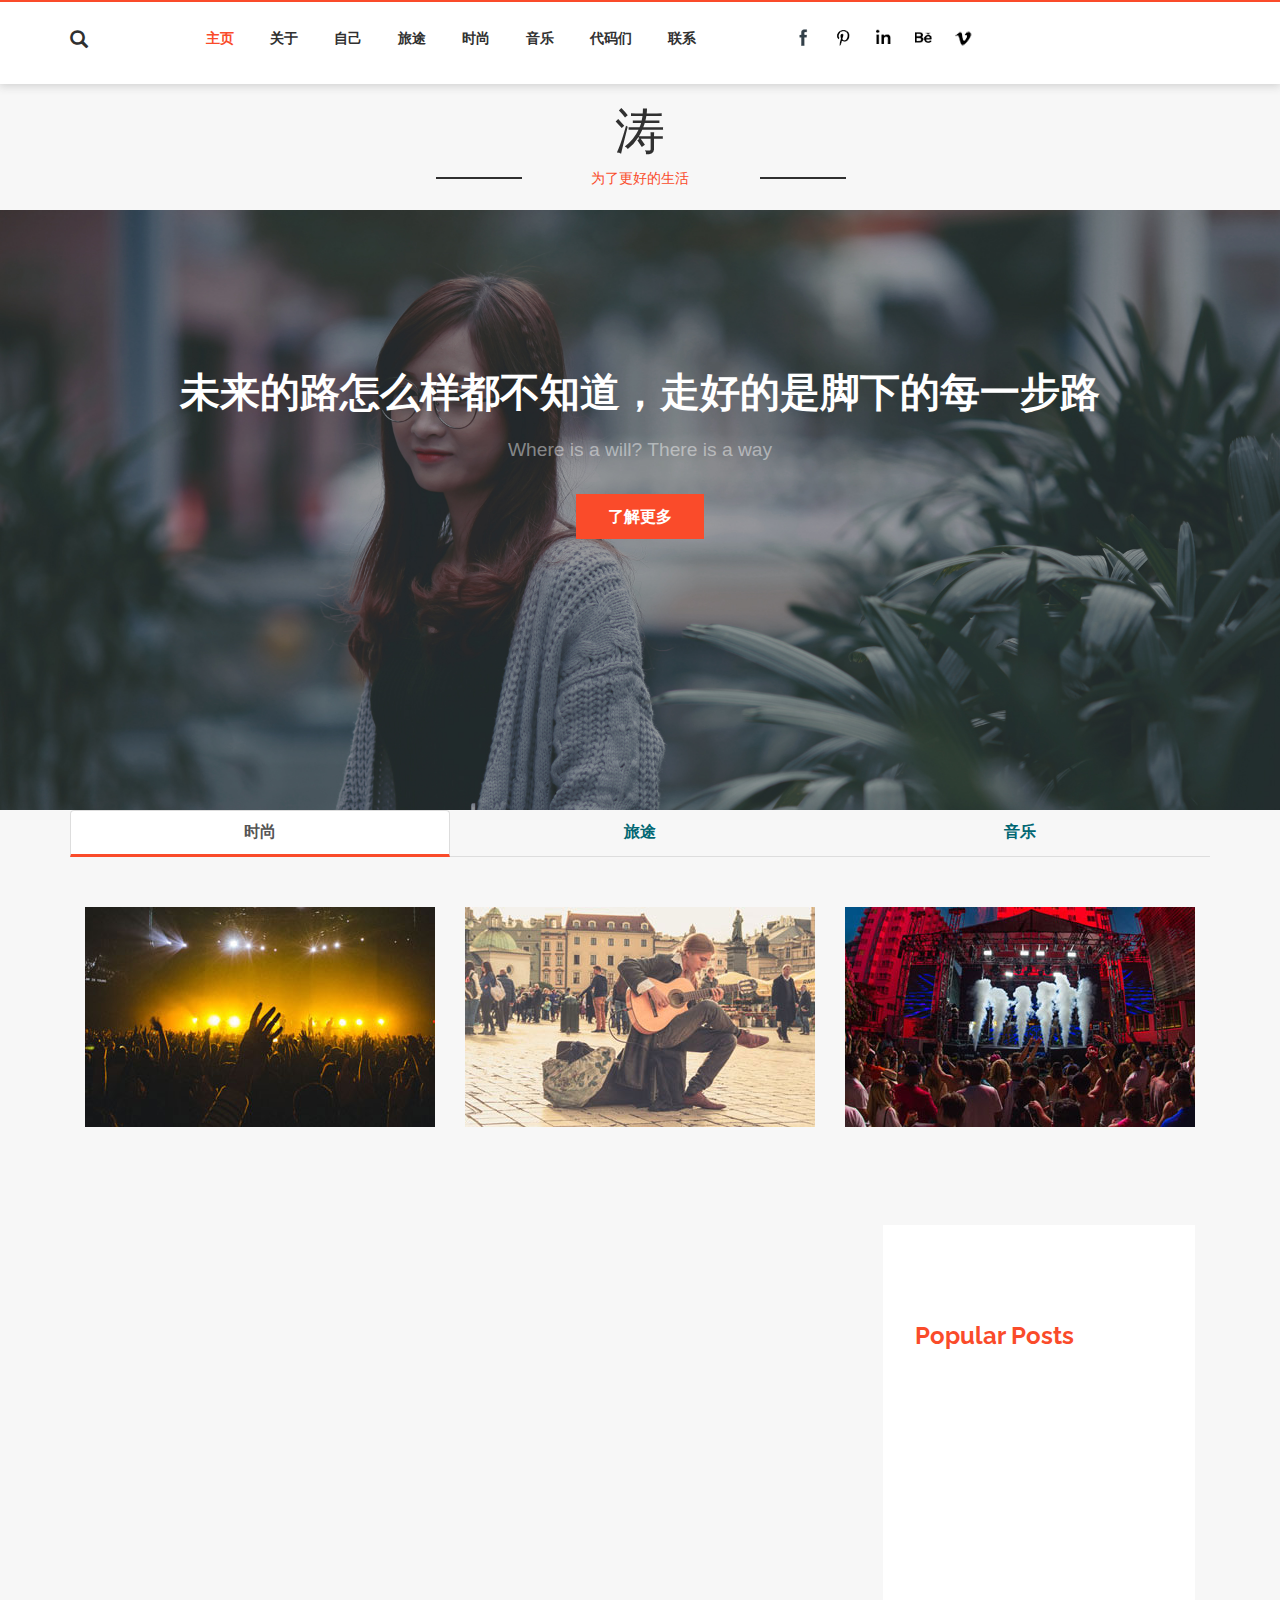
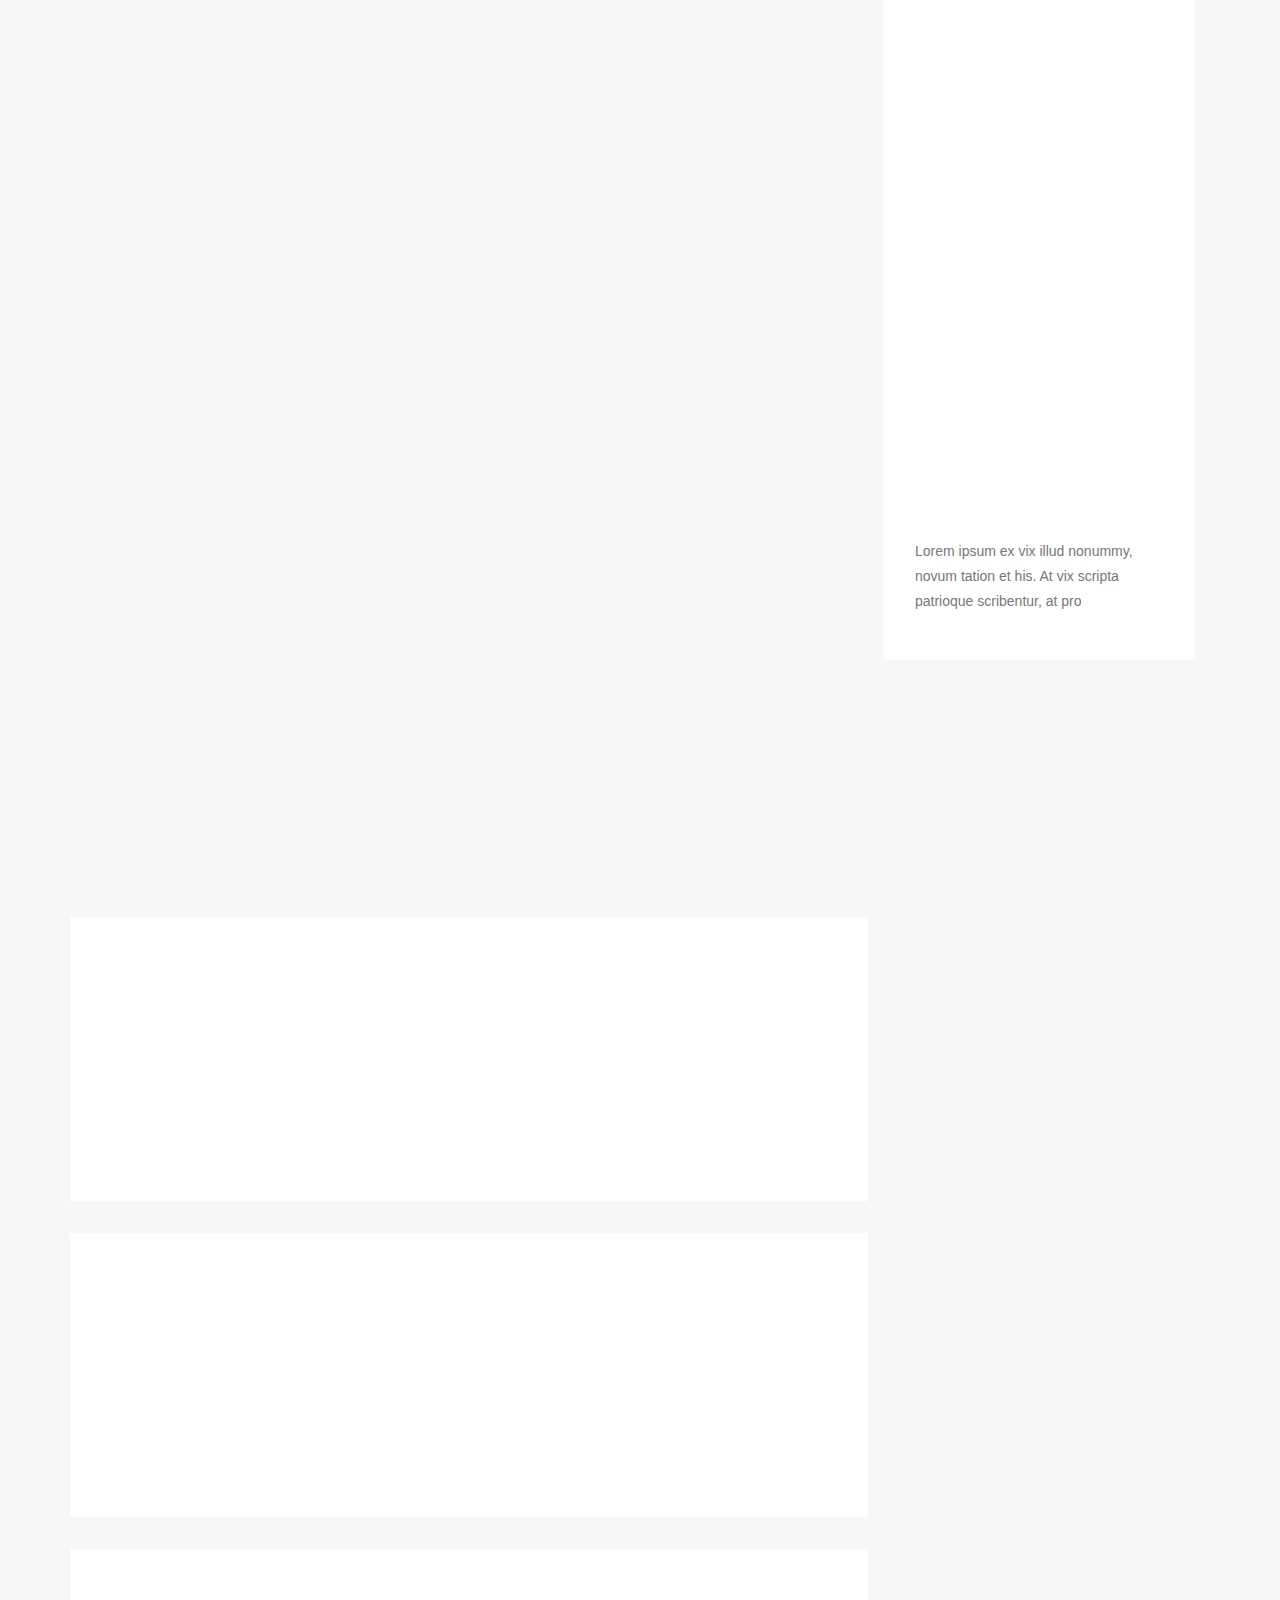
<file: moban1447/index.html>
<!DOCTYPE HTML>
<html>
<head>
<title>主页-Tao的家</title>
<meta name="viewport" content="width=device-width, initial-scale=1">
<meta http-equiv="Content-Type" content="text/html; charset=utf-8" />
<meta name="keywords" content="" />
<script type="applijewelleryion/x-javascript"> addEventListener("load", function() { setTimeout(hideURLbar, 0); }, false); function hideURLbar(){ window.scrollTo(0,1); } </script>
<link href="css/bootstrap.css" rel='stylesheet' type='text/css' />
<!-- Custom Theme files -->
<link href='http://fonts.useso.com/css?family=Raleway:400,600,700' rel='stylesheet' type='text/css'>
<link href="css/style.css" rel='stylesheet' type='text/css' />	
<script src="js/jquery-1.11.1.min.js"></script>
<script src="js/bootstrap.min.js"></script>
<!-- animation-effect -->
<link href="css/animate.min.css" rel="stylesheet"> 
<script src="js/wow.min.js"></script>
<script>
 new WOW().init();
</script>
<!-- //animation-effect -->
<link rel="shortcut icon" href="images/favicon.ico" /> 
</head>
<body>
<div class="header" id="ban">
		<div class="container">
			<div class="head-left wow fadeInLeft animated animated" data-wow-delay=".5s" style="visibility: visible; animation-delay: 0.5s; animation-name: fadeInLeft;">
				<div class="header-search">
						<div class="search">
							<input class="search_box" type="checkbox" id="search_box">
							<label class="icon-search" for="search_box"><span class="glyphicon glyphicon-search" aria-hidden="true"></span></label>
							<div class="search_form">
								<form action="#" method="post">
									<input type="text" name="Search" placeholder="搜索...">
									<input type="submit" value="搜索">
								</form>
							</div>
						</div>
				</div>
			</div>
			<div class="header_right wow fadeInLeft animated animated" data-wow-delay=".5s" style="visibility: visible; animation-delay: 0.5s; animation-name: fadeInLeft;">
			<nav class="navbar navbar-default">
				<!-- Brand and toggle get grouped for better mobile display -->
				<div class="navbar-header">
					<button type="button" class="navbar-toggle collapsed" data-toggle="collapse" data-target="#bs-example-navbar-collapse-1">
						<span class="sr-only">Toggle navigation</span>
						<span class="icon-bar"></span>
						<span class="icon-bar"></span>
						<span class="icon-bar"></span>
					</button>
				</div>

				<!-- Collect the nav links, forms, and other content for toggling -->
				<div class="collapse navbar-collapse nav-wil" id="bs-example-navbar-collapse-1">
					<nav class="link-effect-7" id="link-effect-7">
						<ul class="nav navbar-nav">
							<li class="active act"><a href="index.html">主页</a></li>
							<li><a href="about.html">关于</a></li>
							<li><a href="features.html">自己</a></li>
							<li><a href="travel.html">旅途</a></li>
							<li><a href="fashion.html">时尚</a></li>
							<li><a href="music.html">音乐</a></li>
							<li><a href="codes.html">代码们</a></li>
							<li><a href="contact.html">联系</a></li>
						</ul>
					</nav>
				</div>
				<!-- /.navbar-collapse -->
			</nav>
			</div>
			<div class="nav navbar-nav navbar-right social-icons wow fadeInRight animated animated" data-wow-delay=".5s" style="visibility: visible; animation-delay: 0.5s; animation-name: fadeInRight;">
					<ul>
						<li><a href="#"> </a></li>
						<li><a href="#" class="pin"> </a></li>
						<li><a href="#" class="in"> </a></li>
						<li><a href="#" class="be"> </a></li>
						
						<li><a href="#" class="vimeo"> </a></li>
					</ul>
				</div>
			<div class="clearfix"> </div>	
		</div>
	</div>
	<!--start-main-->
	<div class="header-bottom">
		<div class="container">
			<div class="logo wow fadeInDown"  data-wow-duration=".8s" data-wow-delay=".2s">
				<h1><a href="index.html">涛</a></h1>
				<p><label class="of"></label>为了更好的生活	<label class="on"></label></p>
			</div>
		</div>
	</div>
<!-- banner -->

<div class="banner">
<div class="container">	
		<h2>未来的路怎么样都不知道，走好的是脚下的每一步路</h2>
		<p>Where is a will? There is a way</p>
		<a href="singlepage.html">了解更多</a>
	</div>
</div>
<div class="services w3l wow fadeInDown"  data-wow-duration=".8s" data-wow-delay=".2s">
		<div class="container">
			<div class="grid_3 grid_5">
				<div class="bs-example bs-example-tabs" role="tabpanel" data-example-id="togglable-tabs">
					<ul id="myTab" class="nav nav-tabs" role="tablist">
						<li role="presentation" class="active"><a href="#expeditions" id="expeditions-tab" role="tab" data-toggle="tab" aria-controls="expeditions" aria-expanded="true">时尚</a></li>
						<li role="presentation" class=""><a href="#safari" role="tab" id="safari-tab" data-toggle="tab" aria-controls="safari">旅途</a></li>
						<li role="presentation" class=""><a href="#trekking" role="tab" id="trekking-tab" data-toggle="tab" aria-controls="trekking">音乐</a></li>
					</ul>
					<div id="myTabContent" class="tab-content">
						<div role="tabpanel" class="tab-pane fade" id="expeditions" aria-labelledby="expeditions-tab">
							
							<div class="col-md-4 col-sm-5 tab-image">
								<img src="images/f2.jpg" class="img-responsive" alt="Wanderer">
							</div>
							<div class="col-md-4 col-sm-5 tab-image">
								<img src="images/f4.jpg" class="img-responsive" alt="Wanderer">
							</div>
							<div class="col-md-4 col-sm-5 tab-image">
								<img src="images/f3.jpg" class="img-responsive" alt="Wanderer">
							</div>
							<div class="clearfix"></div>
						</div>
						
						
						<div role="tabpanel" class="tab-pane fade" id="safari" aria-labelledby="safari-tab">
							<div class="col-md-4 col-sm-5 tab-image">
								<img src="images/t1.jpg" class="img-responsive" alt="Wanderer">
							</div>
							<div class="col-md-4 col-sm-5 tab-image">
								<img src="images/t2.jpg" class="img-responsive" alt="Wanderer">
							</div>
							<div class="col-md-4 col-sm-5 tab-image">
								<img src="images/t3.jpg" class="img-responsive" alt="Wanderer">
							</div>
							<div class="clearfix"></div>
						</div>
						<div role="tabpanel" class="tab-pane fade active in" id="trekking" aria-labelledby="trekking-tab">

							<div class="col-md-4 col-sm-5 tab-image">
								<img src="images/m2.jpg" class="img-responsive" alt="Wanderer">
							</div>
							<div class="col-md-4 col-sm-5 tab-image">
								<img src="images/m1.jpg" class="img-responsive" alt="Wanderer">
							</div>
							<div class="col-md-4 col-sm-5 tab-image">
								<img src="images/m3.jpg" class="img-responsive" alt="Wanderer">
							</div>
							<div class="clearfix"></div>
						</div>
					</div>
				</div>
			</div>
		</div>
	</div>
	<!-- technology-left -->
	<div class="technology">
	<div class="container">
		<div class="col-md-9 technology-left">
		<div class="tech-no">
			<!-- technology-top -->
			
			 <div class="tc-ch wow fadeInDown"  data-wow-duration=".8s" data-wow-delay=".2s">
				
					<div class="tch-img">
						<a href="singlepage.html"><img src="images/t4.jpg" class="img-responsive" alt=""></a>
					</div>
					
					<h3><a href="singlepage.html">Lorem Ipsum is simply</a></h3>
					<h6>BY <a href="singlepage.html">ADAM ROSE </a>JULY 10 2016.</h6>
						<p>Lorem ipsum dolor sit amet, consectetur adipisicing elit, sed do eiusmod tempor incididunt ut labore et dolore magna aliqua. Ut enim ad minim veniam, quis nostrud eiusmod tempor incididunt ut labore et dolore magna aliqua exercitation ullamco laboris nisi ut aliquip ex ea commodo consequat.</p>
						<p>Ut enim ad minim veniam, quis nostrud eiusmod tempor incididunt ut labore et dolore magna aliqua exercitation ullamco laboris nisi ut aliquip ex ea commodo consequat.</p>
						<div class="bht1">
							<a href="singlepage.html">Continue Reading</a>
						</div>
						<div class="soci">
							<ul>
								<li class="hvr-rectangle-out"><a class="fb" href="#"></a></li>
								<li class="hvr-rectangle-out"><a class="twit" href="#"></a></li>
								<li class="hvr-rectangle-out"><a class="goog" href="#"></a></li>
								<li class="hvr-rectangle-out"><a class="pin" href="#"></a></li>
								<li class="hvr-rectangle-out"><a class="drib" href="#"></a></li>
							</ul>
						</div>
						<div class="clearfix"></div>
			</div>
			<div class="clearfix"></div>
			<!-- technology-top -->
			<!-- technology-top -->
			<div class="w3ls">
				<div class="col-md-6 w3ls-left wow fadeInDown"  data-wow-duration=".8s" data-wow-delay=".2s">
					 <div class="tc-ch">
						<div class="tch-img">
							<a href="singlepage.html">
							<img src="images/m4.jpg" class="img-responsive" alt=""></a>
						</div>
					
						<h3><a href="singlepage.html">Lorem Ipsum is simply</a></h3>
						<h6>BY <a href="singlepage.html">ADAM ROSE </a>JULY 10 2016.</h6>
							<p>Ut enim ad minim veniam, quis nostrud eiusmod tempor incididunt ut labore et dolore magna aliqua exercitation ullamco laboris nisi ut aliquip ex ea commodo consequat.</p>
							<div class="bht1">
								<a href="singlepage.html">Read More</a>
							</div>
							<div class="soci">
								<ul>
									<li class="hvr-rectangle-out"><a class="fb" href="#"></a></li>
									<li class="hvr-rectangle-out"><a class="pin" href="#"></a></li>
								</ul>
							</div>
							<div class="clearfix"></div>
					</div>
				</div>
				<div class="col-md-6 w3ls-left wow fadeInDown"  data-wow-duration=".8s" data-wow-delay=".2s">
					 <div class="tc-ch">
						<div class="tch-img">
							<a href="singlepage.html"><img src="images/m5.jpg" class="img-responsive" alt=""></a>
						</div>
					
						<h3><a href="singlepage.html">Lorem Ipsum is simply</a></h3>
						<h6>BY <a href="singlepage.html">ADAM ROSE </a>JULY 10 2016.</h6>
							<p>Ut enim ad minim veniam, quis nostrud eiusmod tempor incididunt ut labore et dolore magna aliqua exercitation ullamco laboris nisi ut aliquip ex ea commodo consequat.</p>
							<div class="bht1">
								<a href="singlepage.html">Read More</a>
							</div>
							<div class="soci">
								<ul>
									<li class="hvr-rectangle-out"><a class="twit" href="#"></a></li>
									<li class="hvr-rectangle-out"><a class="drib" href="#"></a></li>
								</ul>
							</div>
							<div class="clearfix"></div>
					</div>
				</div>
				<div class="clearfix"></div>
			</div>
			<!-- technology-top -->
			<div class="wthree">
				 <div class="col-md-6 wthree-left wow fadeInDown"  data-wow-duration=".8s" data-wow-delay=".2s">
					<div class="tch-img">
							<a href="singlepage.html"><img src="images/f1.jpg" class="img-responsive" alt=""></a>
						</div>
				 </div>
				 <div class="col-md-6 wthree-right wow fadeInDown"  data-wow-duration=".8s" data-wow-delay=".2s">
						<h3><a href="singlepage.html">Lorem Ipsum is simply</a></h3>
						<h6>BY <a href="singlepage.html">ADAM ROSE </a>JULY 10 2016.</h6>
							<p>Ut enim ad minim veniam, quis nostrud eiusmod tempor incididunt ut labore et dolore magna aliqua exercitation ullamco laboris .</p>
							<div class="bht1">
								<a href="singlepage.html">Read More</a>
							</div>
							<div class="soci">
								<ul>
									
									<li class="hvr-rectangle-out"><a class="twit" href="#"></a></li>
									<li class="hvr-rectangle-out"><a class="pin" href="#"></a></li>
								</ul>
							</div>
							<div class="clearfix"></div>
					
				 </div>
					<div class="clearfix"></div>
			</div>
			<div class="wthree">
				 <div class="col-md-6 wthree-left wow fadeInDown"  data-wow-duration=".8s" data-wow-delay=".2s">
					<div class="tch-img">
							<a href="singlepage.html"><img src="images/f2.jpg" class="img-responsive" alt=""></a>
						</div>
				 </div>
				 <div class="col-md-6 wthree-right wow fadeInDown"  data-wow-duration=".8s" data-wow-delay=".2s">
						<h3><a href="singlepage.html">Lorem Ipsum is simply</a></h3>
						<h6>BY <a href="singlepage.html">ADAM ROSE </a>JULY 10 2016.</h6>
							<p>Ut enim ad minim veniam, quis nostrud eiusmod tempor incididunt ut labore et dolore magna aliqua exercitation ullamco laboris .</p>
							<div class="bht1">
								<a href="singlepage.html">Read More</a>
							</div>
							<div class="soci">
								<ul>
									<li class="hvr-rectangle-out"><a class="goog" href="#"></a></li>									
									<li class="hvr-rectangle-out"><a class="fb" href="#"></a></li>
								</ul>
							</div>
							<div class="clearfix"></div>
					
				 </div>
					<div class="clearfix"></div>
			</div>
			<div class="wthree">
				 <div class="col-md-6 wthree-left wow fadeInDown"  data-wow-duration=".8s" data-wow-delay=".2s">
					<div class="tch-img">
							<a href="singlepage.html"><img src="images/f3.jpg" class="img-responsive" alt=""></a>
						</div>
				 </div>
				 <div class="col-md-6 wthree-right wow fadeInDown"  data-wow-duration=".8s" data-wow-delay=".2s">
						<h3><a href="singlepage.html">Lorem Ipsum is simply</a></h3>
						<h6>BY <a href="singlepage.html">ADAM ROSE </a>JULY 10 2016.</h6>
							<p>Ut enim ad minim veniam, quis nostrud eiusmod tempor incididunt ut labore et dolore magna aliqua exercitation ullamco laboris.</p>
							<div class="bht1">
								<a href="singlepage.html">Read More</a>
							</div>
							<div class="soci">
								<ul>
									<li class="hvr-rectangle-out"><a class="drib" href="#"></a></li>
									<li class="hvr-rectangle-out"><a class="goog" href="#"></a></li>
								</ul>
							</div>
							<div class="clearfix"></div>
					
				 </div>
					<div class="clearfix"></div>
			</div>
			</div>
		</div>
		<!-- technology-right -->
		<div class="col-md-3 technology-right">
				
				
				<div class="blo-top1">
							
					<div class="tech-btm">
					<div class="search-1 wow fadeInDown"  data-wow-duration=".8s" data-wow-delay=".2s">
							<form action="#" method="post">
								<input type="search" name="Search" value="Search" onfocus="this.value = '';" onblur="if (this.value == '') {this.value = 'Search';}" required="">
								<input type="submit" value=" ">
							</form>
						</div>
					<h4>Popular Posts </h4>
						<div class="blog-grids wow fadeInDown"  data-wow-duration=".8s" data-wow-delay=".2s">
							<div class="blog-grid-left">
								<a href="singlepage.html"><img src="images/t2.jpg" class="img-responsive" alt=""></a>
							</div>
							<div class="blog-grid-right">
								
								<h5><a href="singlepage.html">Pellentesque dui Maecenas male</a> </h5>
							</div>
							<div class="clearfix"> </div>
						</div>
						<div class="blog-grids wow fadeInDown"  data-wow-duration=".8s" data-wow-delay=".2s">
							<div class="blog-grid-left">
								<a href="singlepage.html"><img src="images/m2.jpg" class="img-responsive" alt=""></a>
							</div>
							<div class="blog-grid-right">
								
								<h5><a href="singlepage.html">Pellentesque dui Maecenas male</a> </h5>
							</div>
							<div class="clearfix"> </div>
						</div>
						<div class="blog-grids wow fadeInDown"  data-wow-duration=".8s" data-wow-delay=".2s">
							<div class="blog-grid-left">
								<a href="singlepage.html"><img src="images/f2.jpg" class="img-responsive" alt=""></a>
							</div>
							<div class="blog-grid-right">
								
								<h5><a href="singlepage.html">Pellentesque dui Maecenas male</a> </h5>
							</div>
							<div class="clearfix"> </div>
						</div>
						<div class="blog-grids wow fadeInDown"  data-wow-duration=".8s" data-wow-delay=".2s">
							<div class="blog-grid-left">
								<a href="singlepage.html"><img src="images/t3.jpg" class="img-responsive" alt=""></a>
							</div>
							<div class="blog-grid-right">
								
								<h5><a href="singlepage.html">Pellentesque dui Maecenas male</a> </h5>
							</div>
							<div class="clearfix"> </div>
						</div>
						<div class="blog-grids wow fadeInDown"  data-wow-duration=".8s" data-wow-delay=".2s">
							<div class="blog-grid-left">
								<a href="singlepage.html"><img src="images/m3.jpg" class="img-responsive" alt=""></a>
							</div>
							<div class="blog-grid-right">
								
								<h5><a href="singlepage.html">Pellentesque dui Maecenas male</a> </h5>
							</div>
							<div class="clearfix"> </div>
						</div>
						<div class="insta wow fadeInDown"  data-wow-duration=".8s" data-wow-delay=".2s">
					<h4>Instagram</h4>
						<ul>
							
							<li><a href="singlepage.html"><img src="images/t1.jpg" class="img-responsive" alt=""></a></li>
							<li><a href="singlepage.html"><img src="images/m1.jpg" class="img-responsive" alt=""></a></li>
							<li><a href="singlepage.html"><img src="images/f1.jpg" class="img-responsive" alt=""></a></li>
							<li><a href="singlepage.html"><img src="images/m2.jpg" class="img-responsive" alt=""></a></li>
							<li><a href="singlepage.html"><img src="images/f2.jpg" class="img-responsive" alt=""></a></li>
							<li><a href="singlepage.html"><img src="images/t2.jpg" class="img-responsive" alt=""></a></li>
							<li><a href="singlepage.html"><img src="images/f3.jpg" class="img-responsive" alt=""></a></li>
							<li><a href="singlepage.html"><img src="images/t3.jpg" class="img-responsive" alt=""></a></li>
							<li><a href="singlepage.html"><img src="images/m3.jpg" class="img-responsive" alt=""></a></li>
						</ul>
					</div>
					
					<p>Lorem ipsum ex vix illud nonummy, novum tation et his. At vix scripta patrioque scribentur, at pro</p>
					</div>
					
					
					
				</div>
				
			
		</div>
		<div class="clearfix"></div>
		<!-- technology-right -->
	</div>
</div>
<div class="footer">
		<div class="container">
			<div class="col-md-4 footer-left wow fadeInDown"  data-wow-duration=".8s" data-wow-delay=".2s">
				<h4>About Me</h4>
				<p>Consectetur adipisicing Lorem ipsum dolor sit amet, consectetur adipisicing elit, sed do eiusmod .</p>
				<img src="images/t4.jpg" class="img-responsive" alt="">
					<div class="bht1">
						<a href="singlepage.html">Read More</a>
					</div>
			</div>
			<div class="col-md-4 footer-middle wow fadeInDown"  data-wow-duration=".8s" data-wow-delay=".2s">
			<h4>Latest Tweet</h4>
			<div class="mid-btm">
				<p>Sed do eiusmod tempor Lorem ipsum dolor sit amet, consectetur adipisicing elit, sed do eiusmod .</p>
				<a href="http://sc.chinaz.com/">http://sc.chinaz.com/</a>
			</div>
			
				<p>Consectetur adipisicing Lorem ipsum dolor sit amet, consectetur adipisicing elit, sed do eiusmod .</p>
				<a href="http://sc.chinaz.com/">http://sc.chinaz.com/</a>
		
			</div>
			<div class="col-md-4 footer-right wow fadeInDown"  data-wow-duration=".8s" data-wow-delay=".2s">
				<h4>Newsletter</h4>
				<p>Lorem ipsum dolor sit amet, consectetur adipisicing elit, sed do eiusmod tempor incididunt</p>
						<div class="name">
							<form action="#" method="post">
								<input type="text" placeholder="Your Name" required="">
								<input type="text" placeholder="Your Email" required="">
								<input type="submit" value="Subscribed Now">
							</form>
						
						</div>	
						
							<div class="clearfix"> </div>
					
			</div>
			<div class="clearfix"></div>
		</div>
	</div>
	<div class="copyright wow fadeInDown"  data-wow-duration=".8s" data-wow-delay=".2s">
				<div class="container">
					<p>Copyright &copy; 2016.Company name All rights reserved.<a target="_blank" href="http://sc.chinaz.com/moban/">&#x7F51;&#x9875;&#x6A21;&#x677F;</a></p>
				</div>
			</div>
</body>
</html>
</file>
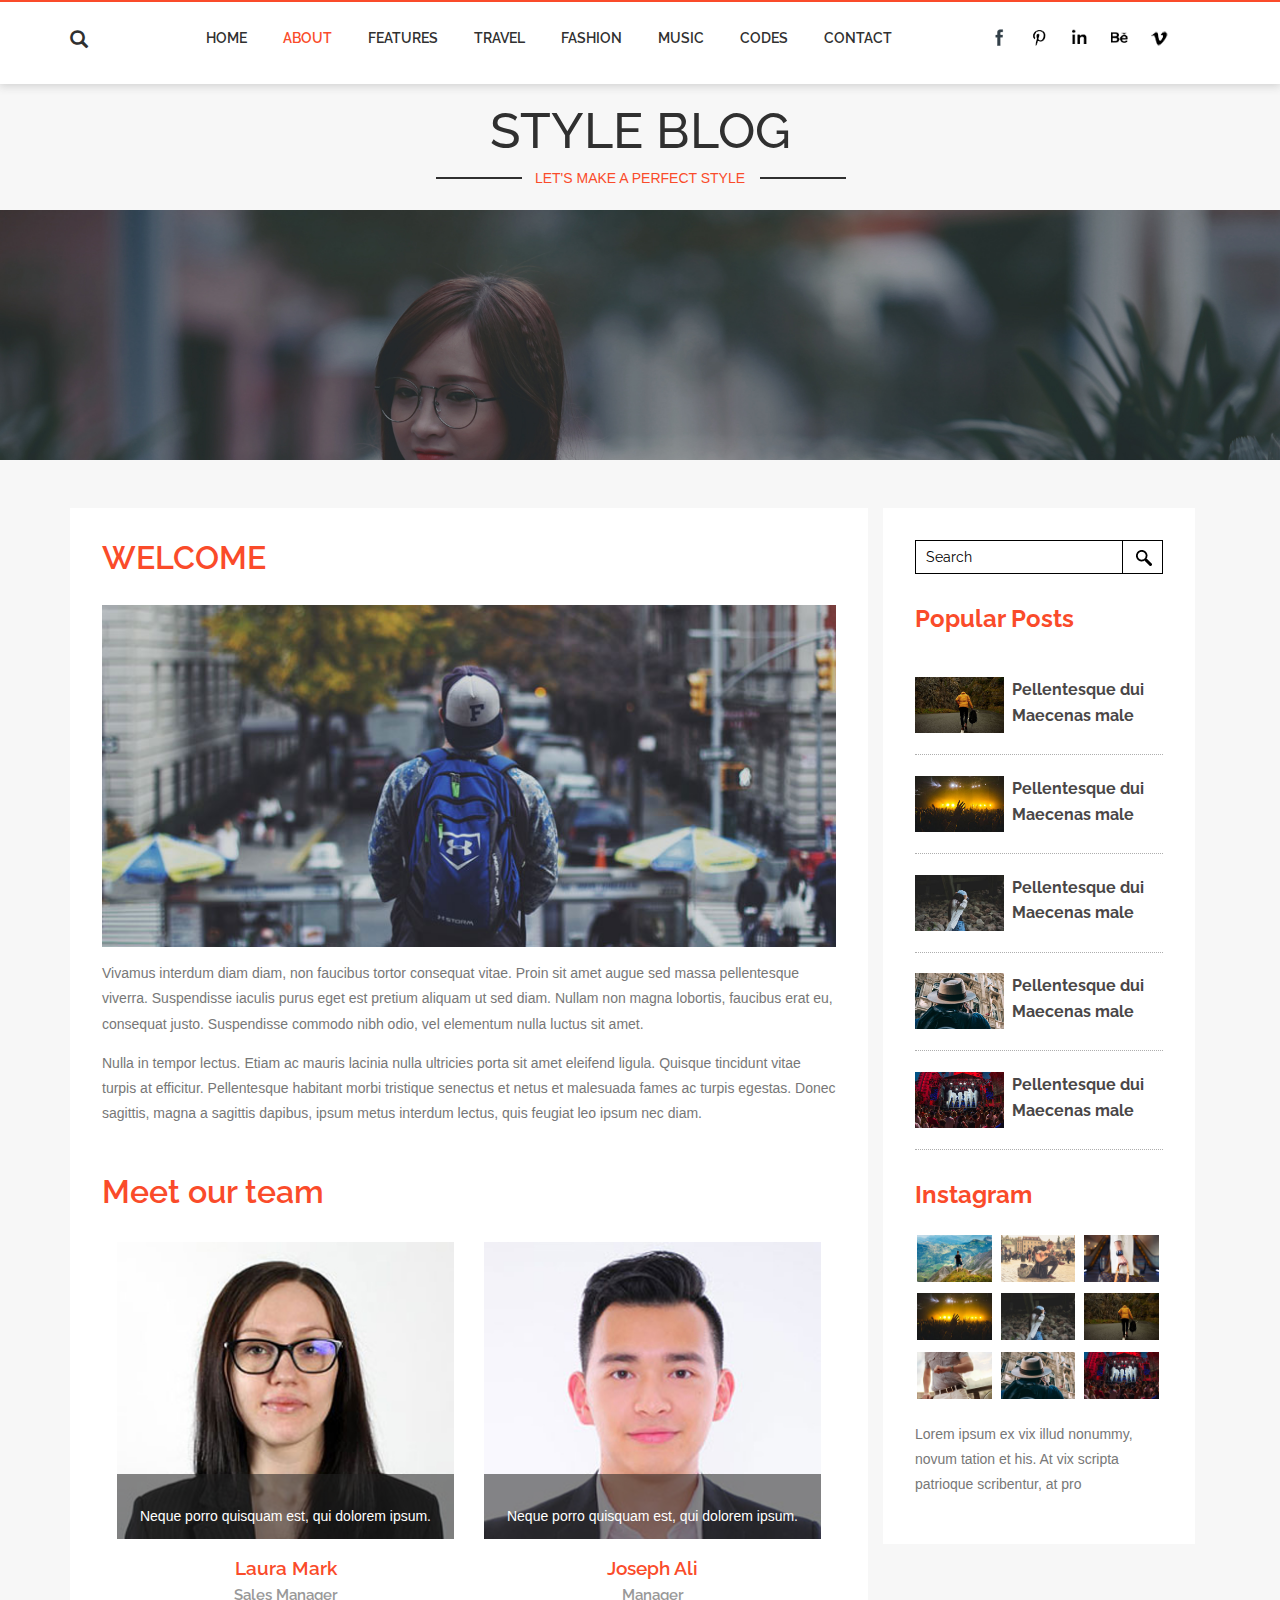
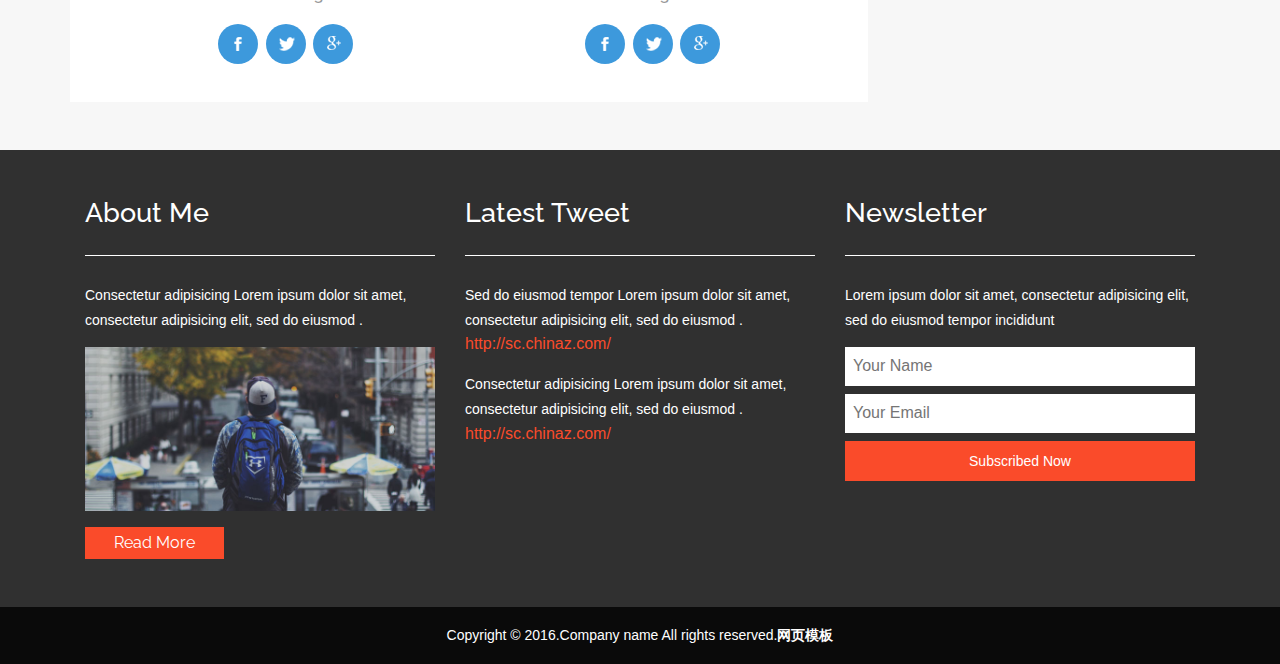
<file: moban1447/about.html>
<!DOCTYPE HTML>
<html>
<head>
<title>About</title>
<meta name="viewport" content="width=device-width, initial-scale=1">
<meta http-equiv="Content-Type" content="text/html; charset=utf-8" />
<meta name="keywords" content="" />
<script type="applijewelleryion/x-javascript"> addEventListener("load", function() { setTimeout(hideURLbar, 0); }, false); function hideURLbar(){ window.scrollTo(0,1); } </script>
<link href="css/bootstrap.css" rel='stylesheet' type='text/css' />
<!-- Custom Theme files -->
<link href='http://fonts.useso.com/css?family=Raleway:400,600,700' rel='stylesheet' type='text/css'>
<link href="css/style.css" rel='stylesheet' type='text/css' />	
<script src="js/jquery-1.11.1.min.js"></script>
<script src="js/bootstrap.min.js"></script>
<link rel="shortcut icon" href="images/favicon.ico" />
</head>
<body>
<div class="header" id="ban">
		<div class="container">
			<div class="head-left">
				<div class="header-search">
						<div class="search">
							<input class="search_box" type="checkbox" id="search_box">
							<label class="icon-search" for="search_box"><span class="glyphicon glyphicon-search" aria-hidden="true"></span></label>
							<div class="search_form">
								<form action="#" method="post">
									<input type="text" name="Search" placeholder="Search...">
									<input type="submit" value="Send">
								</form>
							</div>
						</div>
				</div>
			</div>
			<div class="header_right">
			<nav class="navbar navbar-default">
				<!-- Brand and toggle get grouped for better mobile display -->
				<div class="navbar-header">
					<button type="button" class="navbar-toggle collapsed" data-toggle="collapse" data-target="#bs-example-navbar-collapse-1">
						<span class="sr-only">Toggle navigation</span>
						<span class="icon-bar"></span>
						<span class="icon-bar"></span>
						<span class="icon-bar"></span>
					</button>
				</div>

				<!-- Collect the nav links, forms, and other content for toggling -->
				<div class="collapse navbar-collapse nav-wil" id="bs-example-navbar-collapse-1">
					<nav class="link-effect-7" id="link-effect-7">
						<ul class="nav navbar-nav">
							<li><a href="index.html">Home</a></li>
							<li class="active act"><a href="about.html">About</a></li>
							<li><a href="features.html">Features</a></li>
							<li><a href="travel.html">Travel</a></li>
							<li><a href="fashion.html">Fashion</a></li>
							<li><a href="music.html">Music</a></li>
							<li><a href="codes.html">Codes</a></li>
							<li><a href="contact.html">Contact</a></li>
						</ul>
					</nav>
				</div>
				<!-- /.navbar-collapse -->
			</nav>
			</div>
			<div class="nav navbar-nav navbar-right social-icons wow fadeInRight animated animated" data-wow-delay=".5s" style="visibility: visible; animation-delay: 0.5s; animation-name: fadeInRight;">
					<ul>
						<li><a href="#"> </a></li>
						<li><a href="#" class="pin"> </a></li>
						<li><a href="#" class="in"> </a></li>
						<li><a href="#" class="be"> </a></li>
						
						<li><a href="#" class="vimeo"> </a></li>
					</ul>
				</div>
			<div class="clearfix"> </div>	
		</div>
	</div>
	<!--start-main-->
	<div class="header-bottom">
		<div class="container">
			<div class="logo">
				<h1><a href="index.html">STYLE BLOG</a></h1>
				<p><label class="of"></label>LET'S MAKE A PERFECT STYLE<label class="on"></label></p>
			</div>
		</div>
	</div>
<!-- banner -->

<div class="banner-1">

</div>

	<!-- technology-left -->
	<div class="technology">
	<div class="container">
		<div class="col-md-9 technology-left">
		<div class="w3agile-1">
			<div class="welcome">
				<div class="welcome-top heading">
					<h2 class="w3">WELCOME</h2>
					<div class="welcome-bottom">
						<img src="images/t4.jpg" class="img-responsive" alt="">
						<p>Vivamus interdum diam diam, non faucibus tortor consequat vitae. Proin sit amet augue sed massa pellentesque viverra. Suspendisse iaculis purus eget est pretium aliquam ut sed diam. Nullam non magna lobortis, faucibus erat eu, consequat justo. Suspendisse commodo nibh odio, vel elementum nulla luctus sit amet.</p>
						<p>Nulla in tempor lectus. Etiam ac mauris lacinia nulla ultricies porta sit amet eleifend ligula. Quisque tincidunt vitae turpis at efficitur. Pellentesque habitant morbi tristique senectus et netus et malesuada fames ac turpis egestas. Donec sagittis, magna a sagittis dapibus, ipsum metus interdum lectus, quis feugiat leo ipsum nec diam.</p>
					</div>
				</div>
			</div>
			<div class="team">	
				<h3 class="team-heading">Meet our team</h3>
				<div class="team-grids">
					<div class="col-md-6 team-grid">
						<div class="team-grid1">
							<img src="images/2.jpg" alt=" " class="img-responsive">
							<div class="p-mask">
								<p>Neque porro quisquam est, qui dolorem ipsum.</p>
								
							</div>
						</div>
						<h5>Laura Mark<span>Sales Manager</span></h5>
						<ul class="social">
							<li><a class="social-facebook" href="#">
								<i></i>
								<div class="tooltip"><span>Facebook</span></div>
								</a></li>
							<li><a class="social-twitter" href="#">
								<i></i>
								<div class="tooltip"><span>Twitter</span></div>
								</a></li>
							<li><a class="social-google" href="#">
								<i></i>
								<div class="tooltip"><span>Google+</span></div>
								</a></li>
						</ul>
					</div>
					<div class="col-md-6 team-grid">
						<div class="team-grid1">
							<img src="images/3.jpg" alt=" " class="img-responsive">
							<div class="p-mask">
								<p>Neque porro quisquam est, qui dolorem ipsum.</p>
								
							</div>
						</div>
						<h5>Joseph Ali<span>Manager</span></h5>
						<ul class="social">
							<li><a class="social-facebook" href="#">
								<i></i>
								<div class="tooltip"><span>Facebook</span></div>
								</a></li>
							<li><a class="social-twitter" href="#">
								<i></i>
								<div class="tooltip"><span>Twitter</span></div>
								</a></li>
							<li><a class="social-google" href="#">
								<i></i>
								<div class="tooltip"><span>Google+</span></div>
								</a></li>
						</ul>
					</div>
					
				
					<div class="clearfix"> </div>
				</div>				
			</div>
			</div>
		</div>
		<!-- technology-right -->
		<div class="col-md-3 technology-right">
				
				
				<div class="blo-top1">
							
					<div class="tech-btm">
					<div class="search-1">
							<form action="#" method="post">
								<input type="search" name="Search" value="Search" onfocus="this.value = '';" onblur="if (this.value == '') {this.value = 'Search';}" required="">
								<input type="submit" value=" ">
							</form>
						</div>
					<h4>Popular Posts </h4>
						<div class="blog-grids">
							<div class="blog-grid-left">
								<a href="singlepage.html"><img src="images/t2.jpg" class="img-responsive" alt=""></a>
							</div>
							<div class="blog-grid-right">
								
								<h5><a href="singlepage.html">Pellentesque dui Maecenas male</a> </h5>
							</div>
							<div class="clearfix"> </div>
						</div>
						<div class="blog-grids">
							<div class="blog-grid-left">
								<a href="singlepage.html"><img src="images/m2.jpg" class="img-responsive" alt=""></a>
							</div>
							<div class="blog-grid-right">
								
								<h5><a href="singlepage.html">Pellentesque dui Maecenas male</a> </h5>
							</div>
							<div class="clearfix"> </div>
						</div>
						<div class="blog-grids">
							<div class="blog-grid-left">
								<a href="singlepage.html"><img src="images/f2.jpg" class="img-responsive" alt=""></a>
							</div>
							<div class="blog-grid-right">
								
								<h5><a href="singlepage.html">Pellentesque dui Maecenas male</a> </h5>
							</div>
							<div class="clearfix"> </div>
						</div>
						<div class="blog-grids">
							<div class="blog-grid-left">
								<a href="singlepage.html"><img src="images/t3.jpg" class="img-responsive" alt=""></a>
							</div>
							<div class="blog-grid-right">
								
								<h5><a href="singlepage.html">Pellentesque dui Maecenas male</a> </h5>
							</div>
							<div class="clearfix"> </div>
						</div>
						<div class="blog-grids">
							<div class="blog-grid-left">
								<a href="singlepage.html"><img src="images/m3.jpg" class="img-responsive" alt=""></a>
							</div>
							<div class="blog-grid-right">
								
								<h5><a href="singlepage.html">Pellentesque dui Maecenas male</a> </h5>
							</div>
							<div class="clearfix"> </div>
						</div>
						<div class="insta">
					<h4>Instagram</h4>
						<ul>
							
							<li><a href="singlepage.html"><img src="images/t1.jpg" class="img-responsive" alt=""></a></li>
							<li><a href="singlepage.html"><img src="images/m1.jpg" class="img-responsive" alt=""></a></li>
							<li><a href="singlepage.html"><img src="images/f1.jpg" class="img-responsive" alt=""></a></li>
							<li><a href="singlepage.html"><img src="images/m2.jpg" class="img-responsive" alt=""></a></li>
							<li><a href="singlepage.html"><img src="images/f2.jpg" class="img-responsive" alt=""></a></li>
							<li><a href="singlepage.html"><img src="images/t2.jpg" class="img-responsive" alt=""></a></li>
							<li><a href="singlepage.html"><img src="images/f3.jpg" class="img-responsive" alt=""></a></li>
							<li><a href="singlepage.html"><img src="images/t3.jpg" class="img-responsive" alt=""></a></li>
							<li><a href="singlepage.html"><img src="images/m3.jpg" class="img-responsive" alt=""></a></li>
						</ul>
					</div>
					
					<p>Lorem ipsum ex vix illud nonummy, novum tation et his. At vix scripta patrioque scribentur, at pro</p>
					</div>
					
					
					
				</div>
				
			
		</div>
		<div class="clearfix"></div>
		<!-- technology-right -->
	</div>
</div>
<div class="footer">
		<div class="container">
			<div class="col-md-4 footer-left">
				<h4>About Me</h4>
				<p>Consectetur adipisicing Lorem ipsum dolor sit amet, consectetur adipisicing elit, sed do eiusmod .</p>
				<img src="images/t4.jpg" class="img-responsive" alt="">
					<div class="bht1">
						<a href="singlepage.html">Read More</a>
					</div>
			</div>
			<div class="col-md-4 footer-middle">
			<h4>Latest Tweet</h4>
			<div class="mid-btm">
				<p>Sed do eiusmod tempor Lorem ipsum dolor sit amet, consectetur adipisicing elit, sed do eiusmod .</p>
				<a href="http://sc.chinaz.com/">http://sc.chinaz.com/</a>
			</div>
			
				<p>Consectetur adipisicing Lorem ipsum dolor sit amet, consectetur adipisicing elit, sed do eiusmod .</p>
				<a href="http://sc.chinaz.com/">http://sc.chinaz.com/</a>
		
			</div>
			<div class="col-md-4 footer-right">
				<h4>Newsletter</h4>
				<p>Lorem ipsum dolor sit amet, consectetur adipisicing elit, sed do eiusmod tempor incididunt</p>
						<div class="name">
							<form action="#" method="post">
								<input type="text" placeholder="Your Name" required="">
								<input type="text" placeholder="Your Email" required="">
								<input type="submit" value="Subscribed Now">
							</form>
						
						</div>	
						
							<div class="clearfix"> </div>
					
			</div>
			<div class="clearfix"></div>
		</div>
	</div>
	<div class="copyright">
				<div class="container">
					<p>Copyright &copy; 2016.Company name All rights reserved.<a target="_blank" href="http://sc.chinaz.com/moban/">&#x7F51;&#x9875;&#x6A21;&#x677F;</a></p>
				</div>
			</div>
</body>
</html>
</file>
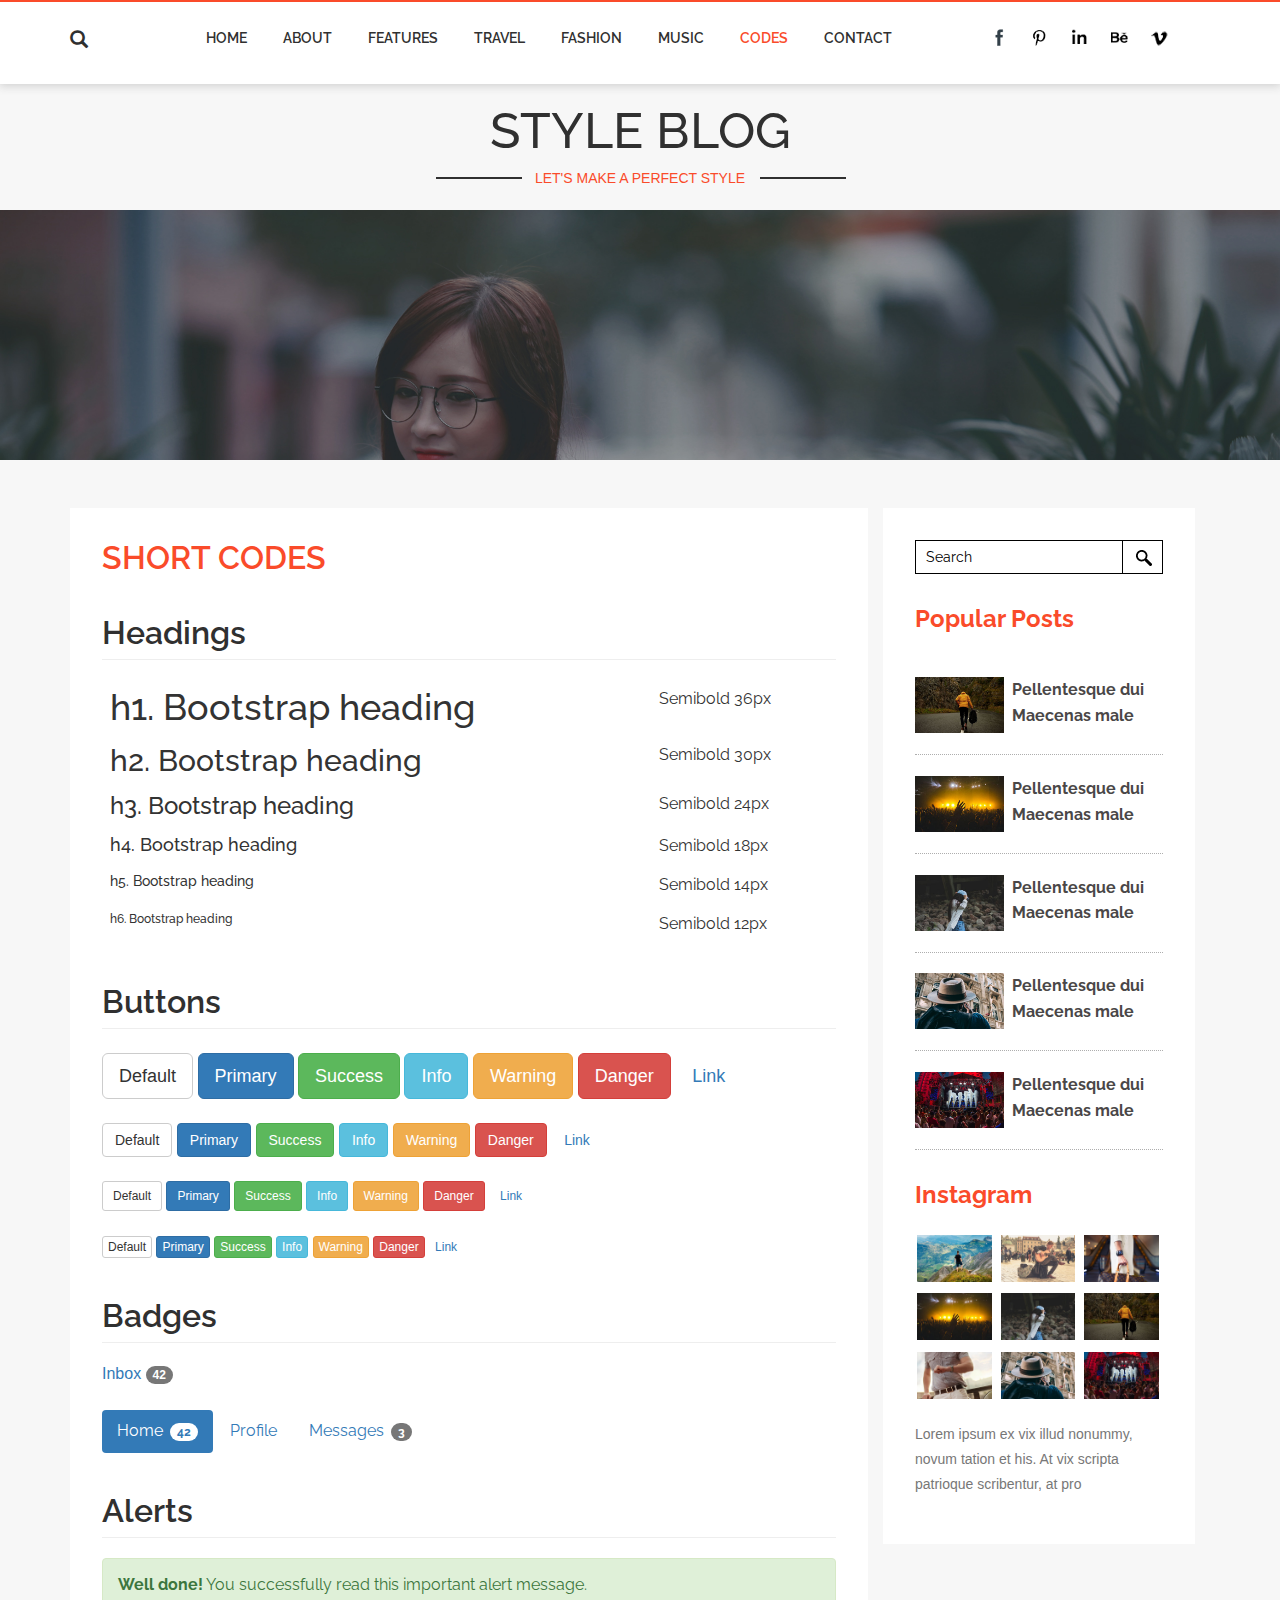
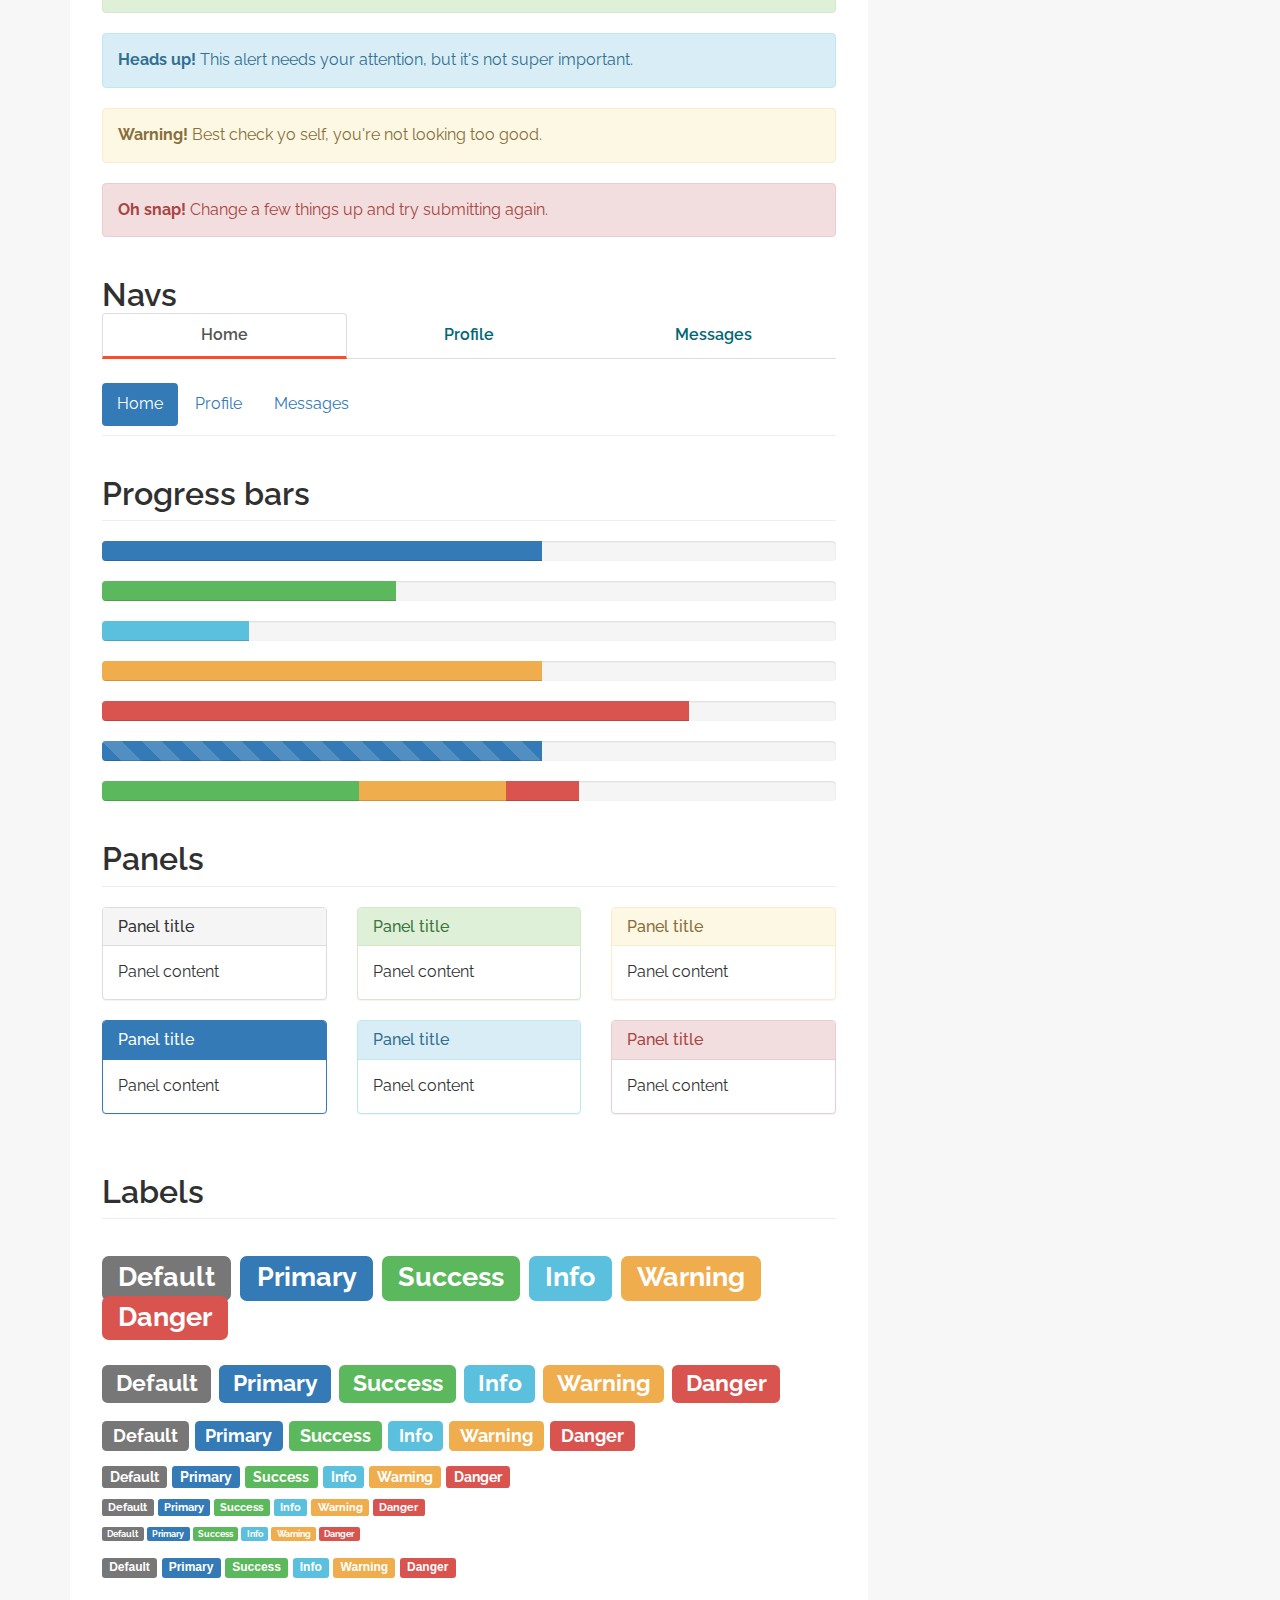
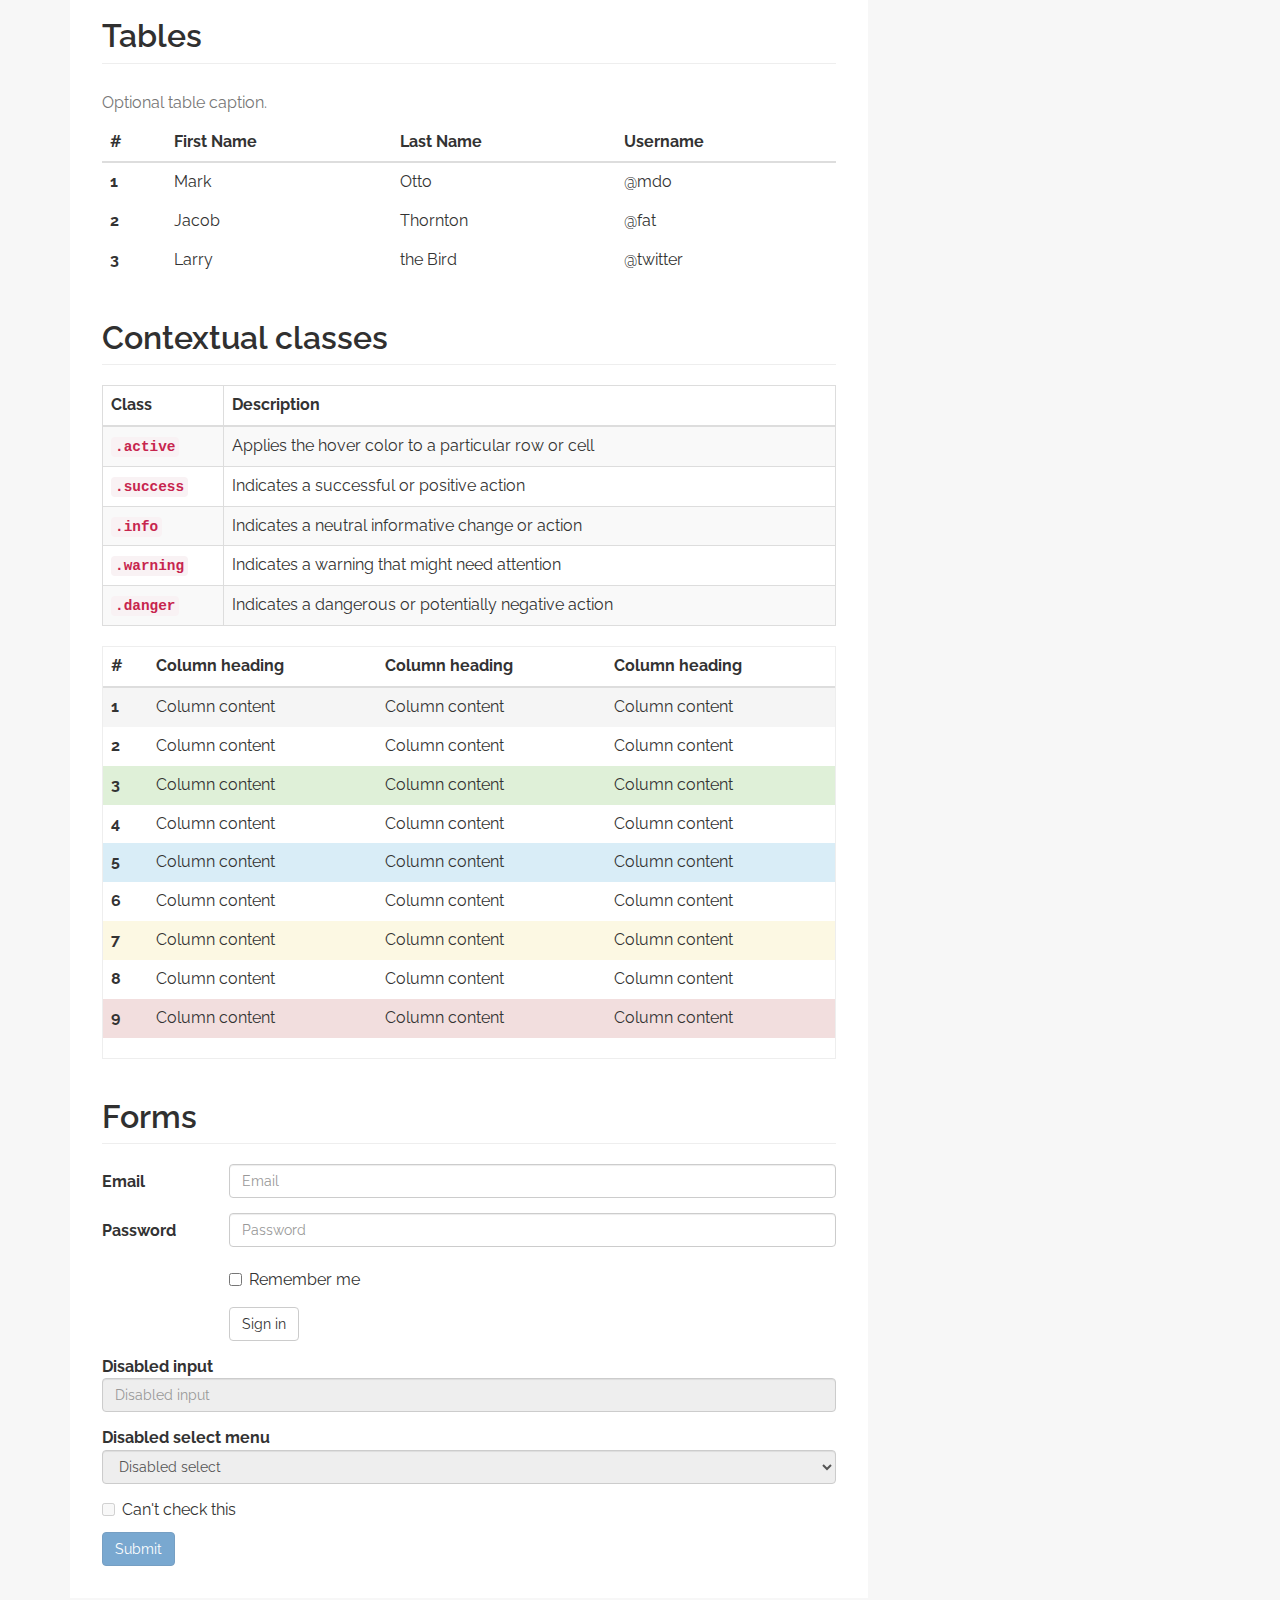
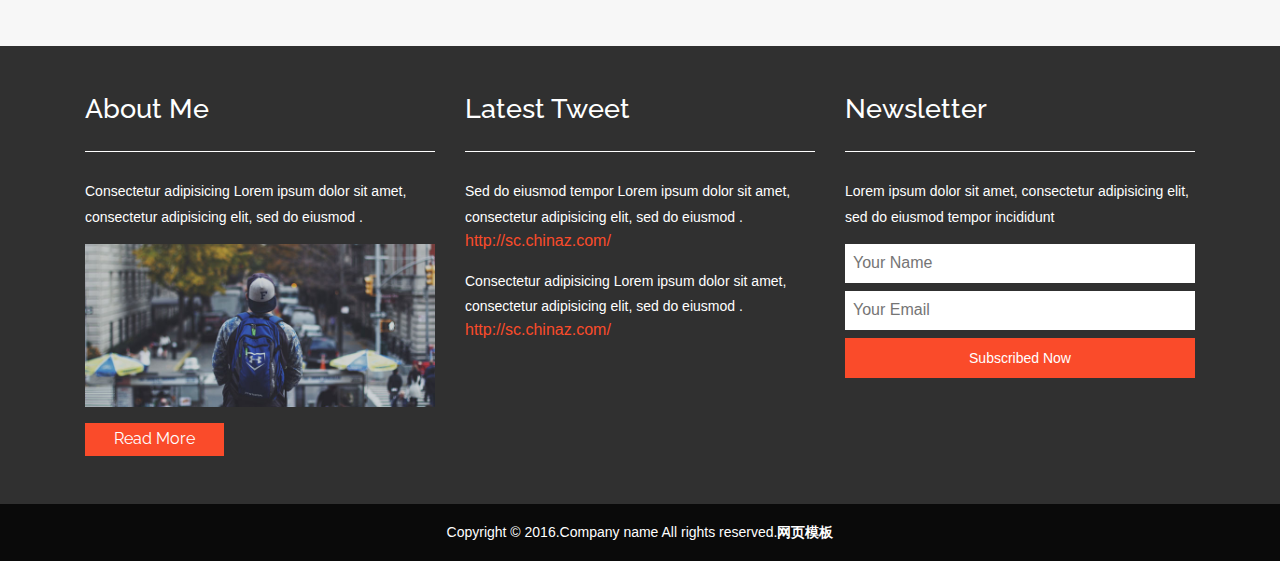
<file: moban1447/codes.html>
<!DOCTYPE HTML>
<html>
<head>
<title>Codes</title>
<meta name="viewport" content="width=device-width, initial-scale=1">
<meta http-equiv="Content-Type" content="text/html; charset=utf-8" />
<meta name="keywords" content="" />
<script type="applijewelleryion/x-javascript"> addEventListener("load", function() { setTimeout(hideURLbar, 0); }, false); function hideURLbar(){ window.scrollTo(0,1); } </script>
<link href="css/bootstrap.css" rel='stylesheet' type='text/css' />
<!-- Custom Theme files -->
<link href='http://fonts.useso.com/css?family=Raleway:400,600,700' rel='stylesheet' type='text/css'>
<link href="css/style.css" rel='stylesheet' type='text/css' />	
<script src="js/jquery-1.11.1.min.js"></script>
<script src="js/bootstrap.min.js"></script>
<link rel="shortcut icon" href="images/favicon.ico" />
</head>
<body>
<div class="header" id="ban">
		<div class="container">
			<div class="head-left">
				<div class="header-search">
						<div class="search">
							<input class="search_box" type="checkbox" id="search_box">
							<label class="icon-search" for="search_box"><span class="glyphicon glyphicon-search" aria-hidden="true"></span></label>
							<div class="search_form">
								<form action="#" method="post">
									<input type="text" name="Search" placeholder="Search...">
									<input type="submit" value="Send">
								</form>
							</div>
						</div>
				</div>
			</div>
			<div class="header_right">
			<nav class="navbar navbar-default">
				<!-- Brand and toggle get grouped for better mobile display -->
				<div class="navbar-header">
					<button type="button" class="navbar-toggle collapsed" data-toggle="collapse" data-target="#bs-example-navbar-collapse-1">
						<span class="sr-only">Toggle navigation</span>
						<span class="icon-bar"></span>
						<span class="icon-bar"></span>
						<span class="icon-bar"></span>
					</button>
				</div>

				<!-- Collect the nav links, forms, and other content for toggling -->
				<div class="collapse navbar-collapse nav-wil" id="bs-example-navbar-collapse-1">
					<nav class="link-effect-7" id="link-effect-7">
						<ul class="nav navbar-nav">
							<li><a href="index.html">Home</a></li>
							<li><a href="about.html">About</a></li>
							<li><a href="features.html">Features</a></li>
							<li><a href="travel.html">Travel</a></li>
							<li><a href="fashion.html">Fashion</a></li>
							<li><a href="music.html">Music</a></li>
							<li class="active act"><a href="codes.html">Codes</a></li>
							<li><a href="contact.html">Contact</a></li>
						</ul>
					</nav>
				</div>
				<!-- /.navbar-collapse -->
			</nav>
			</div>
			<div class="nav navbar-nav navbar-right social-icons wow fadeInRight animated animated" data-wow-delay=".5s" style="visibility: visible; animation-delay: 0.5s; animation-name: fadeInRight;">
					<ul>
						<li><a href="#"> </a></li>
						<li><a href="#" class="pin"> </a></li>
						<li><a href="#" class="in"> </a></li>
						<li><a href="#" class="be"> </a></li>
						
						<li><a href="#" class="vimeo"> </a></li>
					</ul>
				</div>
			<div class="clearfix"> </div>	
		</div>
	</div>
	<!--start-main-->
	<div class="header-bottom">
		<div class="container">
			<div class="logo">
				<h1><a href="index.html">STYLE BLOG</a></h1>
				<p><label class="of"></label>LET'S MAKE A PERFECT STYLE<label class="on"></label></p>
			</div>
		</div>
	</div>
<!-- banner -->

<div class="banner-1">

</div>

	<!-- technology-left -->
	<div class="technology">
	<div class="container">
		<div class="col-md-9 technology-left">
			<div class="page">
			
				<div class="short-heading">
				<h2 class="w3">SHORT CODES</h2>
				</div>
				<!--button-->
				<div class="grid_3 grid_4">
					<div class="page-header">
				<h3>Headings</h3>
			  </div>
		  
				  <div class="bs-example animated wow fadeInDown" data-wow-duration="1000ms">
					<table class="table">
					  <tbody>
						<tr>
						  <td><h1 id="h1-bootstrap-heading">h1. Bootstrap heading<a class="anchorjs-link" href="#h1.-bootstrap-heading"><span class="anchorjs-icon"></span></a></h1></td>
						  <td class="type-info">Semibold 36px</td>
						</tr>
						<tr>
						  <td><h2 id="h2-bootstrap-heading">h2. Bootstrap heading<a class="anchorjs-link" href="#h2.-bootstrap-heading"><span class="anchorjs-icon"></span></a></h2></td>
						  <td class="type-info">Semibold 30px</td>
						</tr>
						<tr>
						  <td><h3 id="h3-bootstrap-heading">h3. Bootstrap heading<a class="anchorjs-link" href="#h3.-bootstrap-heading"><span class="anchorjs-icon"></span></a></h3></td>
						  <td class="type-info">Semibold 24px</td>
						</tr>
						<tr>
						  <td><h4 id="h4.-bootstrap-heading">h4. Bootstrap heading<a class="anchorjs-link" href="#h4.-bootstrap-heading"><span class="anchorjs-icon"></span></a></h4></td>
						  <td class="type-info">Semibold 18px</td>
						</tr>
						<tr>
						  <td><h5 id="h5-bootstrap-heading">h5. Bootstrap heading<a class="anchorjs-link" href="#h5.-bootstrap-heading"><span class="anchorjs-icon"></span></a></h5></td>
						  <td class="type-info">Semibold 14px</td>
						</tr>
						<tr>
						  <td><h6 id="h6-bootstrap-heading">h6. Bootstrap heading</h6></td>
						  <td class="type-info">Semibold 12px</td>
						</tr>
					  </tbody>
					</table>
					</div>
				  </div>
				 
		  <!--buttons-->
				<div class="page-header animated wow fadeInUp" data-wow-duration="1000ms">
					<h3>Buttons</h3>
				  </div>
				  <p class="grid1">
					<button type="button" class="btn btn-lg btn-default">Default</button>
					<button type="button" class="btn btn-lg btn-primary">Primary</button>
					<button type="button" class="btn btn-lg btn-success">Success</button>
					<button type="button" class="btn btn-lg btn-info">Info</button>
					<button type="button" class="btn btn-lg btn-warning">Warning</button>
					<button type="button" class="btn btn-lg btn-danger">Danger</button>
					<button type="button" class="btn btn-lg btn-link">Link</button>
				  </p>
				  <p class="grid1 ">
					<button type="button" class="btn btn-1 btn-default">Default</button>
					<button type="button" class="btn btn-1 btn-primary">Primary</button>
					<button type="button" class="btn btn-1 btn-success">Success</button>
					<button type="button" class="btn btn-1 btn-info">Info</button>
					<button type="button" class="btn btn-1 btn-warning">Warning</button>
					<button type="button" class="btn btn-1 btn-danger">Danger</button>
					<button type="button" class="btn btn-1 btn-link">Link</button>
				  </p>
				  <p class="grid1">
					<button type="button" class="btn btn-sm btn-default">Default</button>
					<button type="button" class="btn btn-sm btn-primary">Primary</button>
					<button type="button" class="btn btn-sm btn-success">Success</button>
					<button type="button" class="btn btn-sm btn-info">Info</button>
					<button type="button" class="btn btn-sm btn-warning">Warning</button>
					<button type="button" class="btn btn-sm btn-danger">Danger</button>
					<button type="button" class="btn btn-sm btn-link">Link</button>
				  </p>
				  <p class="grid1">
					<button type="button" class="btn btn-xs btn-default">Default</button>
					<button type="button" class="btn btn-xs btn-primary">Primary</button>
					<button type="button" class="btn btn-xs btn-success">Success</button>
					<button type="button" class="btn btn-xs btn-info">Info</button>
					<button type="button" class="btn btn-xs btn-warning">Warning</button>
					<button type="button" class="btn btn-xs btn-danger">Danger</button>
					<button type="button" class="btn btn-xs btn-link">Link</button>
				  </p>
				  <!--//button-->
			  <!--bages-->
			  
			  <div class="page-header ">
				<h3>Badges</h3>
			  </div>
			  <p>
				<a href="#">Inbox <span class="badge">42</span></a>
			  </p>
			  <ul class="nav nav-pills animated wow fadeInLeft" data-wow-duration="1000ms" role="tablist">
				<li role="presentation" class="active"><a href="#">Home <span class="badge">42</span></a></li>
				<li role="presentation"><a href="#">Profile</a></li>
				<li role="presentation"><a href="#">Messages <span class="badge">3</span></a></li>
			  </ul>
			   <!--//bages-->
			   <!--alerts-->
			   <div class="page-header animated wow fadeInLeft" data-wow-duration="1000ms">
				<h3>Alerts</h3>
			  </div>
			  <div class="alert alert-success" role="alert">
				<strong>Well done!</strong> You successfully read this important alert message.
			  </div>
			  <div class="alert alert-info" role="alert">
				<strong>Heads up!</strong> This alert needs your attention, but it's not super important.
			  </div>
			  <div class="alert alert-warning" role="alert">
				<strong>Warning!</strong> Best check yo self, you're not looking too good.
			  </div>
			  <div class="alert alert-danger" role="alert">
				<strong>Oh snap!</strong> Change a few things up and try submitting again.
			  </div>
			  <!--//alerts-->
				<!--nav-->
			   <div class="page-header animated wow fadeInDown" data-wow-duration="1000ms">
				<h3>Navs</h3>
				<ul class="nav nav-tabs" role="tablist">
				<li role="presentation" class="active"><a href="#">Home</a></li>
				<li role="presentation"><a href="#">Profile</a></li>
				<li role="presentation"><a href="#">Messages</a></li>
			  </ul>
			  <ul class="nav nav-pills" role="tablist">
				<li role="presentation" class="active"><a href="#">Home</a></li>
				<li role="presentation"><a href="#">Profile</a></li>
				<li role="presentation"><a href="#">Messages</a></li>
			  </ul>
			  </div>
				<!--//nav-->
			   <!--Progress bars-->
				<div class="page-header animated wow fadeInLeft" data-wow-duration="1000ms">
					<h3>Progress bars</h3>
				</div>
				<div class="progress">
					<div class="progress-bar" role="progressbar" aria-valuenow="60" aria-valuemin="0" aria-valuemax="100" style="width: 60%;"><span class="sr-only">60% Complete</span></div>
				</div>
				<div class="progress">
					<div class="progress-bar progress-bar-success" role="progressbar" aria-valuenow="40" aria-valuemin="0" aria-valuemax="100" style="width: 40%"><span class="sr-only">40% Complete (success)</span></div>
				</div>
				<div class="progress">
					<div class="progress-bar progress-bar-info" role="progressbar" aria-valuenow="20" aria-valuemin="0" aria-valuemax="100" style="width: 20%"><span class="sr-only">20% Complete</span></div>
				</div>
				<div class="progress">
					<div class="progress-bar progress-bar-warning" role="progressbar" aria-valuenow="60" aria-valuemin="0" aria-valuemax="100" style="width: 60%"><span class="sr-only">60% Complete (warning)</span></div>
				</div>
				<div class="progress">
					<div class="progress-bar progress-bar-danger" role="progressbar" aria-valuenow="80" aria-valuemin="0" aria-valuemax="100" style="width: 80%"><span class="sr-only">80% Complete (danger)</span></div>
				</div>
				<div class="progress">
					<div class="progress-bar progress-bar-striped" role="progressbar" aria-valuenow="60" aria-valuemin="0" aria-valuemax="100" style="width: 60%"><span class="sr-only">60% Complete</span></div>
				</div>
				<div class="progress">
					<div class="progress-bar progress-bar-success" style="width: 35%"><span class="sr-only">35% Complete (success)</span></div>
					<div class="progress-bar progress-bar-warning" style="width: 20%"><span class="sr-only">20% Complete (warning)</span></div>
					<div class="progress-bar progress-bar-danger" style="width: 10%"><span class="sr-only">10% Complete (danger)</span></div>
				</div>
			  <!--//Progress bars-->
				<!--Panels-->
				<div class="page-header">
					<h3>Panels</h3>
				</div>
				<div class="row animated wow fadeInRight" data-wow-duration="1000ms">
					<div class="col-sm-4">
					  <div class="panel panel-default">
						<div class="panel-heading">
						  <h3 class="panel-title">Panel title</h3>
						</div>
						<div class="panel-body">
						  Panel content
						</div>
					  </div>
					  <div class="panel panel-primary">
						<div class="panel-heading">
						  <h3 class="panel-title">Panel title</h3>
						</div>
						<div class="panel-body">
						  Panel content
						</div>
					  </div>
					</div><!-- /.col-sm-4 -->
					<div class="col-sm-4">
					  <div class="panel panel-success">
						<div class="panel-heading">
						  <h3 class="panel-title">Panel title</h3>
						</div>
						<div class="panel-body">
						  Panel content
						</div>
					  </div>
					  <div class="panel panel-info">
						<div class="panel-heading">
						  <h3 class="panel-title">Panel title</h3>
						</div>
						<div class="panel-body">
						  Panel content
						</div>
					  </div>
					</div><!-- /.col-sm-4 -->
					<div class="col-sm-4">
					  <div class="panel panel-warning">
						<div class="panel-heading">
						  <h3 class="panel-title">Panel title</h3>
						</div>
						<div class="panel-body">
						  Panel content
						</div>
					  </div>
					  <div class="panel panel-danger">
						<div class="panel-heading">
						  <h3 class="panel-title">Panel title</h3>
						</div>
						<div class="panel-body">
						  Panel content
						</div>
					  </div>
					</div><!-- /.col-sm-4 -->
				</div>
			   <!--//Panels-->
				<!--labels-->
			   <div class="page-header animated wow fadeInDown" data-wow-duration="1000ms">
				<h3>Labels</h3>
			  </div>
			  <h1 class="grid2">
				<span class="label label-default">Default</span>
				<span class="label label-primary">Primary</span>
				<span class="label label-success">Success</span>
				<span class="label label-info">Info</span>
				<span class="label label-warning">Warning</span>
				<span class="label label-danger">Danger</span>
			  </h1>
			  <h2 class="grid2">
				<span class="label label-default">Default</span>
				<span class="label label-primary">Primary</span>
				<span class="label label-success">Success</span>
				<span class="label label-info">Info</span>
				<span class="label label-warning">Warning</span>
				<span class="label label-danger">Danger</span>
			  </h2>
			  <h3 class="grid2">
				<span class="label label-default">Default</span>
				<span class="label label-primary">Primary</span>
				<span class="label label-success">Success</span>
				<span class="label label-info">Info</span>
				<span class="label label-warning">Warning</span>
				<span class="label label-danger">Danger</span>
			  </h3>
			  <h4 class="grid2">
				<span class="label label-default">Default</span>
				<span class="label label-primary">Primary</span>
				<span class="label label-success">Success</span>
				<span class="label label-info">Info</span>
				<span class="label label-warning">Warning</span>
				<span class="label label-danger">Danger</span>
			  </h4>
			  <h5 class="grid2">
				<span class="label label-default">Default</span>
				<span class="label label-primary">Primary</span>
				<span class="label label-success">Success</span>
				<span class="label label-info">Info</span>
				<span class="label label-warning">Warning</span>
				<span class="label label-danger">Danger</span>
			  </h5>
			  <h6 class="grid2">
				<span class="label label-default">Default</span>
				<span class="label label-primary">Primary</span>
				<span class="label label-success">Success</span>
				<span class="label label-info">Info</span>
				<span class="label label-warning">Warning</span>
				<span class="label label-danger">Danger</span>
			  </h6>
			  <p class="grid2">
				<span class="label label-default">Default</span>
				<span class="label label-primary">Primary</span>
				<span class="label label-success">Success</span>
				<span class="label label-info">Info</span>
				<span class="label label-warning">Warning</span>
				<span class="label label-danger">Danger</span>
			  </p>
			   <!--//labels-->
			
			<!--table-->
			<div class="page-header">
				<h3>Tables</h3>
			 </div>
			<div class="bs-example animated wow fadeInLeft" data-wow-duration="1000ms" data-example-id="simple-table">
				<table class="table">
				  <caption>Optional table caption.</caption>
				  <thead>
					<tr>
					  <th>#</th>
					  <th>First Name</th>
					  <th>Last Name</th>
					  <th>Username</th>
					</tr>
				  </thead>
				  <tbody>
					<tr>
					  <th scope="row">1</th>
					  <td>Mark</td>
					  <td>Otto</td>
					  <td>@mdo</td>
					</tr>
					<tr>
					  <th scope="row">2</th>
					  <td>Jacob</td>
					  <td>Thornton</td>
					  <td>@fat</td>
					</tr>
					<tr>
					  <th scope="row">3</th>
					  <td>Larry</td>
					  <td>the Bird</td>
					  <td>@twitter</td>
					</tr>
				  </tbody>
				</table>
			</div><!-- /example -->
			<!--//table-->
			<!--Contextual classes-->
			<div class="page-header">
				<h3>Contextual classes</h3>
			</div>
			<div class="table-responsive">
				<table class="table table-bordered table-striped animated wow fadeInUp" data-wow-duration="1000ms">
				  <colgroup>
					<col class="col-xs-1">
					<col class="col-xs-7">
				  </colgroup>
				  <thead>
					<tr>
					  <th>Class</th>
					  <th>Description</th>
					</tr>
				  </thead>
				  <tbody>
					<tr>
					  <th scope="row">
						<code>.active</code>
					  </th>
					  <td>Applies the hover color to a particular row or cell</td>
					</tr>
					<tr>
					  <th scope="row">
						<code>.success</code>
					  </th>
					  <td>Indicates a successful or positive action</td>
					</tr>
					<tr>
					  <th scope="row">
						<code>.info</code>
					  </th>
					  <td>Indicates a neutral informative change or action</td>
					</tr>
					<tr>
					  <th scope="row">
						<code>.warning</code>
					  </th>
					  <td>Indicates a warning that might need attention</td>
					</tr>
					<tr>
					  <th scope="row">
						<code>.danger</code>
					  </th>
					  <td>Indicates a dangerous or potentially negative action</td>
					</tr>
				  </tbody>
				</table>
			</div>
			<div class="bs-example animated wow fadeInLeft" data-wow-duration="1000ms" data-example-id="contextual-table" style="border: 1px solid #eee">
				<table class="table">
				  <thead>
					<tr>
					  <th>#</th>
					  <th>Column heading</th>
					  <th>Column heading</th>
					  <th>Column heading</th>
					</tr>
				  </thead>
				  <tbody>
					<tr class="active">
					  <th scope="row">1</th>
					  <td>Column content</td>
					  <td>Column content</td>
					  <td>Column content</td>
					</tr>
					<tr>
					  <th scope="row">2</th>
					  <td>Column content</td>
					  <td>Column content</td>
					  <td>Column content</td>
					</tr>
					<tr class="success">
					  <th scope="row">3</th>
					  <td>Column content</td>
					  <td>Column content</td>
					  <td>Column content</td>
					</tr>
					<tr>
					  <th scope="row">4</th>
					  <td>Column content</td>
					  <td>Column content</td>
					  <td>Column content</td>
					</tr>
					<tr class="info">
					  <th scope="row">5</th>
					  <td>Column content</td>
					  <td>Column content</td>
					  <td>Column content</td>
					</tr>
					<tr>
					  <th scope="row">6</th>
					  <td>Column content</td>
					  <td>Column content</td>
					  <td>Column content</td>
					</tr>
					<tr class="warning">
					  <th scope="row">7</th>
					  <td>Column content</td>
					  <td>Column content</td>
					  <td>Column content</td>
					</tr>
					<tr>
					  <th scope="row">8</th>
					  <td>Column content</td>
					  <td>Column content</td>
					  <td>Column content</td>
					</tr>
					<tr class="danger">
					  <th scope="row">9</th>
					  <td>Column content</td>
					  <td>Column content</td>
					  <td>Column content</td>
					</tr>
				  </tbody>
				</table>
			</div>
			<!--//Contextual classes-->
			<!--Forms-->
			<div class="page-header">
				<h3>Forms</h3>
			</div>
				<div class="bs-example animated wow fadeInRight" data-wow-duration="1000ms" data-example-id="simple-horizontal-form">
					<form class="form-horizontal">
					  <div class="form-group">
						<label for="inputEmail3" class="col-sm-2 control-label">Email</label>
						<div class="col-sm-10">
						  <input type="email" class="form-control" id="inputEmail3" placeholder="Email">
						</div>
					  </div>
					  <div class="form-group">
						<label for="inputPassword3" class="col-sm-2 control-label">Password</label>
						<div class="col-sm-10">
						  <input type="password" class="form-control" id="inputPassword3" placeholder="Password">
						</div>
					  </div>
					  <div class="form-group">
						<div class="col-sm-offset-2 col-sm-10">
						  <div class="checkbox">
							<label>
							  <input type="checkbox"> Remember me
							</label>
						  </div>
						</div>
					  </div>
					  <div class="form-group">
						<div class="col-sm-offset-2 col-sm-10">
						  <button type="submit" class="btn btn-default">Sign in</button>
						</div>
					  </div>
					</form>
				</div>
			<div class="bs-example animated wow fadeInLeft" data-wow-duration="1000ms" data-example-id="disabled-fieldset">
				<form>
				  <fieldset disabled="">
					<div class="form-group">
					  <label for="disabledTextInput">Disabled input</label>
					  <input type="text" id="disabledTextInput" class="form-control" placeholder="Disabled input">
					</div>
					<div class="form-group">
					  <label for="disabledSelect">Disabled select menu</label>
					  <select id="disabledSelect" class="form-control">
						<option>Disabled select</option>
					  </select>
					</div>
					<div class="checkbox">
					  <label>
						<input type="checkbox"> Can't check this
					  </label>
					</div>
					<button type="submit" class="btn btn-primary">Submit</button>
				  </fieldset>
				</form>
			</div>
			<!--//forms-->
			
		</div>
		</div>
		<!-- technology-right -->
		<div class="col-md-3 technology-right">
				
				
				<div class="blo-top1">
							
					<div class="tech-btm">
					<div class="search-1">
							<form action="#" method="post">
								<input type="search" name="Search" value="Search" onfocus="this.value = '';" onblur="if (this.value == '') {this.value = 'Search';}" required="">
								<input type="submit" value=" ">
							</form>
						</div>
					<h4>Popular Posts </h4>
						<div class="blog-grids">
							<div class="blog-grid-left">
								<a href="singlepage.html"><img src="images/t2.jpg" class="img-responsive" alt=""></a>
							</div>
							<div class="blog-grid-right">
								
								<h5><a href="singlepage.html">Pellentesque dui Maecenas male</a> </h5>
							</div>
							<div class="clearfix"> </div>
						</div>
						<div class="blog-grids">
							<div class="blog-grid-left">
								<a href="singlepage.html"><img src="images/m2.jpg" class="img-responsive" alt=""></a>
							</div>
							<div class="blog-grid-right">
								
								<h5><a href="singlepage.html">Pellentesque dui Maecenas male</a> </h5>
							</div>
							<div class="clearfix"> </div>
						</div>
						<div class="blog-grids">
							<div class="blog-grid-left">
								<a href="singlepage.html"><img src="images/f2.jpg" class="img-responsive" alt=""></a>
							</div>
							<div class="blog-grid-right">
								
								<h5><a href="singlepage.html">Pellentesque dui Maecenas male</a> </h5>
							</div>
							<div class="clearfix"> </div>
						</div>
						<div class="blog-grids">
							<div class="blog-grid-left">
								<a href="singlepage.html"><img src="images/t3.jpg" class="img-responsive" alt=""></a>
							</div>
							<div class="blog-grid-right">
								
								<h5><a href="singlepage.html">Pellentesque dui Maecenas male</a> </h5>
							</div>
							<div class="clearfix"> </div>
						</div>
						<div class="blog-grids">
							<div class="blog-grid-left">
								<a href="singlepage.html"><img src="images/m3.jpg" class="img-responsive" alt=""></a>
							</div>
							<div class="blog-grid-right">
								
								<h5><a href="singlepage.html">Pellentesque dui Maecenas male</a> </h5>
							</div>
							<div class="clearfix"> </div>
						</div>
						<div class="insta">
					<h4>Instagram</h4>
						<ul>
							
							<li><a href="singlepage.html"><img src="images/t1.jpg" class="img-responsive" alt=""></a></li>
							<li><a href="singlepage.html"><img src="images/m1.jpg" class="img-responsive" alt=""></a></li>
							<li><a href="singlepage.html"><img src="images/f1.jpg" class="img-responsive" alt=""></a></li>
							<li><a href="singlepage.html"><img src="images/m2.jpg" class="img-responsive" alt=""></a></li>
							<li><a href="singlepage.html"><img src="images/f2.jpg" class="img-responsive" alt=""></a></li>
							<li><a href="singlepage.html"><img src="images/t2.jpg" class="img-responsive" alt=""></a></li>
							<li><a href="singlepage.html"><img src="images/f3.jpg" class="img-responsive" alt=""></a></li>
							<li><a href="singlepage.html"><img src="images/t3.jpg" class="img-responsive" alt=""></a></li>
							<li><a href="singlepage.html"><img src="images/m3.jpg" class="img-responsive" alt=""></a></li>
						</ul>
					</div>
					
					<p>Lorem ipsum ex vix illud nonummy, novum tation et his. At vix scripta patrioque scribentur, at pro</p>
					</div>
					
					
					
				</div>
				
			
		</div>
		<div class="clearfix"></div>
		<!-- technology-right -->
	</div>
</div>
<div class="footer">
		<div class="container">
			<div class="col-md-4 footer-left">
				<h4>About Me</h4>
				<p>Consectetur adipisicing Lorem ipsum dolor sit amet, consectetur adipisicing elit, sed do eiusmod .</p>
				<img src="images/t4.jpg" class="img-responsive" alt="">
					<div class="bht1">
						<a href="singlepage.html">Read More</a>
					</div>
			</div>
			<div class="col-md-4 footer-middle">
			<h4>Latest Tweet</h4>
			<div class="mid-btm">
				<p>Sed do eiusmod tempor Lorem ipsum dolor sit amet, consectetur adipisicing elit, sed do eiusmod .</p>
				<a href="http://sc.chinaz.com/">http://sc.chinaz.com/</a>
			</div>
			
				<p>Consectetur adipisicing Lorem ipsum dolor sit amet, consectetur adipisicing elit, sed do eiusmod .</p>
				<a href="http://sc.chinaz.com/">http://sc.chinaz.com/</a>
		
			</div>
			<div class="col-md-4 footer-right">
				<h4>Newsletter</h4>
				<p>Lorem ipsum dolor sit amet, consectetur adipisicing elit, sed do eiusmod tempor incididunt</p>
						<div class="name">
							<form action="#" method="post">
								<input type="text" placeholder="Your Name" required="">
								<input type="text" placeholder="Your Email" required="">
								<input type="submit" value="Subscribed Now">
							</form>
						
						</div>	
						
							<div class="clearfix"> </div>
					
			</div>
			<div class="clearfix"></div>
		</div>
	</div>
	<div class="copyright">
				<div class="container">
					<p>Copyright &copy; 2016.Company name All rights reserved.<a target="_blank" href="http://sc.chinaz.com/moban/">&#x7F51;&#x9875;&#x6A21;&#x677F;</a></p>
				</div>
			</div>
</body>
</html>
</file>
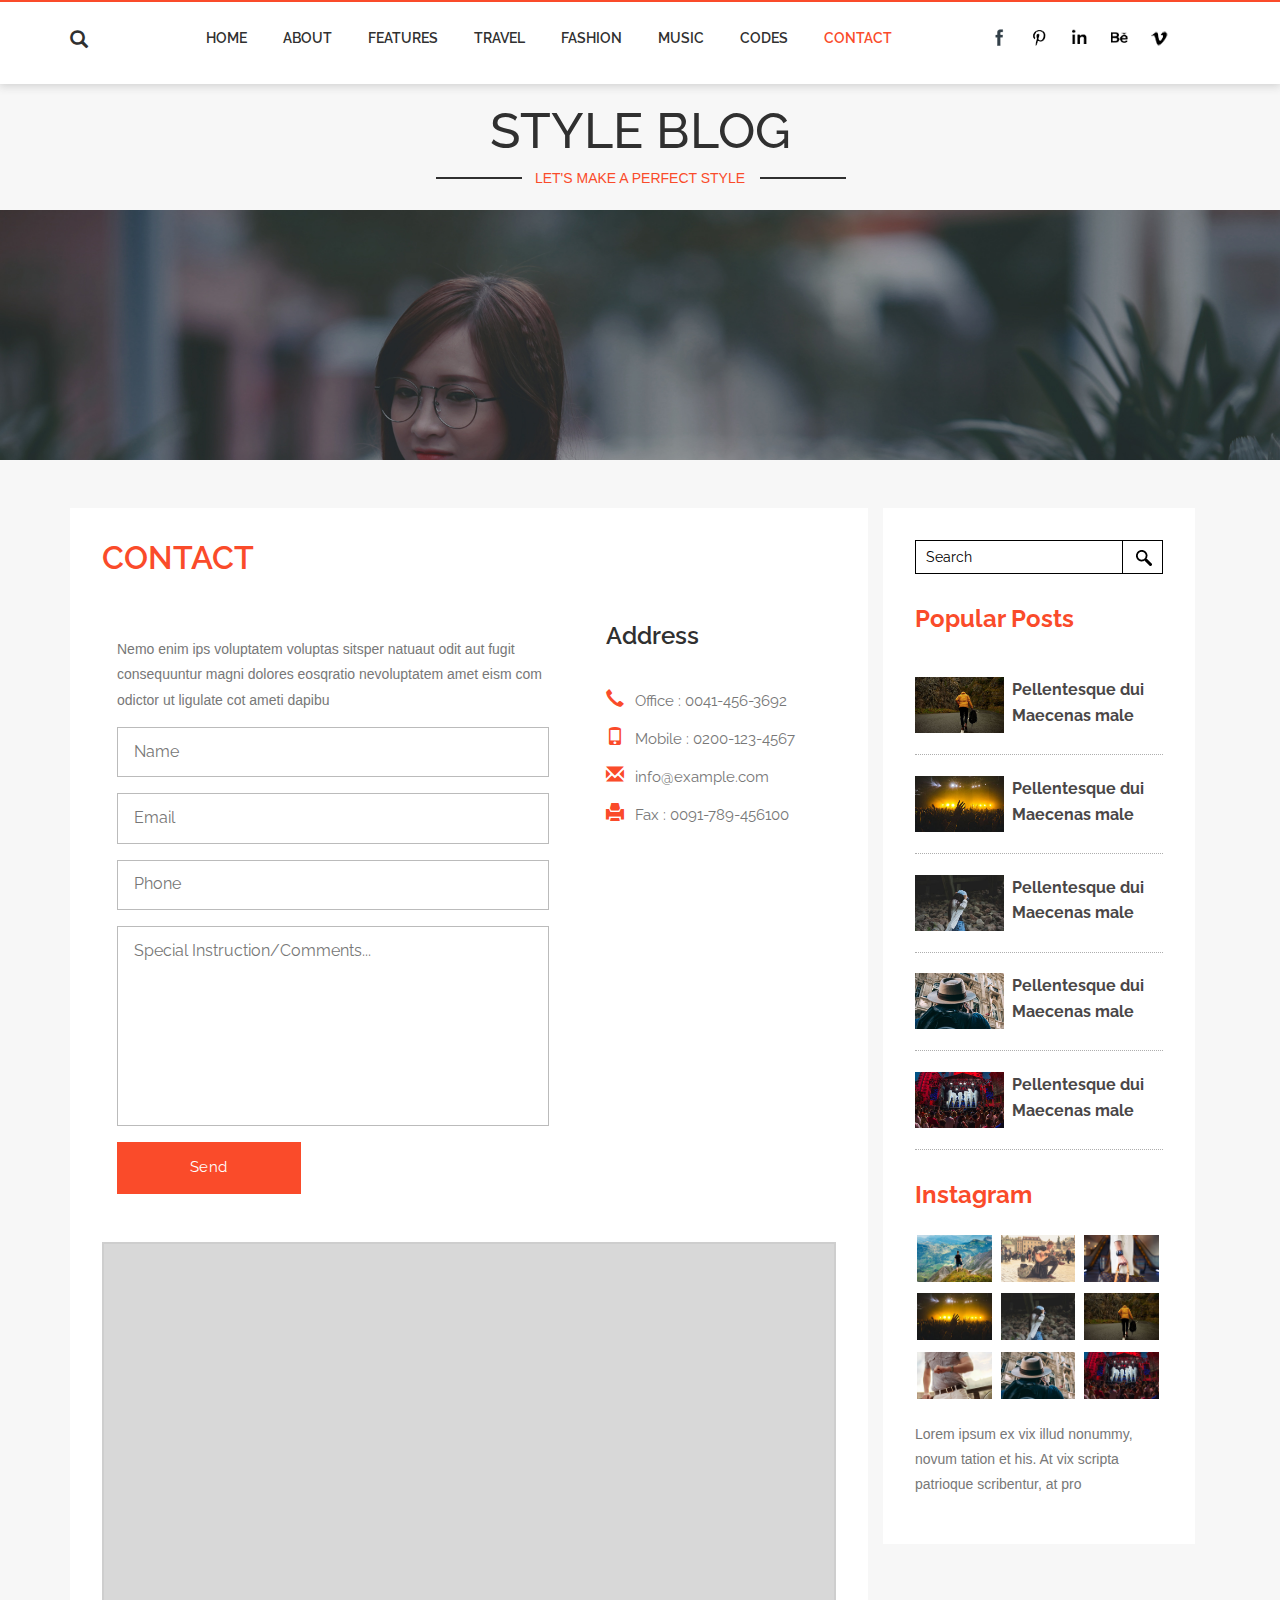
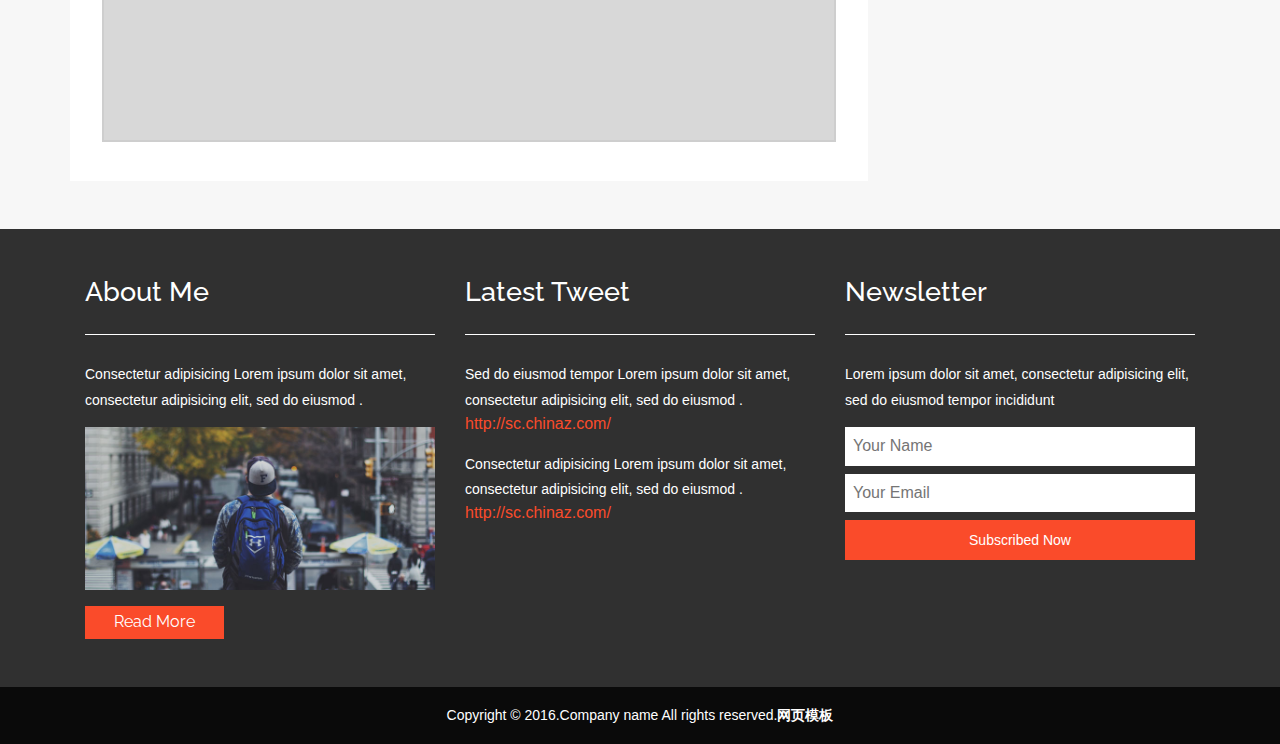
<file: moban1447/contact.html>
<!DOCTYPE HTML>
<html>
<head>
<title>Contact</title>
<meta name="viewport" content="width=device-width, initial-scale=1">
<meta http-equiv="Content-Type" content="text/html; charset=utf-8" />
<meta name="keywords" content="" />
<script type="applijewelleryion/x-javascript"> addEventListener("load", function() { setTimeout(hideURLbar, 0); }, false); function hideURLbar(){ window.scrollTo(0,1); } </script>
<link href="css/bootstrap.css" rel='stylesheet' type='text/css' />
<!-- Custom Theme files -->
<link href='http://fonts.useso.com/css?family=Raleway:400,600,700' rel='stylesheet' type='text/css'>
<link href="css/style.css" rel='stylesheet' type='text/css' />	
<script src="js/jquery-1.11.1.min.js"></script>
<script src="js/bootstrap.min.js"></script>
<link rel="shortcut icon" href="images/favicon.ico" />
</head>
<body>
<div class="header" id="ban">
		<div class="container">
			<div class="head-left">
				<div class="header-search">
						<div class="search">
							<input class="search_box" type="checkbox" id="search_box">
							<label class="icon-search" for="search_box"><span class="glyphicon glyphicon-search" aria-hidden="true"></span></label>
							<div class="search_form">
								<form action="#" method="post">
									<input type="text" name="Search" placeholder="Search...">
									<input type="submit" value="Send">
								</form>
							</div>
						</div>
				</div>
			</div>
			<div class="header_right">
			<nav class="navbar navbar-default">
				<!-- Brand and toggle get grouped for better mobile display -->
				<div class="navbar-header">
					<button type="button" class="navbar-toggle collapsed" data-toggle="collapse" data-target="#bs-example-navbar-collapse-1">
						<span class="sr-only">Toggle navigation</span>
						<span class="icon-bar"></span>
						<span class="icon-bar"></span>
						<span class="icon-bar"></span>
					</button>
				</div>

				<!-- Collect the nav links, forms, and other content for toggling -->
				<div class="collapse navbar-collapse nav-wil" id="bs-example-navbar-collapse-1">
					<nav class="link-effect-7" id="link-effect-7">
						<ul class="nav navbar-nav">
							<li><a href="index.html">Home</a></li>
							<li><a href="about.html">About</a></li>
							<li><a href="features.html">Features</a></li>
							<li><a href="travel.html">Travel</a></li>
							<li><a href="fashion.html">Fashion</a></li>
							<li><a href="music.html">Music</a></li>
							<li><a href="codes.html">Codes</a></li>
							<li class="active act"><a href="contact.html">Contact</a></li>
						</ul>
					</nav>
				</div>
				<!-- /.navbar-collapse -->
			</nav>
			</div>
			<div class="nav navbar-nav navbar-right social-icons wow fadeInRight animated animated" data-wow-delay=".5s" style="visibility: visible; animation-delay: 0.5s; animation-name: fadeInRight;">
					<ul>
						<li><a href="#"> </a></li>
						<li><a href="#" class="pin"> </a></li>
						<li><a href="#" class="in"> </a></li>
						<li><a href="#" class="be"> </a></li>
						
						<li><a href="#" class="vimeo"> </a></li>
					</ul>
				</div>
			<div class="clearfix"> </div>	
		</div>
	</div>
	<!--start-main-->
	<div class="header-bottom">
		<div class="container">
			<div class="logo">
				<h1><a href="index.html">STYLE BLOG</a></h1>
				<p><label class="of"></label>LET'S MAKE A PERFECT STYLE<label class="on"></label></p>
			</div>
		</div>
	</div>
<!-- banner -->

<div class="banner-1">

</div>

	<!-- technology-left -->
	<div class="technology">
	<div class="container">
		<div class="col-md-9 technology-left">
			<div class="contact-section">
				<h2 class="w3">CONTACT</h2>
					
				
					<div class="contact-grids">
						<div class="col-md-8 contact-grid">
							
							<p>Nemo enim ips voluptatem voluptas sitsper natuaut odit aut fugit consequuntur magni dolores eosqratio nevoluptatem  amet eism com odictor ut ligulate cot ameti dapibu</p>
							<form action="#" method="post">
								<input type="text" name="Name" value="Name " onfocus="this.value = '';" onblur="if (this.value == '') {this.value = 'Name';}" required="">
								<input type="email" name="Email" value="Email" onfocus="this.value = '';" onblur="if (this.value == '') {this.value = 'Email';}" required="">
								<input type="text" name="Phone" value="Phone" onfocus="this.value = '';" onblur="if (this.value == '') {this.value = 'Phone';}" required="">
								<textarea type="text" name="textarea" onfocus="this.value = '';" onblur="if (this.value == '') {this.value = 'Special Instruction/Comments...';}" required="">Special Instruction/Comments...</textarea>
								<input type="submit" value="Send">
							</form>
						</div>
						<div class="col-md-4 contact-grid1">
							<h4>Address</h4>
							<div class="contact-top">
								
								
								<div class="clearfix"></div>
							</div>
							<ul>
									<li><i class="glyphicon glyphicon-earphone" aria-hidden="true"></i> Office : 0041-456-3692</li>
									<li><i class="glyphicon glyphicon-phone" aria-hidden="true"></i> Mobile : 0200-123-4567</li>
									<li><i class="glyphicon glyphicon-envelope" aria-hidden="true"></i> <a href="#"></a><a href="mailto:info@example.com">info@example.com</a></li>
									<li><i class="glyphicon glyphicon-print" aria-hidden="true"></i> Fax : 0091-789-456100</li>
								</ul>

						</div>
						<div class="clearfix"></div>
					</div>
					<div class="google-map">
						<iframe src="https://www.google.com/maps/embed?pb=!1m18!1m12!1m3!1d424145.8679554096!2d150.65178930803913!3d-33.847403996396665!2m3!1f0!2f0!3f0!3m2!1i1024!2i768!4f13.1!3m3!1m2!1s0x6b129838f39a743f%3A0x3017d681632a850!2sSydney+NSW%2C+Australia!5e0!3m2!1sen!2sin!4v1470643502584" allowfullscreen></iframe>
					</div>
				
			</div>
		</div>
		<!-- technology-right -->
		<div class="col-md-3 technology-right">
				
				
				<div class="blo-top1">
							
					<div class="tech-btm">
					<div class="search-1">
							<form action="#" method="post">
								<input type="search" name="Search" value="Search" onfocus="this.value = '';" onblur="if (this.value == '') {this.value = 'Search';}" required="">
								<input type="submit" value=" ">
							</form>
						</div>
					<h4>Popular Posts </h4>
						<div class="blog-grids">
							<div class="blog-grid-left">
								<a href="singlepage.html"><img src="images/t2.jpg" class="img-responsive" alt=""></a>
							</div>
							<div class="blog-grid-right">
								
								<h5><a href="singlepage.html">Pellentesque dui Maecenas male</a> </h5>
							</div>
							<div class="clearfix"> </div>
						</div>
						<div class="blog-grids">
							<div class="blog-grid-left">
								<a href="singlepage.html"><img src="images/m2.jpg" class="img-responsive" alt=""></a>
							</div>
							<div class="blog-grid-right">
								
								<h5><a href="singlepage.html">Pellentesque dui Maecenas male</a> </h5>
							</div>
							<div class="clearfix"> </div>
						</div>
						<div class="blog-grids">
							<div class="blog-grid-left">
								<a href="singlepage.html"><img src="images/f2.jpg" class="img-responsive" alt=""></a>
							</div>
							<div class="blog-grid-right">
								
								<h5><a href="singlepage.html">Pellentesque dui Maecenas male</a> </h5>
							</div>
							<div class="clearfix"> </div>
						</div>
						<div class="blog-grids">
							<div class="blog-grid-left">
								<a href="singlepage.html"><img src="images/t3.jpg" class="img-responsive" alt=""></a>
							</div>
							<div class="blog-grid-right">
								
								<h5><a href="singlepage.html">Pellentesque dui Maecenas male</a> </h5>
							</div>
							<div class="clearfix"> </div>
						</div>
						<div class="blog-grids">
							<div class="blog-grid-left">
								<a href="singlepage.html"><img src="images/m3.jpg" class="img-responsive" alt=""></a>
							</div>
							<div class="blog-grid-right">
								
								<h5><a href="singlepage.html">Pellentesque dui Maecenas male</a> </h5>
							</div>
							<div class="clearfix"> </div>
						</div>
						<div class="insta">
					<h4>Instagram</h4>
						<ul>
							
							<li><a href="singlepage.html"><img src="images/t1.jpg" class="img-responsive" alt=""></a></li>
							<li><a href="singlepage.html"><img src="images/m1.jpg" class="img-responsive" alt=""></a></li>
							<li><a href="singlepage.html"><img src="images/f1.jpg" class="img-responsive" alt=""></a></li>
							<li><a href="singlepage.html"><img src="images/m2.jpg" class="img-responsive" alt=""></a></li>
							<li><a href="singlepage.html"><img src="images/f2.jpg" class="img-responsive" alt=""></a></li>
							<li><a href="singlepage.html"><img src="images/t2.jpg" class="img-responsive" alt=""></a></li>
							<li><a href="singlepage.html"><img src="images/f3.jpg" class="img-responsive" alt=""></a></li>
							<li><a href="singlepage.html"><img src="images/t3.jpg" class="img-responsive" alt=""></a></li>
							<li><a href="singlepage.html"><img src="images/m3.jpg" class="img-responsive" alt=""></a></li>
						</ul>
					</div>
					
					<p>Lorem ipsum ex vix illud nonummy, novum tation et his. At vix scripta patrioque scribentur, at pro</p>
					</div>
					
					
					
				</div>
				
			
		</div>
		<div class="clearfix"></div>
		<!-- technology-right -->
	</div>
</div>
<div class="footer">
		<div class="container">
			<div class="col-md-4 footer-left">
				<h4>About Me</h4>
				<p>Consectetur adipisicing Lorem ipsum dolor sit amet, consectetur adipisicing elit, sed do eiusmod .</p>
				<img src="images/t4.jpg" class="img-responsive" alt="">
					<div class="bht1">
						<a href="singlepage.html">Read More</a>
					</div>
			</div>
			<div class="col-md-4 footer-middle">
			<h4>Latest Tweet</h4>
			<div class="mid-btm">
				<p>Sed do eiusmod tempor Lorem ipsum dolor sit amet, consectetur adipisicing elit, sed do eiusmod .</p>
				<a href="http://sc.chinaz.com/">http://sc.chinaz.com/</a>
			</div>
			
				<p>Consectetur adipisicing Lorem ipsum dolor sit amet, consectetur adipisicing elit, sed do eiusmod .</p>
				<a href="http://sc.chinaz.com/">http://sc.chinaz.com/</a>
		
			</div>
			<div class="col-md-4 footer-right">
				<h4>Newsletter</h4>
				<p>Lorem ipsum dolor sit amet, consectetur adipisicing elit, sed do eiusmod tempor incididunt</p>
						<div class="name">
							<form action="#" method="post">
								<input type="text" placeholder="Your Name" required="">
								<input type="text" placeholder="Your Email" required="">
								<input type="submit" value="Subscribed Now">
							</form>
						
						</div>	
						
							<div class="clearfix"> </div>
					
			</div>
			<div class="clearfix"></div>
		</div>
	</div>
	<div class="copyright">
				<div class="container">
					<p>Copyright &copy; 2016.Company name All rights reserved.<a target="_blank" href="http://sc.chinaz.com/moban/">&#x7F51;&#x9875;&#x6A21;&#x677F;</a></p>
				</div>
			</div>
</body>
</html>
</file>
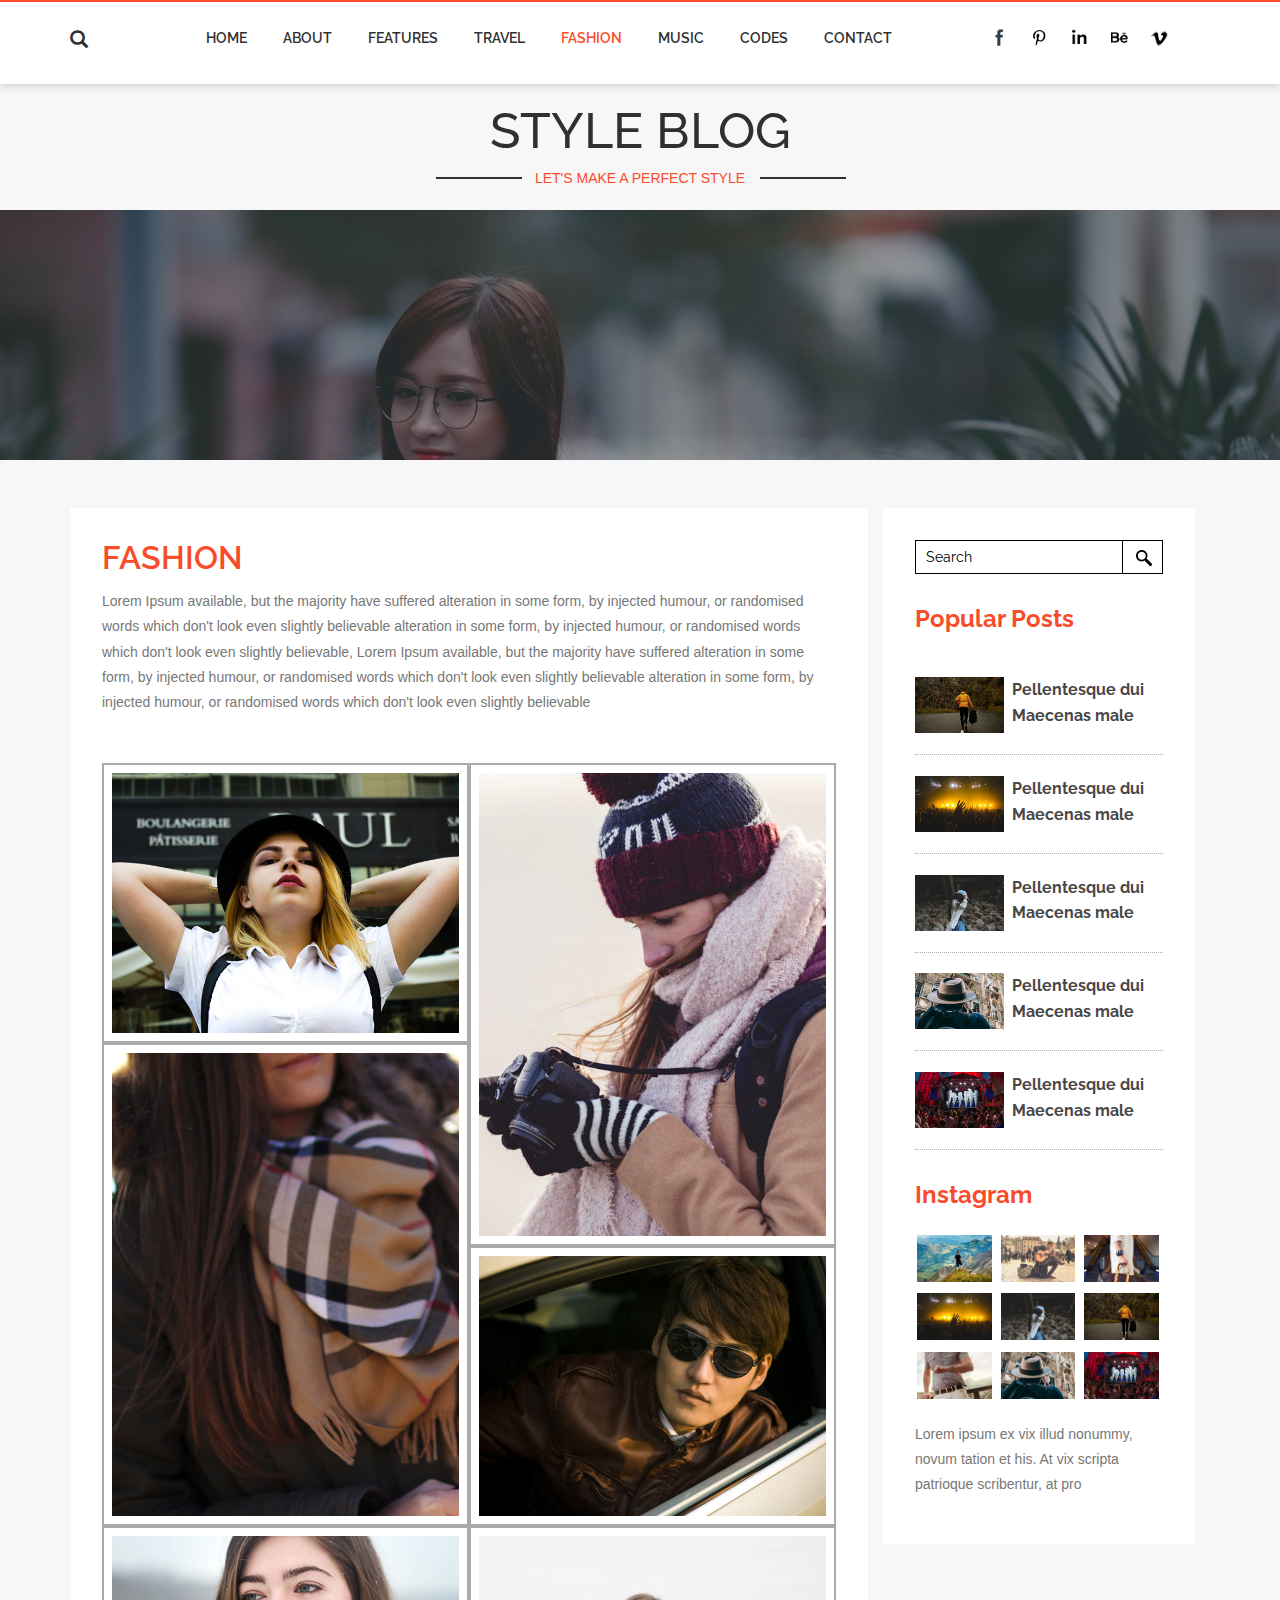
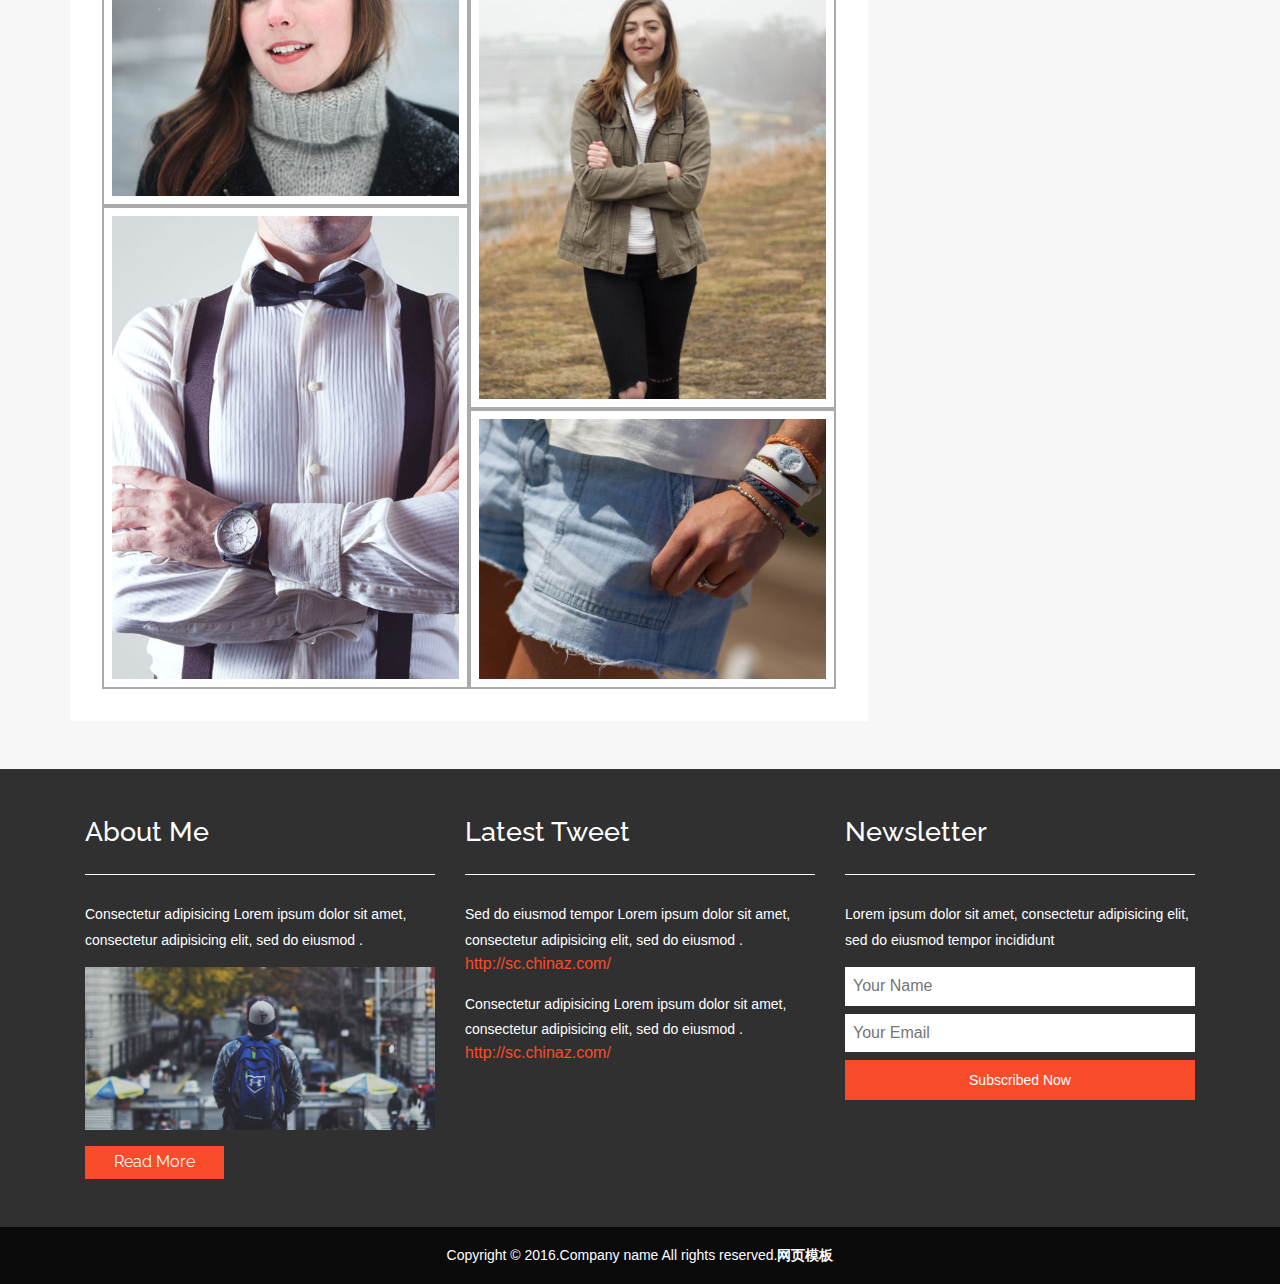
<file: moban1447/fashion.html>
<!DOCTYPE HTML>
<html>
<head>
<title>Fashion</title>
<meta name="viewport" content="width=device-width, initial-scale=1">
<meta http-equiv="Content-Type" content="text/html; charset=utf-8" />
<meta name="keywords" content="" />
<script type="applijewelleryion/x-javascript"> addEventListener("load", function() { setTimeout(hideURLbar, 0); }, false); function hideURLbar(){ window.scrollTo(0,1); } </script>
<link href="css/bootstrap.css" rel='stylesheet' type='text/css' />
<!-- Custom Theme files -->
<link href='http://fonts.useso.com/css?family=Raleway:400,600,700' rel='stylesheet' type='text/css'>
<link href="css/style.css" rel='stylesheet' type='text/css' />	
<script src="js/jquery-1.11.1.min.js"></script>
<!--light-box-files-->
<link rel="stylesheet" href="css/chocolat.css" type="text/css" media="screen">
<script src="js/jquery.chocolat.js"></script>
<script type="text/javascript">
	$(function() {
		$('.gallery-grid a').Chocolat();
	});
</script>
<!--//light-box-files-->
<script src="js/bootstrap.min.js"></script>
<link rel="shortcut icon" href="images/favicon.ico" />
</head>
<body>
<div class="header" id="ban">
		<div class="container">
			<div class="head-left">
				<div class="header-search">
						<div class="search">
							<input class="search_box" type="checkbox" id="search_box">
							<label class="icon-search" for="search_box"><span class="glyphicon glyphicon-search" aria-hidden="true"></span></label>
							<div class="search_form">
								<form action="#" method="post">
									<input type="text" name="Search" placeholder="Search...">
									<input type="submit" value="Send">
								</form>
							</div>
						</div>
				</div>
			</div>
			<div class="header_right">
			<nav class="navbar navbar-default">
				<!-- Brand and toggle get grouped for better mobile display -->
				<div class="navbar-header">
					<button type="button" class="navbar-toggle collapsed" data-toggle="collapse" data-target="#bs-example-navbar-collapse-1">
						<span class="sr-only">Toggle navigation</span>
						<span class="icon-bar"></span>
						<span class="icon-bar"></span>
						<span class="icon-bar"></span>
					</button>
				</div>
				<!-- Collect the nav links, forms, and other content for toggling -->
				<div class="collapse navbar-collapse nav-wil" id="bs-example-navbar-collapse-1">
					<nav class="link-effect-7" id="link-effect-7">
						<ul class="nav navbar-nav">
							<li><a href="index.html">Home</a></li>
							<li><a href="about.html">About</a></li>
							<li><a href="features.html">Features</a></li>
							<li><a href="travel.html">Travel</a></li>
							<li class="active act"><a href="fashion.html">Fashion</a></li>
							<li><a href="music.html">Music</a></li>
							<li><a href="codes.html">Codes</a></li>
							<li><a href="contact.html">Contact</a></li>
						</ul>
					</nav>
				</div>
				<!-- /.navbar-collapse -->
			</nav>
			</div>
			<div class="nav navbar-nav navbar-right social-icons wow fadeInRight animated animated" data-wow-delay=".5s" style="visibility: visible; animation-delay: 0.5s; animation-name: fadeInRight;">
					<ul>
						<li><a href="#"> </a></li>
						<li><a href="#" class="pin"> </a></li>
						<li><a href="#" class="in"> </a></li>
						<li><a href="#" class="be"> </a></li>
						
						<li><a href="#" class="vimeo"> </a></li>
					</ul>
				</div>
			<div class="clearfix"> </div>	
		</div>
	</div>
	<!--start-main-->
	<div class="header-bottom">
		<div class="container">
			<div class="logo">
				<h1><a href="index.html">STYLE BLOG</a></h1>
				<p><label class="of"></label>LET'S MAKE A PERFECT STYLE<label class="on"></label></p>
			</div>
		</div>
	</div>
<!-- banner -->

<div class="banner-1">

</div>

	<!-- technology-left -->
	<div class="technology">
	<div class="container">
		<div class="col-md-9 technology-left">
			<div class="gallery" id="gallery">
		
			<h2 class="w3">FASHION</h2>
			<p>Lorem Ipsum available, but the majority have suffered alteration in some form, by injected humour, or randomised words which don't look even slightly believable alteration in some form, by injected humour, or randomised words which don't look even slightly believable, Lorem Ipsum available, but the majority have suffered alteration in some form, by injected humour, or randomised words which don't look even slightly believable alteration in some form, by injected humour, or randomised words which don't look even slightly believable </p>			
			<div class="gallery-grids">
				<div class="gallery-grid">
					<a href="images/g1.jpg" class="wow fadeInUp animated animated" data-wow-delay=".5s" style="visibility: visible; animation-delay: 0.5s; animation-name: fadeInUp;">
						<img src="images/g1.jpg" alt=" " class="img-responsive zoom-img">
					</a>
					<a href="images/g5.jpg" class="wow fadeInUp animated animated" data-wow-delay=".5s" style="visibility: visible; animation-delay: 0.5s; animation-name: fadeInUp;">
						<img src="images/g5.jpg" alt=" " class="img-responsive zoom-img">
					</a>
				</div>
				<div class="gallery-grid">
					<a href="images/g6.jpg" class="wow fadeInUp animated animated" data-wow-delay=".5s" style="visibility: visible; animation-delay: 0.5s; animation-name: fadeInUp;">
						<img src="images/g6.jpg" alt=" " class="img-responsive zoom-img">
					</a>
					<a href="images/g2.jpg" class="wow fadeInUp animated animated" data-wow-delay=".5s" style="visibility: visible; animation-delay: 0.5s; animation-name: fadeInUp;">
						<img src="images/g2.jpg" alt=" " class="img-responsive zoom-img">
					</a>
				</div>
				<div class="gallery-grid">
					<a href="images/g3.jpg" class="wow fadeInUp animated animated" data-wow-delay=".5s" style="visibility: visible; animation-delay: 0.5s; animation-name: fadeInUp;">
						<img src="images/g3.jpg" alt=" " class="img-responsive zoom-img">
					</a>
					<a href="images/g7.jpg" class="wow fadeInUp animated animated" data-wow-delay=".5s" style="visibility: visible; animation-delay: 0.5s; animation-name: fadeInUp;">
						<img src="images/g7.jpg" alt=" " class="img-responsive zoom-img">
					</a>
				</div>
				<div class="gallery-grid" data-wow-delay=".5s">
					<a href="images/g8.jpg">
						<img src="images/g8.jpg" alt=" " class="img-responsive zoom-img">
					</a>
					<a href="images/g4.jpg" class="wow fadeInUp animated animated" data-wow-delay=".5s" style="visibility: visible; animation-delay: 0.5s; animation-name: fadeInUp;">
						<img src="images/g4.jpg" alt=" " class="img-responsive zoom-img">
					</a>
				</div>
				<div class="clearfix"> </div>
			</div>
	
	</div>
		</div>
		<!-- technology-right -->
		<div class="col-md-3 technology-right">
				
				
				<div class="blo-top1">
							
					<div class="tech-btm">
					<div class="search-1">
							<form action="#" method="post">
								<input type="search" name="Search" value="Search" onfocus="this.value = '';" onblur="if (this.value == '') {this.value = 'Search';}" required="">
								<input type="submit" value=" ">
							</form>
						</div>
					<h4>Popular Posts </h4>
						<div class="blog-grids">
							<div class="blog-grid-left">
								<a href="singlepage.html"><img src="images/t2.jpg" class="img-responsive" alt=""></a>
							</div>
							<div class="blog-grid-right">
								
								<h5><a href="singlepage.html">Pellentesque dui Maecenas male</a> </h5>
							</div>
							<div class="clearfix"> </div>
						</div>
						<div class="blog-grids">
							<div class="blog-grid-left">
								<a href="singlepage.html"><img src="images/m2.jpg" class="img-responsive" alt=""></a>
							</div>
							<div class="blog-grid-right">
								
								<h5><a href="singlepage.html">Pellentesque dui Maecenas male</a> </h5>
							</div>
							<div class="clearfix"> </div>
						</div>
						<div class="blog-grids">
							<div class="blog-grid-left">
								<a href="singlepage.html"><img src="images/f2.jpg" class="img-responsive" alt=""></a>
							</div>
							<div class="blog-grid-right">
								
								<h5><a href="singlepage.html">Pellentesque dui Maecenas male</a> </h5>
							</div>
							<div class="clearfix"> </div>
						</div>
						<div class="blog-grids">
							<div class="blog-grid-left">
								<a href="singlepage.html"><img src="images/t3.jpg" class="img-responsive" alt=""></a>
							</div>
							<div class="blog-grid-right">
								
								<h5><a href="singlepage.html">Pellentesque dui Maecenas male</a> </h5>
							</div>
							<div class="clearfix"> </div>
						</div>
						<div class="blog-grids">
							<div class="blog-grid-left">
								<a href="singlepage.html"><img src="images/m3.jpg" class="img-responsive" alt=""></a>
							</div>
							<div class="blog-grid-right">
								
								<h5><a href="singlepage.html">Pellentesque dui Maecenas male</a> </h5>
							</div>
							<div class="clearfix"> </div>
						</div>
						<div class="insta">
					<h4>Instagram</h4>
						<ul>
							
							<li><a href="singlepage.html"><img src="images/t1.jpg" class="img-responsive" alt=""></a></li>
							<li><a href="singlepage.html"><img src="images/m1.jpg" class="img-responsive" alt=""></a></li>
							<li><a href="singlepage.html"><img src="images/f1.jpg" class="img-responsive" alt=""></a></li>
							<li><a href="singlepage.html"><img src="images/m2.jpg" class="img-responsive" alt=""></a></li>
							<li><a href="singlepage.html"><img src="images/f2.jpg" class="img-responsive" alt=""></a></li>
							<li><a href="singlepage.html"><img src="images/t2.jpg" class="img-responsive" alt=""></a></li>
							<li><a href="singlepage.html"><img src="images/f3.jpg" class="img-responsive" alt=""></a></li>
							<li><a href="singlepage.html"><img src="images/t3.jpg" class="img-responsive" alt=""></a></li>
							<li><a href="singlepage.html"><img src="images/m3.jpg" class="img-responsive" alt=""></a></li>
						</ul>
					</div>
					
					<p>Lorem ipsum ex vix illud nonummy, novum tation et his. At vix scripta patrioque scribentur, at pro</p>
					</div>
					
					
					
				</div>
				
			
		</div>
		<div class="clearfix"></div>
		<!-- technology-right -->
	</div>
</div>
<div class="footer">
		<div class="container">
			<div class="col-md-4 footer-left">
				<h4>About Me</h4>
				<p>Consectetur adipisicing Lorem ipsum dolor sit amet, consectetur adipisicing elit, sed do eiusmod .</p>
				<img src="images/t4.jpg" class="img-responsive" alt="">
					<div class="bht1">
						<a href="singlepage.html">Read More</a>
					</div>
			</div>
			<div class="col-md-4 footer-middle">
			<h4>Latest Tweet</h4>
			<div class="mid-btm">
				<p>Sed do eiusmod tempor Lorem ipsum dolor sit amet, consectetur adipisicing elit, sed do eiusmod .</p>
				<a href="http://sc.chinaz.com/">http://sc.chinaz.com/</a>
			</div>
			
				<p>Consectetur adipisicing Lorem ipsum dolor sit amet, consectetur adipisicing elit, sed do eiusmod .</p>
				<a href="http://sc.chinaz.com/">http://sc.chinaz.com/</a>
		
			</div>
			<div class="col-md-4 footer-right">
				<h4>Newsletter</h4>
				<p>Lorem ipsum dolor sit amet, consectetur adipisicing elit, sed do eiusmod tempor incididunt</p>
						<div class="name">
							<form action="#" method="post">
								<input type="text" placeholder="Your Name" required="">
								<input type="text" placeholder="Your Email" required="">
								<input type="submit" value="Subscribed Now">
							</form>
						
						</div>	
						
							<div class="clearfix"> </div>
					
			</div>
			<div class="clearfix"></div>
		</div>
	</div>
	<div class="copyright">
				<div class="container">
					<p>Copyright &copy; 2016.Company name All rights reserved.<a target="_blank" href="http://sc.chinaz.com/moban/">&#x7F51;&#x9875;&#x6A21;&#x677F;</a></p>
				</div>
			</div>
</body>
</html>
</file>
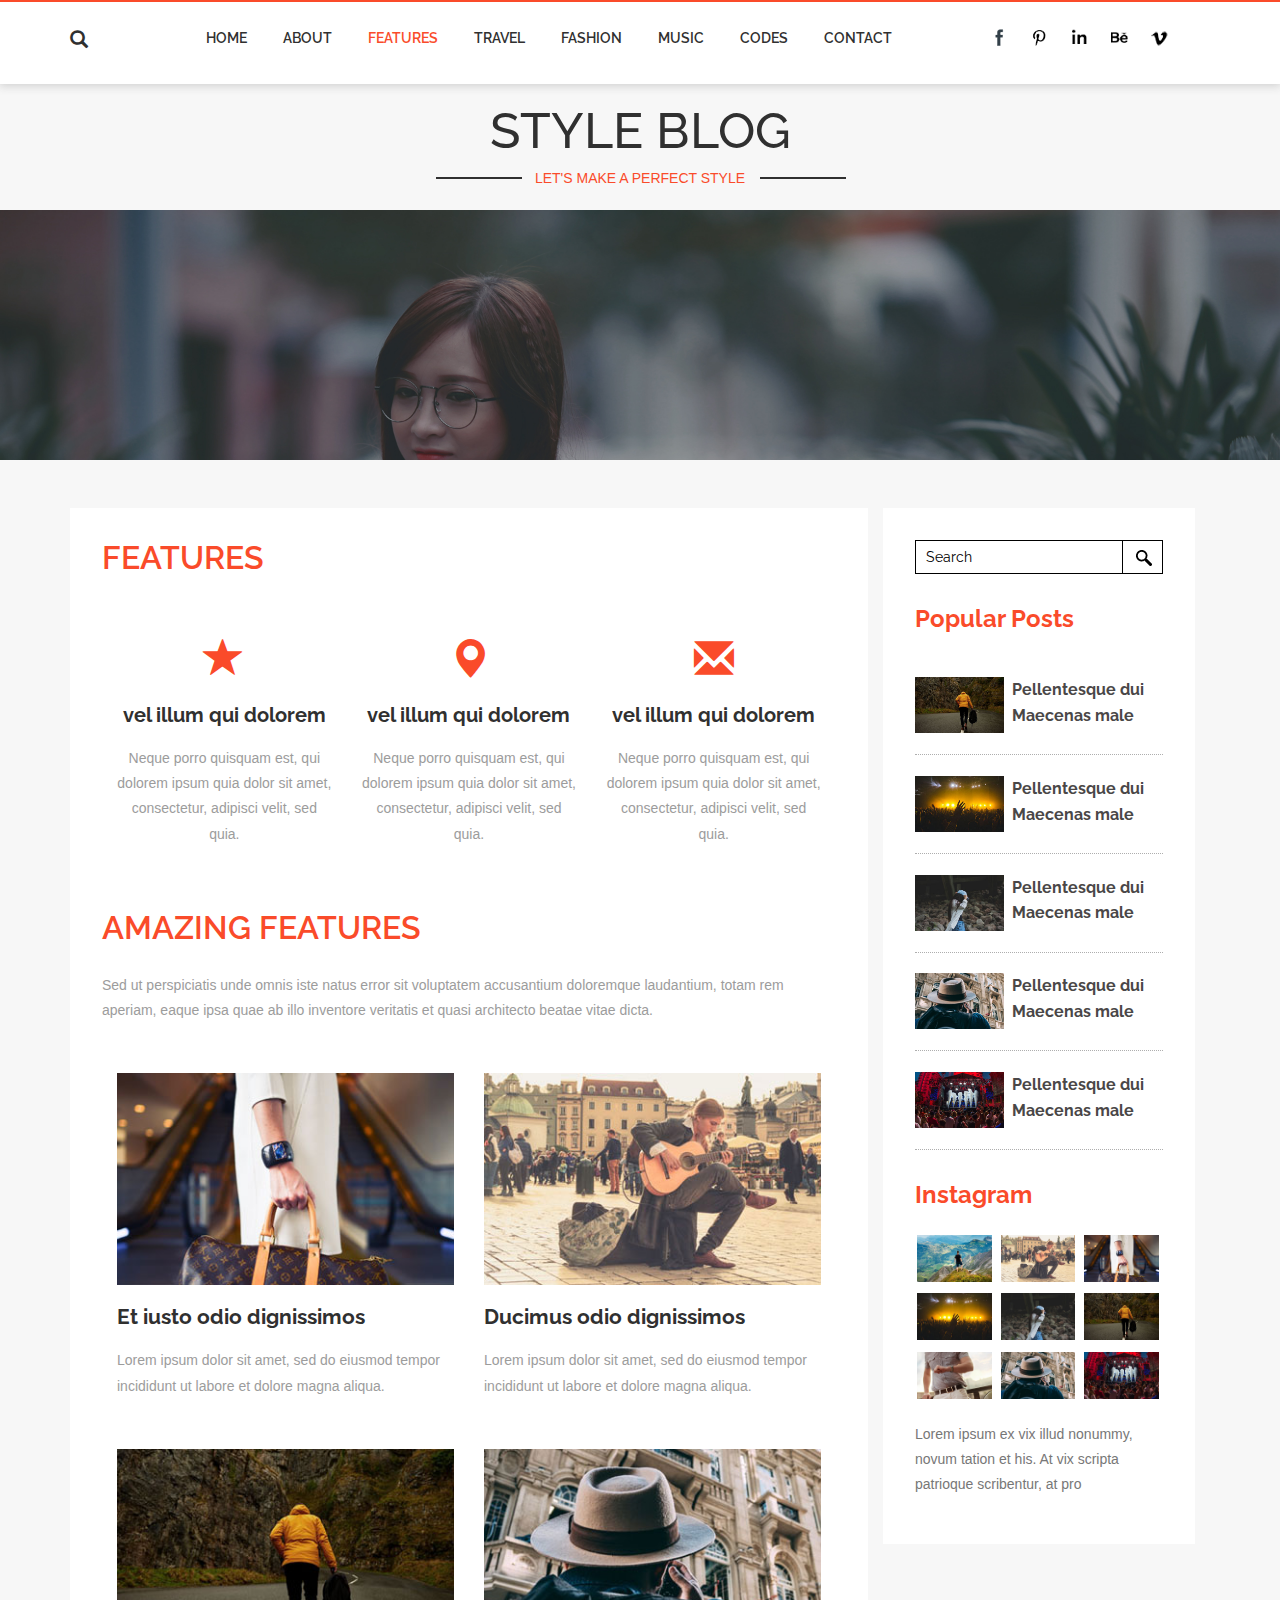
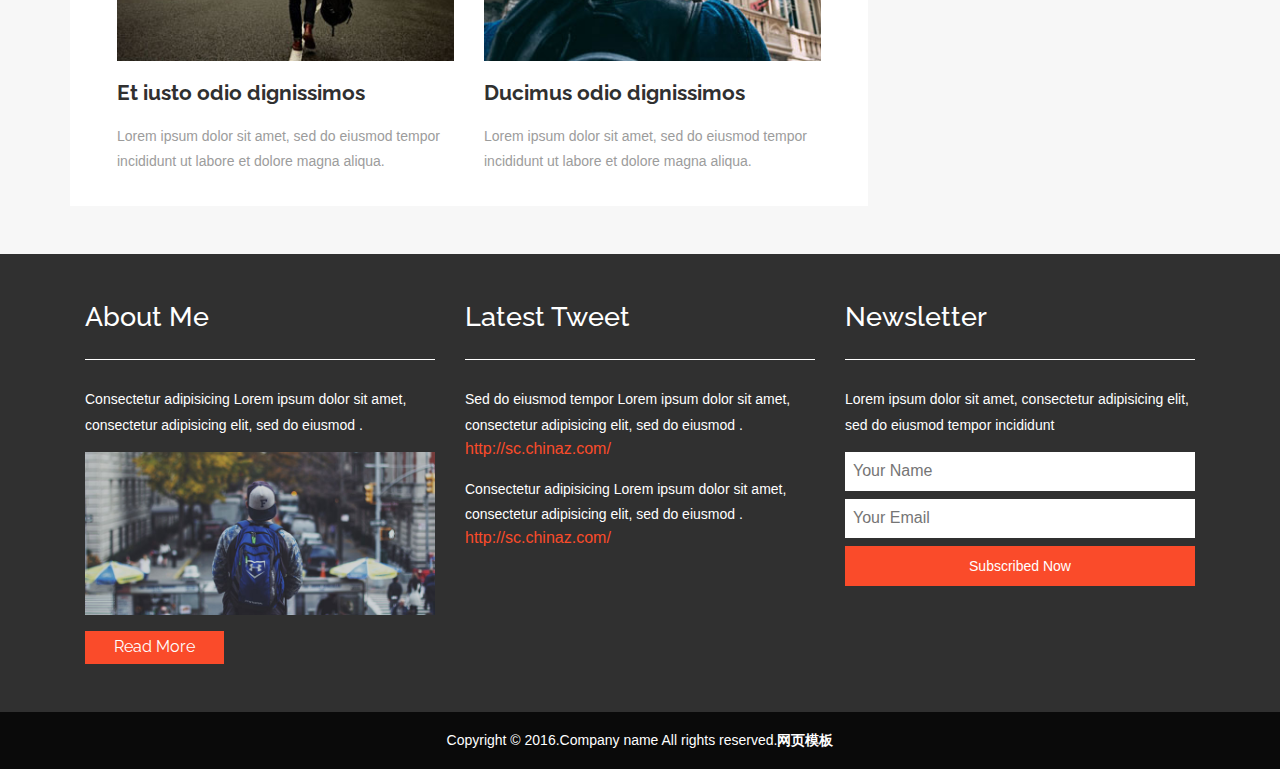
<file: moban1447/features.html>
<!DOCTYPE HTML>
<html>
<head>
<title>Features</title>
<meta name="viewport" content="width=device-width, initial-scale=1">
<meta http-equiv="Content-Type" content="text/html; charset=utf-8" />
<meta name="keywords" content="" />
<script type="applijewelleryion/x-javascript"> addEventListener("load", function() { setTimeout(hideURLbar, 0); }, false); function hideURLbar(){ window.scrollTo(0,1); } </script>
<link href="css/bootstrap.css" rel='stylesheet' type='text/css' />
<!-- Custom Theme files -->
<link href='http://fonts.useso.com/css?family=Raleway:400,600,700' rel='stylesheet' type='text/css'>
<link href="css/style.css" rel='stylesheet' type='text/css' />	
<script src="js/jquery-1.11.1.min.js"></script>
<script src="js/bootstrap.min.js"></script>
<link rel="shortcut icon" href="images/favicon.ico" />
</head>
<body>
<div class="header" id="ban">
		<div class="container">
			<div class="head-left">
				<div class="header-search">
						<div class="search">
							<input class="search_box" type="checkbox" id="search_box">
							<label class="icon-search" for="search_box"><span class="glyphicon glyphicon-search" aria-hidden="true"></span></label>
							<div class="search_form">
								<form action="#" method="post">
									<input type="text" name="Search" placeholder="Search...">
									<input type="submit" value="Send">
								</form>
							</div>
						</div>
				</div>
			</div>
			<div class="header_right">
			<nav class="navbar navbar-default">
				<!-- Brand and toggle get grouped for better mobile display -->
				<div class="navbar-header">
					<button type="button" class="navbar-toggle collapsed" data-toggle="collapse" data-target="#bs-example-navbar-collapse-1">
						<span class="sr-only">Toggle navigation</span>
						<span class="icon-bar"></span>
						<span class="icon-bar"></span>
						<span class="icon-bar"></span>
					</button>
				</div>

				<!-- Collect the nav links, forms, and other content for toggling -->
				<div class="collapse navbar-collapse nav-wil" id="bs-example-navbar-collapse-1">
					<nav class="link-effect-7" id="link-effect-7">
						<ul class="nav navbar-nav">
							<li><a href="index.html">Home</a></li>
							<li><a href="about.html">About</a></li>
							<li class="active act"><a href="features.html">Features</a></li>
							<li><a href="travel.html">Travel</a></li>
							<li><a href="fashion.html">Fashion</a></li>
							<li><a href="music.html">Music</a></li>
							<li><a href="codes.html">Codes</a></li>
							<li><a href="contact.html">Contact</a></li>
						</ul>
					</nav>
				</div>
				<!-- /.navbar-collapse -->
			</nav>
			</div>
			<div class="nav navbar-nav navbar-right social-icons wow fadeInRight animated animated" data-wow-delay=".5s" style="visibility: visible; animation-delay: 0.5s; animation-name: fadeInRight;">
					<ul>
						<li><a href="#"> </a></li>
						<li><a href="#" class="pin"> </a></li>
						<li><a href="#" class="in"> </a></li>
						<li><a href="#" class="be"> </a></li>
						
						<li><a href="#" class="vimeo"> </a></li>
					</ul>
				</div>
			<div class="clearfix"> </div>	
		</div>
	</div>
	<!--start-main-->
	<div class="header-bottom">
		<div class="container">
			<div class="logo">
				<h1><a href="index.html">STYLE BLOG</a></h1>
				<p><label class="of"></label>LET'S MAKE A PERFECT STYLE<label class="on"></label></p>
			</div>
		</div>
	</div>
<!-- banner -->

<div class="banner-1">

</div>

	<!-- technology-left -->
	<div class="technology">
	<div class="container">
		<div class="col-md-9 technology-left">
		<div class="agile-1">
			<div class="featured-services">
					<h2 class="w3">FEATURES</h2>
					<div class="featured-services-grids">
						<div class="col-md-4 featured-services-grid">
							<div class="featured-services-grd">
								<span class="glyphicon glyphicon-star" aria-hidden="true"></span>
								<h4>vel illum qui dolorem</h4>
								<p>Neque porro quisquam est, qui dolorem ipsum quia dolor 
									sit amet, consectetur, adipisci velit, sed quia.</p>
								
							</div>
						</div>
						<div class="col-md-4 featured-services-grid">
							<div class="featured-services-grd">
								<span class="glyphicon glyphicon-map-marker" aria-hidden="true"></span>
								<h4>vel illum qui dolorem</h4>
								<p>Neque porro quisquam est, qui dolorem ipsum quia dolor 
									sit amet, consectetur, adipisci velit, sed quia.</p>
								
							</div>
						</div>
						<div class="col-md-4 featured-services-grid">
							<div class="featured-services-grd">
								<span class="glyphicon glyphicon-envelope" aria-hidden="true"></span>
								<h4>vel illum qui dolorem</h4>
								<p>Neque porro quisquam est, qui dolorem ipsum quia dolor 
									sit amet, consectetur, adipisci velit, sed quia.</p>
							
							</div>
						</div>
						
						<div class="clearfix"> </div>
					</div>
			</div>
			<div class="features-main">
				<div class="fea-top">
				  <h3 class="w3">AMAZING FEATURES</h3>
				  <p>Sed ut perspiciatis unde omnis iste natus error sit voluptatem accusantium doloremque laudantium, totam rem aperiam, eaque ipsa quae ab illo inventore veritatis et quasi architecto beatae vitae dicta.</p>
				</div>
				<div class="feature-botttom">
							<div class="col-md-6 fea-grid">
								<div class="fea-img">
									<img src="images/f1.jpg" alt="">
								</div>
								<div class="fea-text">
									<h4>Et iusto odio dignissimos</h4>
									<p>Lorem ipsum dolor sit amet, sed do eiusmod tempor incididunt ut labore et dolore magna aliqua.</p>
								 </div>
							  <div class="clearfix"> </div>
							</div>
							<div class="col-md-6 fea-grid">
								<div class="fea-img">
									<img src="images/m1.jpg" alt="">
								</div>
								<div class="fea-text">
									<h4>Ducimus odio dignissimos</h4>
									<p>Lorem ipsum dolor sit amet, sed do eiusmod tempor incididunt ut labore et dolore magna aliqua.</p>
								</div>
							</div>
							<div class="col-md-6 fea-grid">
								<div class="fea-img">
									<img src="images/t2.jpg" alt="">
								</div>
								<div class="fea-text">
									<h4>Et iusto odio dignissimos</h4>
									<p>Lorem ipsum dolor sit amet, sed do eiusmod tempor incididunt ut labore et dolore magna aliqua.</p>
								</div>
							  <div class="clearfix"> </div>
							</div>
							<div class="col-md-6 fea-grid">
								<div class="fea-img">
									<img src="images/t3.jpg" alt="">
								</div>
								<div class="fea-text">
									<h4>Ducimus odio dignissimos</h4>
									<p>Lorem ipsum dolor sit amet, sed do eiusmod tempor incididunt ut labore et dolore magna aliqua. </p>
								</div>
							</div>
						   <div class="clearfix"> </div>
				</div>
			</div>
			</div>
		</div>
		<!-- technology-right -->
		<div class="col-md-3 technology-right">
				
				
				<div class="blo-top1">
							
					<div class="tech-btm">
					<div class="search-1">
							<form action="#" method="post">
								<input type="search" name="Search" value="Search" onfocus="this.value = '';" onblur="if (this.value == '') {this.value = 'Search';}" required="">
								<input type="submit" value=" ">
							</form>
						</div>
					<h4>Popular Posts </h4>
						<div class="blog-grids">
							<div class="blog-grid-left">
								<a href="singlepage.html"><img src="images/t2.jpg" class="img-responsive" alt=""></a>
							</div>
							<div class="blog-grid-right">
								
								<h5><a href="singlepage.html">Pellentesque dui Maecenas male</a> </h5>
							</div>
							<div class="clearfix"> </div>
						</div>
						<div class="blog-grids">
							<div class="blog-grid-left">
								<a href="singlepage.html"><img src="images/m2.jpg" class="img-responsive" alt=""></a>
							</div>
							<div class="blog-grid-right">
								
								<h5><a href="singlepage.html">Pellentesque dui Maecenas male</a> </h5>
							</div>
							<div class="clearfix"> </div>
						</div>
						<div class="blog-grids">
							<div class="blog-grid-left">
								<a href="singlepage.html"><img src="images/f2.jpg" class="img-responsive" alt=""></a>
							</div>
							<div class="blog-grid-right">
								
								<h5><a href="singlepage.html">Pellentesque dui Maecenas male</a> </h5>
							</div>
							<div class="clearfix"> </div>
						</div>
						<div class="blog-grids">
							<div class="blog-grid-left">
								<a href="singlepage.html"><img src="images/t3.jpg" class="img-responsive" alt=""></a>
							</div>
							<div class="blog-grid-right">
								
								<h5><a href="singlepage.html">Pellentesque dui Maecenas male</a> </h5>
							</div>
							<div class="clearfix"> </div>
						</div>
						<div class="blog-grids">
							<div class="blog-grid-left">
								<a href="singlepage.html"><img src="images/m3.jpg" class="img-responsive" alt=""></a>
							</div>
							<div class="blog-grid-right">
								
								<h5><a href="singlepage.html">Pellentesque dui Maecenas male</a> </h5>
							</div>
							<div class="clearfix"> </div>
						</div>
						<div class="insta">
					<h4>Instagram</h4>
						<ul>
							
							<li><a href="singlepage.html"><img src="images/t1.jpg" class="img-responsive" alt=""></a></li>
							<li><a href="singlepage.html"><img src="images/m1.jpg" class="img-responsive" alt=""></a></li>
							<li><a href="singlepage.html"><img src="images/f1.jpg" class="img-responsive" alt=""></a></li>
							<li><a href="singlepage.html"><img src="images/m2.jpg" class="img-responsive" alt=""></a></li>
							<li><a href="singlepage.html"><img src="images/f2.jpg" class="img-responsive" alt=""></a></li>
							<li><a href="singlepage.html"><img src="images/t2.jpg" class="img-responsive" alt=""></a></li>
							<li><a href="singlepage.html"><img src="images/f3.jpg" class="img-responsive" alt=""></a></li>
							<li><a href="singlepage.html"><img src="images/t3.jpg" class="img-responsive" alt=""></a></li>
							<li><a href="singlepage.html"><img src="images/m3.jpg" class="img-responsive" alt=""></a></li>
						</ul>
					</div>
					
					<p>Lorem ipsum ex vix illud nonummy, novum tation et his. At vix scripta patrioque scribentur, at pro</p>
					</div>
					
					
					
				</div>
				
			
		</div>
		<div class="clearfix"></div>
		<!-- technology-right -->
	</div>
</div>
<div class="footer">
		<div class="container">
			<div class="col-md-4 footer-left">
				<h4>About Me</h4>
				<p>Consectetur adipisicing Lorem ipsum dolor sit amet, consectetur adipisicing elit, sed do eiusmod .</p>
				<img src="images/t4.jpg" class="img-responsive" alt="">
					<div class="bht1">
						<a href="singlepage.html">Read More</a>
					</div>
			</div>
			<div class="col-md-4 footer-middle">
			<h4>Latest Tweet</h4>
			<div class="mid-btm">
				<p>Sed do eiusmod tempor Lorem ipsum dolor sit amet, consectetur adipisicing elit, sed do eiusmod .</p>
				<a href="http://sc.chinaz.com/">http://sc.chinaz.com/</a>
			</div>
			
				<p>Consectetur adipisicing Lorem ipsum dolor sit amet, consectetur adipisicing elit, sed do eiusmod .</p>
				<a href="http://sc.chinaz.com/">http://sc.chinaz.com/</a>
		
			</div>
			<div class="col-md-4 footer-right">
				<h4>Newsletter</h4>
				<p>Lorem ipsum dolor sit amet, consectetur adipisicing elit, sed do eiusmod tempor incididunt</p>
						<div class="name">
							<form action="#" method="post">
								<input type="text" placeholder="Your Name" required="">
								<input type="text" placeholder="Your Email" required="">
								<input type="submit" value="Subscribed Now">
							</form>
						
						</div>	
						
							<div class="clearfix"> </div>
					
			</div>
			<div class="clearfix"></div>
		</div>
	</div>
	<div class="copyright">
				<div class="container">
					<p>Copyright &copy; 2016.Company name All rights reserved.<a target="_blank" href="http://sc.chinaz.com/moban/">&#x7F51;&#x9875;&#x6A21;&#x677F;</a></p>
				</div>
			</div>
</body>
</html>
</file>
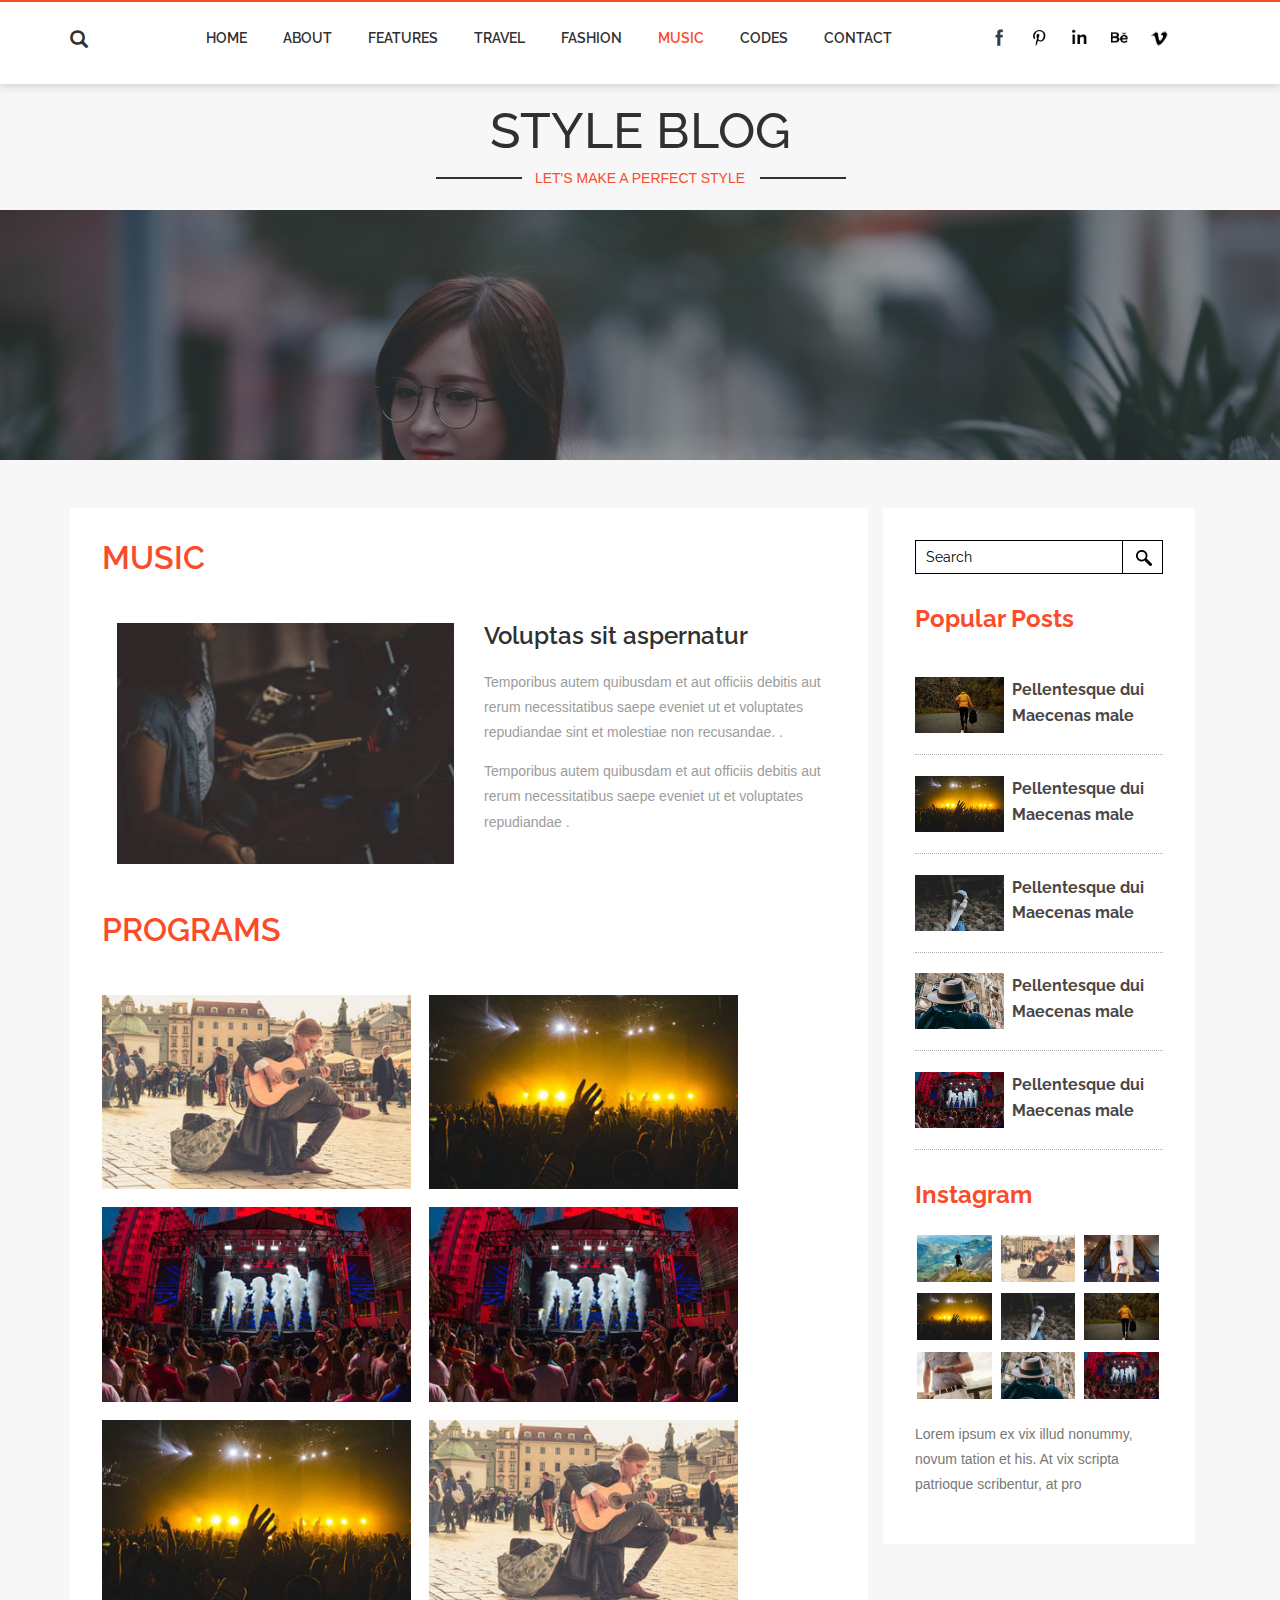
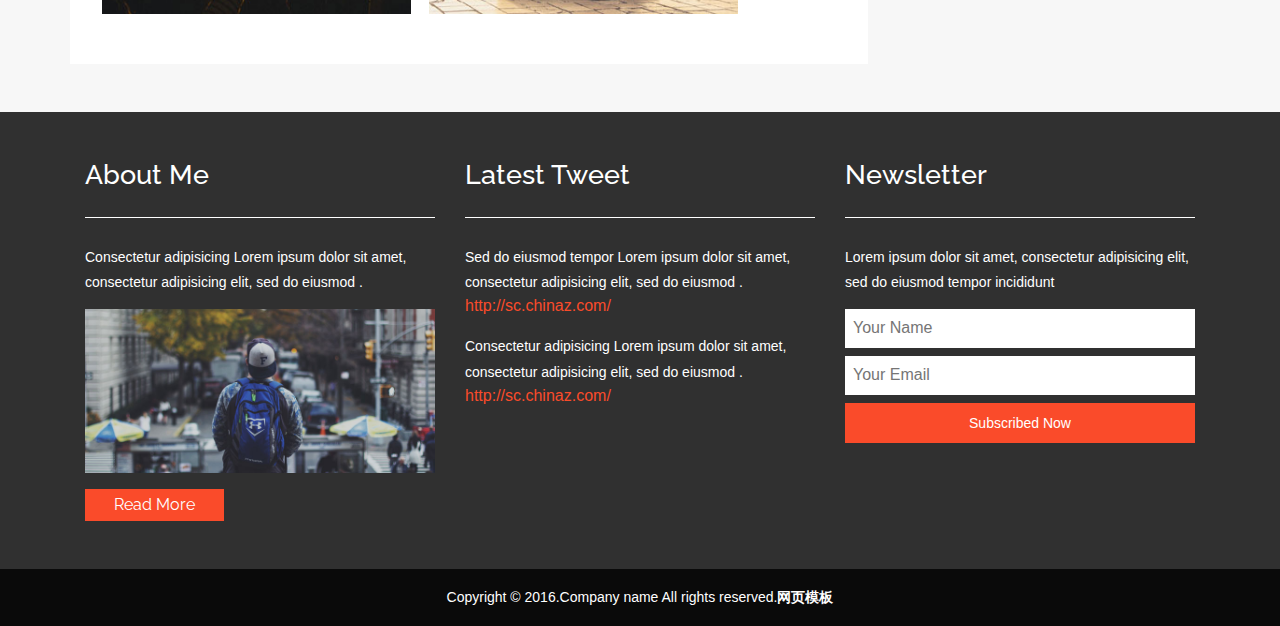
<file: moban1447/music.html>
<!DOCTYPE HTML>
<html>
<head>
<title>Music</title>
<meta name="viewport" content="width=device-width, initial-scale=1">
<meta http-equiv="Content-Type" content="text/html; charset=utf-8" />
<meta name="keywords" content="" />
<script type="applijewelleryion/x-javascript"> addEventListener("load", function() { setTimeout(hideURLbar, 0); }, false); function hideURLbar(){ window.scrollTo(0,1); } </script>
<link href="css/bootstrap.css" rel='stylesheet' type='text/css' />
<!-- Custom Theme files -->
<link href='http://fonts.useso.com/css?family=Raleway:400,600,700' rel='stylesheet' type='text/css'>
<link href="css/style.css" rel='stylesheet' type='text/css' />	
<link rel="stylesheet" type="text/css" href="css/component.css" />
<script src="js/jquery-1.11.1.min.js"></script>
<script src="js/bootstrap.min.js"></script>
<script src="js/modernizr.custom.js"></script>
<link rel="shortcut icon" href="images/favicon.ico" />
</head>
<body>
<div class="header" id="ban">
		<div class="container">
			<div class="head-left">
				<div class="header-search">
						<div class="search">
							<input class="search_box" type="checkbox" id="search_box">
							<label class="icon-search" for="search_box"><span class="glyphicon glyphicon-search" aria-hidden="true"></span></label>
							<div class="search_form">
								<form action="#" method="post">
									<input type="text" name="Search" placeholder="Search...">
									<input type="submit" value="Send">
								</form>
							</div>
						</div>
				</div>
			</div>
			<div class="header_right">
			<nav class="navbar navbar-default">
				<!-- Brand and toggle get grouped for better mobile display -->
				<div class="navbar-header">
					<button type="button" class="navbar-toggle collapsed" data-toggle="collapse" data-target="#bs-example-navbar-collapse-1">
						<span class="sr-only">Toggle navigation</span>
						<span class="icon-bar"></span>
						<span class="icon-bar"></span>
						<span class="icon-bar"></span>
					</button>
				</div>

				<!-- Collect the nav links, forms, and other content for toggling -->
				<div class="collapse navbar-collapse nav-wil" id="bs-example-navbar-collapse-1">
					<nav class="link-effect-7" id="link-effect-7">
						<ul class="nav navbar-nav">
							<li><a href="index.html">Home</a></li>
							<li><a href="about.html">About</a></li>
							<li><a href="features.html">Features</a></li>
							<li><a href="travel.html">Travel</a></li>
							<li><a href="fashion.html">Fashion</a></li>
							<li class="active act"><a href="music.html">Music</a></li>
							<li><a href="codes.html">Codes</a></li>
							<li><a href="contact.html">Contact</a></li>
						</ul>
					</nav>
				</div>
				<!-- /.navbar-collapse -->
			</nav>
			</div>
			<div class="nav navbar-nav navbar-right social-icons wow fadeInRight animated animated" data-wow-delay=".5s" style="visibility: visible; animation-delay: 0.5s; animation-name: fadeInRight;">
					<ul>
						<li><a href="#"> </a></li>
						<li><a href="#" class="pin"> </a></li>
						<li><a href="#" class="in"> </a></li>
						<li><a href="#" class="be"> </a></li>
						
						<li><a href="#" class="vimeo"> </a></li>
					</ul>
				</div>
			<div class="clearfix"> </div>	
		</div>
	</div>
	<!--start-main-->
	<div class="header-bottom">
		<div class="container">
			<div class="logo">
				<h1><a href="index.html">STYLE BLOG</a></h1>
				<p><label class="of"></label>LET'S MAKE A PERFECT STYLE<label class="on"></label></p>
			</div>
		</div>
	</div>
<!-- banner -->

<div class="banner-1">

</div>

	<!-- technology-left -->
	<div class="technology">
	<div class="container">
		<div class="col-md-9 technology-left">
			<div class="music">
				<div class="latest">
						<h2 class="w3">MUSIC</h2>
						<div class="tip-grids">
							<div class="col-md-6 tip-grid">
								<figure class="effect-julia">
									<img src="images/m5.jpg" alt="">
												
								</figure>
							</div>
							<div class="col-md-6 tip-grid-right">
								<div class="tip-gd-left">
										<h4>Voluptas sit aspernatur</h4>
										<p> Temporibus autem quibusdam et aut officiis 
									debitis aut rerum necessitatibus saepe eveniet ut 
									et voluptates repudiandae sint et molestiae non recusandae. .</p>
									<p> Temporibus autem quibusdam et aut officiis 
									debitis aut rerum necessitatibus saepe eveniet ut 
									et voluptates repudiandae .</p>
								</div>
							</div>
							<div class="clearfix"></div>
						</div>
				</div>
				<div class="effect-grid">
						<h3 class="w3">PROGRAMS</h3>
						<ul class="grid cs-style-3">
						<li>
							<figure>
								<img src="images/m1.jpg" alt="img02">
								<figcaption>
									<h4>PROGRAMS</h4>
								</figcaption>
							</figure>
						</li>
						<li>
							<figure>
								<img src="images/m2.jpg" alt="img03">
								<figcaption>
									<h4>PROGRAMS</h4>
								</figcaption>
							</figure>
						</li>
						<li>
							<figure>
								<img src="images/m3.jpg" alt="img06">
								<figcaption>
									<h4>PROGRAMS</h4>
								</figcaption>
							</figure>
						</li>
						<li>
							<figure>
								<img src="images/m3.jpg" alt="img04">
								<figcaption>
									<h4>PROGRAMS</h4>
								</figcaption>
							</figure>
						</li>
						<li>
							<figure>
								<img src="images/m2.jpg" alt="img05">
								<figcaption>
									<h4>PROGRAMS</h4>
								</figcaption>
							</figure>
						</li>
						<li>
							<figure>
								<img src="images/m1.jpg" alt="img01">
								<figcaption>
									<h4>PROGRAMS</h4>
								</figcaption>
							</figure>
						</li>
						<div class="clearfix"></div>
					</ul>
				</div>
			</div>
		</div>
		<!-- technology-right -->
		<div class="col-md-3 technology-right">
				
				
				<div class="blo-top1">
							
					<div class="tech-btm">
					<div class="search-1">
							<form action="#" method="post">
								<input type="search" name="Search" value="Search" onfocus="this.value = '';" onblur="if (this.value == '') {this.value = 'Search';}" required="">
								<input type="submit" value=" ">
							</form>
						</div>
					<h4>Popular Posts </h4>
						<div class="blog-grids">
							<div class="blog-grid-left">
								<a href="singlepage.html"><img src="images/t2.jpg" class="img-responsive" alt=""></a>
							</div>
							<div class="blog-grid-right">
								
								<h5><a href="singlepage.html">Pellentesque dui Maecenas male</a> </h5>
							</div>
							<div class="clearfix"> </div>
						</div>
						<div class="blog-grids">
							<div class="blog-grid-left">
								<a href="singlepage.html"><img src="images/m2.jpg" class="img-responsive" alt=""></a>
							</div>
							<div class="blog-grid-right">
								
								<h5><a href="singlepage.html">Pellentesque dui Maecenas male</a> </h5>
							</div>
							<div class="clearfix"> </div>
						</div>
						<div class="blog-grids">
							<div class="blog-grid-left">
								<a href="singlepage.html"><img src="images/f2.jpg" class="img-responsive" alt=""></a>
							</div>
							<div class="blog-grid-right">
								
								<h5><a href="singlepage.html">Pellentesque dui Maecenas male</a> </h5>
							</div>
							<div class="clearfix"> </div>
						</div>
						<div class="blog-grids">
							<div class="blog-grid-left">
								<a href="singlepage.html"><img src="images/t3.jpg" class="img-responsive" alt=""></a>
							</div>
							<div class="blog-grid-right">
								
								<h5><a href="singlepage.html">Pellentesque dui Maecenas male</a> </h5>
							</div>
							<div class="clearfix"> </div>
						</div>
						<div class="blog-grids">
							<div class="blog-grid-left">
								<a href="singlepage.html"><img src="images/m3.jpg" class="img-responsive" alt=""></a>
							</div>
							<div class="blog-grid-right">
								
								<h5><a href="singlepage.html">Pellentesque dui Maecenas male</a> </h5>
							</div>
							<div class="clearfix"> </div>
						</div>
						<div class="insta">
					<h4>Instagram</h4>
						<ul>
							
							<li><a href="singlepage.html"><img src="images/t1.jpg" class="img-responsive" alt=""></a></li>
							<li><a href="singlepage.html"><img src="images/m1.jpg" class="img-responsive" alt=""></a></li>
							<li><a href="singlepage.html"><img src="images/f1.jpg" class="img-responsive" alt=""></a></li>
							<li><a href="singlepage.html"><img src="images/m2.jpg" class="img-responsive" alt=""></a></li>
							<li><a href="singlepage.html"><img src="images/f2.jpg" class="img-responsive" alt=""></a></li>
							<li><a href="singlepage.html"><img src="images/t2.jpg" class="img-responsive" alt=""></a></li>
							<li><a href="singlepage.html"><img src="images/f3.jpg" class="img-responsive" alt=""></a></li>
							<li><a href="singlepage.html"><img src="images/t3.jpg" class="img-responsive" alt=""></a></li>
							<li><a href="singlepage.html"><img src="images/m3.jpg" class="img-responsive" alt=""></a></li>
						</ul>
					</div>
					
					<p>Lorem ipsum ex vix illud nonummy, novum tation et his. At vix scripta patrioque scribentur, at pro</p>
					</div>
					
					
					
				</div>
				
			
		</div>
		<div class="clearfix"></div>
		<!-- technology-right -->
	</div>
</div>
<div class="footer">
		<div class="container">
			<div class="col-md-4 footer-left">
				<h4>About Me</h4>
				<p>Consectetur adipisicing Lorem ipsum dolor sit amet, consectetur adipisicing elit, sed do eiusmod .</p>
				<img src="images/t4.jpg" class="img-responsive" alt="">
					<div class="bht1">
						<a href="singlepage.html">Read More</a>
					</div>
			</div>
			<div class="col-md-4 footer-middle">
			<h4>Latest Tweet</h4>
			<div class="mid-btm">
				<p>Sed do eiusmod tempor Lorem ipsum dolor sit amet, consectetur adipisicing elit, sed do eiusmod .</p>
				<a href="http://sc.chinaz.com/">http://sc.chinaz.com/</a>
			</div>
			
				<p>Consectetur adipisicing Lorem ipsum dolor sit amet, consectetur adipisicing elit, sed do eiusmod .</p>
				<a href="http://sc.chinaz.com/">http://sc.chinaz.com/</a>
		
			</div>
			<div class="col-md-4 footer-right">
				<h4>Newsletter</h4>
				<p>Lorem ipsum dolor sit amet, consectetur adipisicing elit, sed do eiusmod tempor incididunt</p>
						<div class="name">
							<form action="#" method="post">
								<input type="text" placeholder="Your Name" required="">
								<input type="text" placeholder="Your Email" required="">
								<input type="submit" value="Subscribed Now">
							</form>
						
						</div>	
						
							<div class="clearfix"> </div>
					
			</div>
			<div class="clearfix"></div>
		</div>
	</div>
	<div class="copyright">
				<div class="container">
					<p>Copyright &copy; 2016.Company name All rights reserved.<a target="_blank" href="http://sc.chinaz.com/moban/">&#x7F51;&#x9875;&#x6A21;&#x677F;</a></p>
				</div>
			</div>
</body>
</html>
</file>
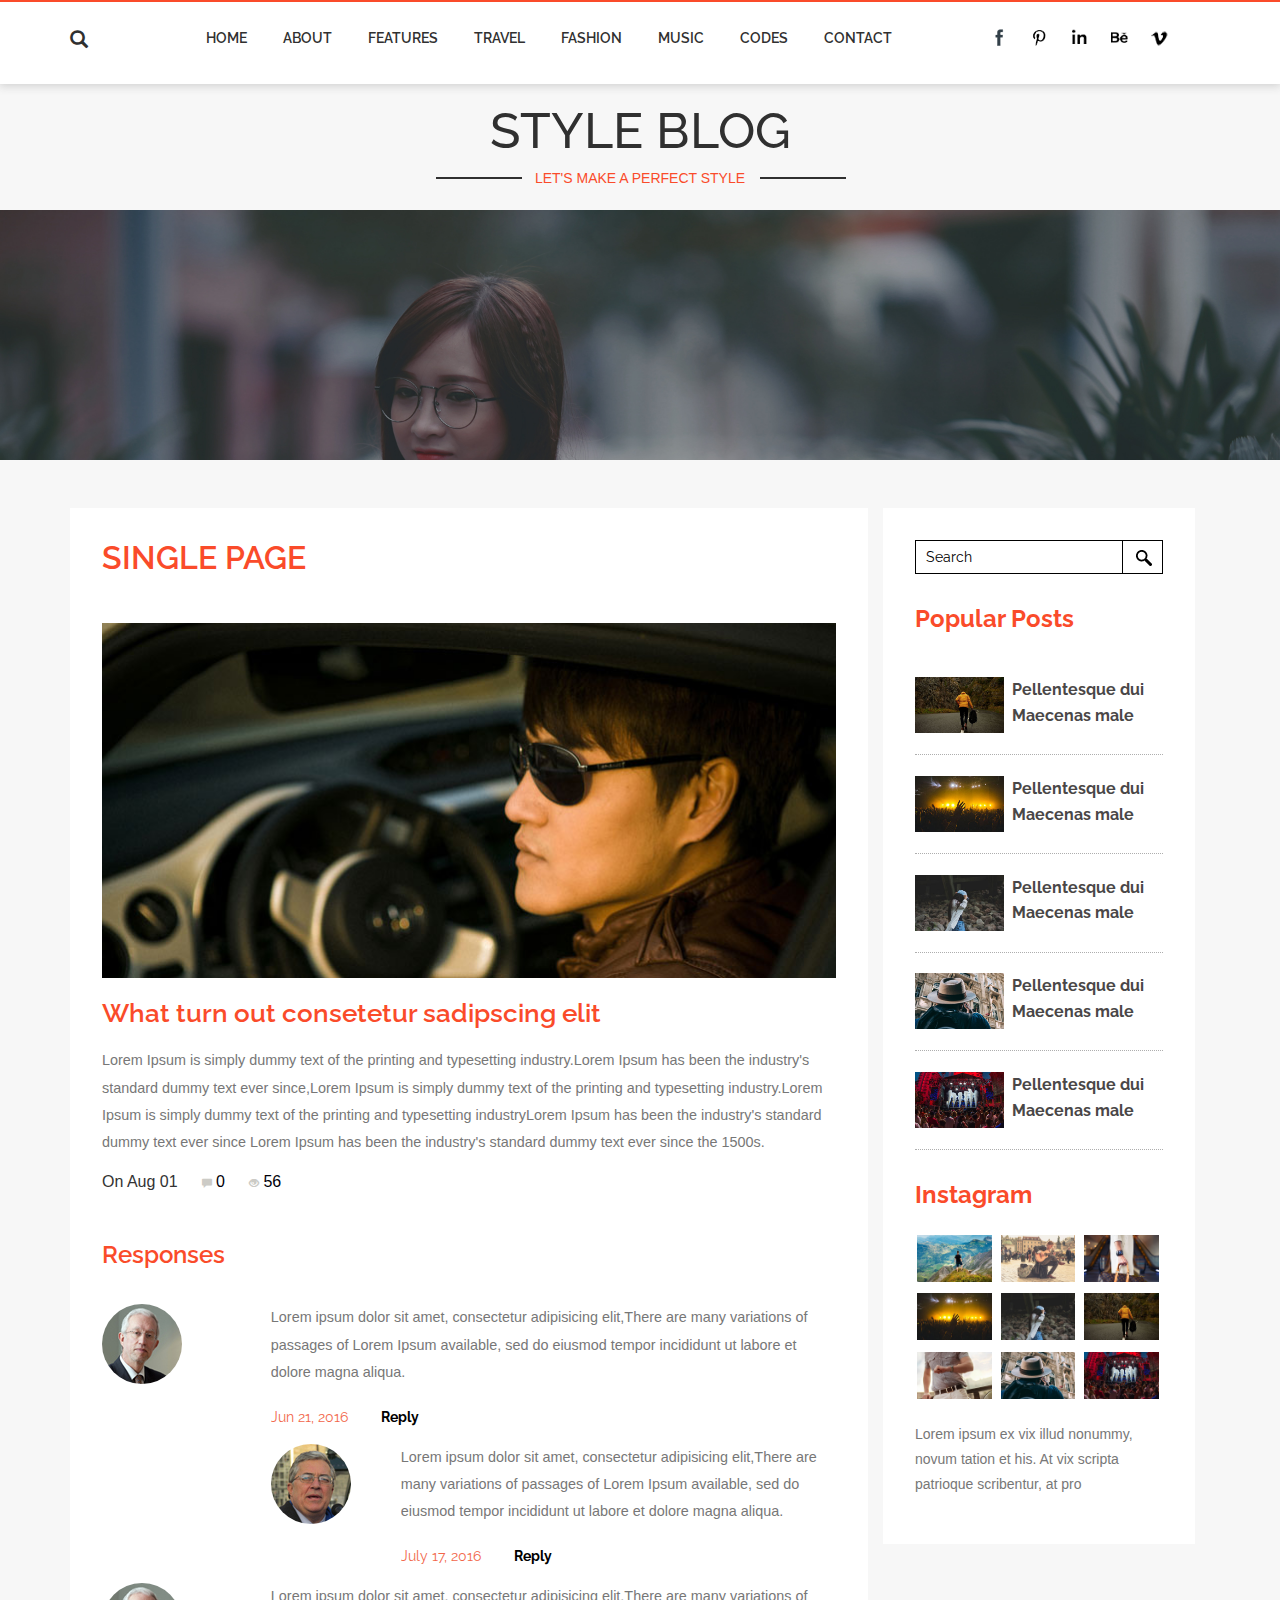
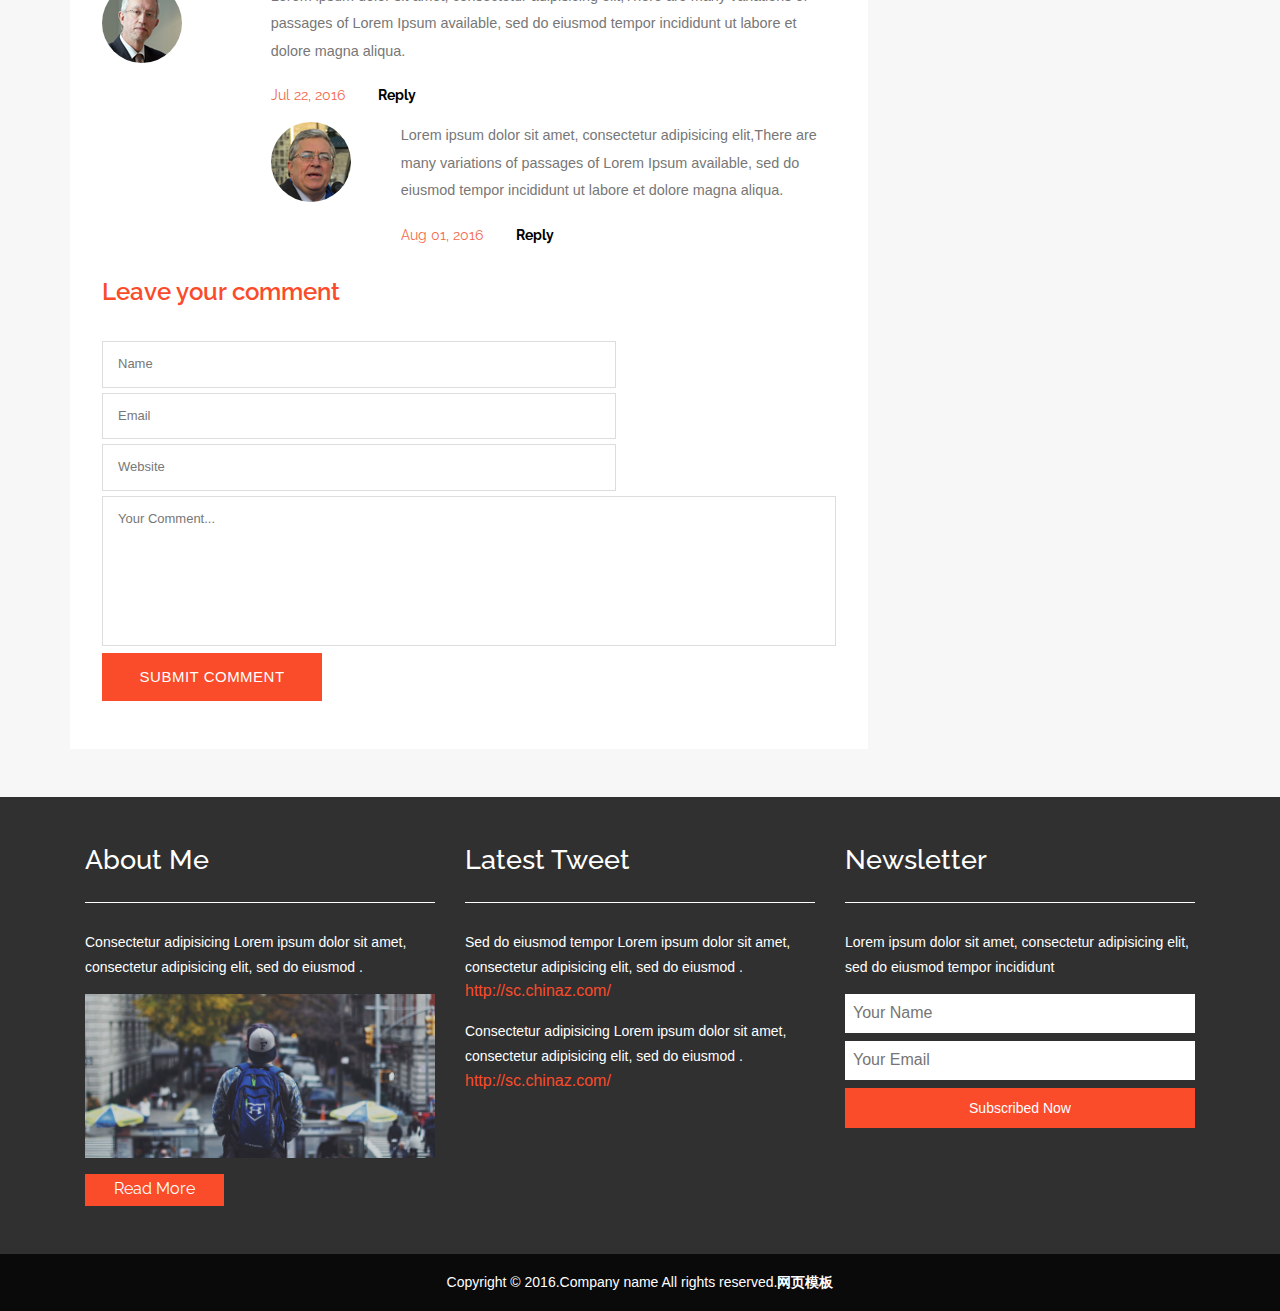
<file: moban1447/singlepage.html>
<!DOCTYPE HTML>
<html>
<head>
<title>Singlepage</title>
<meta name="viewport" content="width=device-width, initial-scale=1">
<meta http-equiv="Content-Type" content="text/html; charset=utf-8" />
<meta name="keywords" content="" />
<script type="applijewelleryion/x-javascript"> addEventListener("load", function() { setTimeout(hideURLbar, 0); }, false); function hideURLbar(){ window.scrollTo(0,1); } </script>
<link href="css/bootstrap.css" rel='stylesheet' type='text/css' />
<!-- Custom Theme files -->
<link href='http://fonts.useso.com/css?family=Raleway:400,600,700' rel='stylesheet' type='text/css'>
<link href="css/style.css" rel='stylesheet' type='text/css' />	
<script src="js/jquery-1.11.1.min.js"></script>
<script src="js/bootstrap.min.js"></script>
<link rel="shortcut icon" href="images/favicon.ico" />
</head>
<body>
<div class="header" id="ban">
		<div class="container">
			<div class="head-left">
				<div class="header-search">
						<div class="search">
							<input class="search_box" type="checkbox" id="search_box">
							<label class="icon-search" for="search_box"><span class="glyphicon glyphicon-search" aria-hidden="true"></span></label>
							<div class="search_form">
								<form action="#" method="post">
									<input type="text" name="Search" placeholder="Search...">
									<input type="submit" value="Send">
								</form>
							</div>
						</div>
				</div>
			</div>
			<div class="header_right">
			<nav class="navbar navbar-default">
				<!-- Brand and toggle get grouped for better mobile display -->
				<div class="navbar-header">
					<button type="button" class="navbar-toggle collapsed" data-toggle="collapse" data-target="#bs-example-navbar-collapse-1">
						<span class="sr-only">Toggle navigation</span>
						<span class="icon-bar"></span>
						<span class="icon-bar"></span>
						<span class="icon-bar"></span>
					</button>
				</div>

				<!-- Collect the nav links, forms, and other content for toggling -->
				<div class="collapse navbar-collapse nav-wil" id="bs-example-navbar-collapse-1">
					<nav class="link-effect-7" id="link-effect-7">
						<ul class="nav navbar-nav">
							<li><a href="index.html">Home</a></li>
							<li><a href="about.html">About</a></li>
							<li><a href="features.html">Features</a></li>
							<li><a href="travel.html">Travel</a></li>
							<li><a href="fashion.html">Fashion</a></li>
							<li><a href="music.html">Music</a></li>
							<li><a href="codes.html">Codes</a></li>
							<li><a href="contact.html">Contact</a></li>
						</ul>
					</nav>
				</div>
				<!-- /.navbar-collapse -->
			</nav>
			</div>
			<div class="nav navbar-nav navbar-right social-icons wow fadeInRight animated animated" data-wow-delay=".5s" style="visibility: visible; animation-delay: 0.5s; animation-name: fadeInRight;">
					<ul>
						<li><a href="#"> </a></li>
						<li><a href="#" class="pin"> </a></li>
						<li><a href="#" class="in"> </a></li>
						<li><a href="#" class="be"> </a></li>
						
						<li><a href="#" class="vimeo"> </a></li>
					</ul>
				</div>
			<div class="clearfix"> </div>	
		</div>
	</div>
	<!--start-main-->
	<div class="header-bottom">
		<div class="container">
			<div class="logo">
				<h1><a href="index.html">STYLE BLOG</a></h1>
				<p><label class="of"></label>LET'S MAKE A PERFECT STYLE<label class="on"></label></p>
			</div>
		</div>
	</div>
<!-- banner -->

<div class="banner-1">

</div>

	<!-- technology-left -->
	<div class="technology">
	<div class="container">
		<div class="col-md-9 technology-left">
			<div class="agileinfo">

		  <h2 class="w3">SINGLE PAGE</h2>
			<div class="single">
			   <img src="images/sing-1.jpg" class="img-responsive" alt="">
			    <div class="b-bottom"> 
			      <h5 class="top">What turn out consetetur sadipscing elit</h5>
				   <p class="sub">Lorem Ipsum is simply dummy text of the printing and typesetting industry.Lorem Ipsum has been the industry's standard dummy text ever since,Lorem Ipsum is simply dummy text of the printing and typesetting industry.Lorem Ipsum is simply dummy text of the printing and typesetting industryLorem Ipsum has been the industry's standard dummy text ever since Lorem Ipsum has been the industry's standard dummy text ever since the 1500s.</p>
			      <p>On Aug 01 <a class="span_link" href="#"><span class="glyphicon glyphicon-comment"></span>0 </a><a class="span_link" href="#"><span class="glyphicon glyphicon-eye-open"></span>56 </a></p>
				 
				</div>
			 </div>
			  

						<div class="response">
					<h4>Responses</h4>
					<div class="media response-info">
						<div class="media-left response-text-left">
							<a href="#">
								<img src="images/sin1.jpg" class="img-responsive" alt="">
							</a>
						</div>
						<div class="media-body response-text-right">
							<p>Lorem ipsum dolor sit amet, consectetur adipisicing elit,There are many variations of passages of Lorem Ipsum available, 
								sed do eiusmod tempor incididunt ut labore et dolore magna aliqua.</p>
							<ul>
								<li>Jun 21, 2016</li>
								<li><a href="#">Reply</a></li>
							</ul>
							<div class="media response-info">
								<div class="media-left response-text-left">
									<a href="#">
										<img src="images/sin2.jpg" class="img-responsive" alt="">
									</a>
								</div>
								<div class="media-body response-text-right">
									<p>Lorem ipsum dolor sit amet, consectetur adipisicing elit,There are many variations of passages of Lorem Ipsum available, 
										sed do eiusmod tempor incididunt ut labore et dolore magna aliqua.</p>
									<ul>
										<li>July 17, 2016</li>
										<li><a href="#">Reply</a></li>
									</ul>		
								</div>
								<div class="clearfix"> </div>
							</div>
						</div>
						<div class="clearfix"> </div>
					</div>
					<div class="media response-info">
						<div class="media-left response-text-left">
							<a href="#">
								<img src="images/sin1.jpg" class="img-responsive" alt="">
							</a>
						</div>
						<div class="media-body response-text-right">
							<p>Lorem ipsum dolor sit amet, consectetur adipisicing elit,There are many variations of passages of Lorem Ipsum available, 
								sed do eiusmod tempor incididunt ut labore et dolore magna aliqua.</p>
							<ul>
								<li>Jul 22, 2016</li>
								<li><a href="#">Reply</a></li>
							</ul>
							<div class="media response-info">
								<div class="media-left response-text-left">
									<a href="#">
										<img src="images/sin2.jpg" class="img-responsive" alt="">
									</a>
								</div>
								<div class="media-body response-text-right">
									<p>Lorem ipsum dolor sit amet, consectetur adipisicing elit,There are many variations of passages of Lorem Ipsum available, 
										sed do eiusmod tempor incididunt ut labore et dolore magna aliqua.</p>
									<ul>
										<li>Aug 01, 2016</li>
										<li><a href="#">Reply</a></li>
									</ul>		
								</div>
								<div class="clearfix"> </div>
							</div>
						</div>
						<div class="clearfix"> </div>
					</div>
				</div>	
				<div class="coment-form">
					<h4>Leave your comment</h4>
					<form action="#" method="post">
						<input type="text" value="Name " name="name" onfocus="this.value = '';" onblur="if (this.value == '') {this.value = 'Name';}" required="">
						<input type="email" value="Email" name="email" onfocus="this.value = '';" onblur="if (this.value == '') {this.value = 'Email';}" required="">
						<input type="text" value="Website" name="websie" onfocus="this.value = '';" onblur="if (this.value == '') {this.value = 'Website';}" required="">
						<textarea onfocus="this.value = '';" onblur="if (this.value == '') {this.value = 'Your Comment...';}" required="">Your Comment...</textarea>
						<input type="submit" value="Submit Comment">
					</form>
				</div>	
				<div class="clearfix"></div>
			</div>
		</div>
		<!-- technology-right -->
		<div class="col-md-3 technology-right">
				
				
				<div class="blo-top1">
							
					<div class="tech-btm">
					<div class="search-1">
							<form action="#" method="post">
								<input type="search" name="Search" value="Search" onfocus="this.value = '';" onblur="if (this.value == '') {this.value = 'Search';}" required="">
								<input type="submit" value=" ">
							</form>
						</div>
					<h4>Popular Posts </h4>
						<div class="blog-grids">
							<div class="blog-grid-left">
								<a href="singlepage.html"><img src="images/t2.jpg" class="img-responsive" alt=""></a>
							</div>
							<div class="blog-grid-right">
								
								<h5><a href="singlepage.html">Pellentesque dui Maecenas male</a> </h5>
							</div>
							<div class="clearfix"> </div>
						</div>
						<div class="blog-grids">
							<div class="blog-grid-left">
								<a href="singlepage.html"><img src="images/m2.jpg" class="img-responsive" alt=""></a>
							</div>
							<div class="blog-grid-right">
								
								<h5><a href="singlepage.html">Pellentesque dui Maecenas male</a> </h5>
							</div>
							<div class="clearfix"> </div>
						</div>
						<div class="blog-grids">
							<div class="blog-grid-left">
								<a href="singlepage.html"><img src="images/f2.jpg" class="img-responsive" alt=""></a>
							</div>
							<div class="blog-grid-right">
								
								<h5><a href="singlepage.html">Pellentesque dui Maecenas male</a> </h5>
							</div>
							<div class="clearfix"> </div>
						</div>
						<div class="blog-grids">
							<div class="blog-grid-left">
								<a href="singlepage.html"><img src="images/t3.jpg" class="img-responsive" alt=""></a>
							</div>
							<div class="blog-grid-right">
								
								<h5><a href="singlepage.html">Pellentesque dui Maecenas male</a> </h5>
							</div>
							<div class="clearfix"> </div>
						</div>
						<div class="blog-grids">
							<div class="blog-grid-left">
								<a href="singlepage.html"><img src="images/m3.jpg" class="img-responsive" alt=""></a>
							</div>
							<div class="blog-grid-right">
								
								<h5><a href="singlepage.html">Pellentesque dui Maecenas male</a> </h5>
							</div>
							<div class="clearfix"> </div>
						</div>
						<div class="insta">
					<h4>Instagram</h4>
						<ul>
							
							<li><a href="singlepage.html"><img src="images/t1.jpg" class="img-responsive" alt=""></a></li>
							<li><a href="singlepage.html"><img src="images/m1.jpg" class="img-responsive" alt=""></a></li>
							<li><a href="singlepage.html"><img src="images/f1.jpg" class="img-responsive" alt=""></a></li>
							<li><a href="singlepage.html"><img src="images/m2.jpg" class="img-responsive" alt=""></a></li>
							<li><a href="singlepage.html"><img src="images/f2.jpg" class="img-responsive" alt=""></a></li>
							<li><a href="singlepage.html"><img src="images/t2.jpg" class="img-responsive" alt=""></a></li>
							<li><a href="singlepage.html"><img src="images/f3.jpg" class="img-responsive" alt=""></a></li>
							<li><a href="singlepage.html"><img src="images/t3.jpg" class="img-responsive" alt=""></a></li>
							<li><a href="singlepage.html"><img src="images/m3.jpg" class="img-responsive" alt=""></a></li>
						</ul>
					</div>
					
					<p>Lorem ipsum ex vix illud nonummy, novum tation et his. At vix scripta patrioque scribentur, at pro</p>
					</div>
					
					
					
				</div>
				
			
		</div>
		<div class="clearfix"></div>
		<!-- technology-right -->
	</div>
</div>
<div class="footer">
		<div class="container">
			<div class="col-md-4 footer-left">
				<h4>About Me</h4>
				<p>Consectetur adipisicing Lorem ipsum dolor sit amet, consectetur adipisicing elit, sed do eiusmod .</p>
				<img src="images/t4.jpg" class="img-responsive" alt="">
					<div class="bht1">
						<a href="singlepage.html">Read More</a>
					</div>
			</div>
			<div class="col-md-4 footer-middle">
			<h4>Latest Tweet</h4>
			<div class="mid-btm">
				<p>Sed do eiusmod tempor Lorem ipsum dolor sit amet, consectetur adipisicing elit, sed do eiusmod .</p>
				<a href="http://sc.chinaz.com/">http://sc.chinaz.com/</a>
			</div>
			
				<p>Consectetur adipisicing Lorem ipsum dolor sit amet, consectetur adipisicing elit, sed do eiusmod .</p>
				<a href="http://sc.chinaz.com/">http://sc.chinaz.com/</a>
		
			</div>
			<div class="col-md-4 footer-right">
				<h4>Newsletter</h4>
				<p>Lorem ipsum dolor sit amet, consectetur adipisicing elit, sed do eiusmod tempor incididunt</p>
						<div class="name">
							<form action="#" method="post">
								<input type="text" placeholder="Your Name" required="">
								<input type="text" placeholder="Your Email" required="">
								<input type="submit" value="Subscribed Now">
							</form>
						
						</div>	
						
							<div class="clearfix"> </div>
					
			</div>
			<div class="clearfix"></div>
		</div>
	</div>
	<div class="copyright">
				<div class="container">
					<p>Copyright &copy; 2016.Company name All rights reserved.<a target="_blank" href="http://sc.chinaz.com/moban/">&#x7F51;&#x9875;&#x6A21;&#x677F;</a></p>
				</div>
			</div>
</body>
</html>
</file>
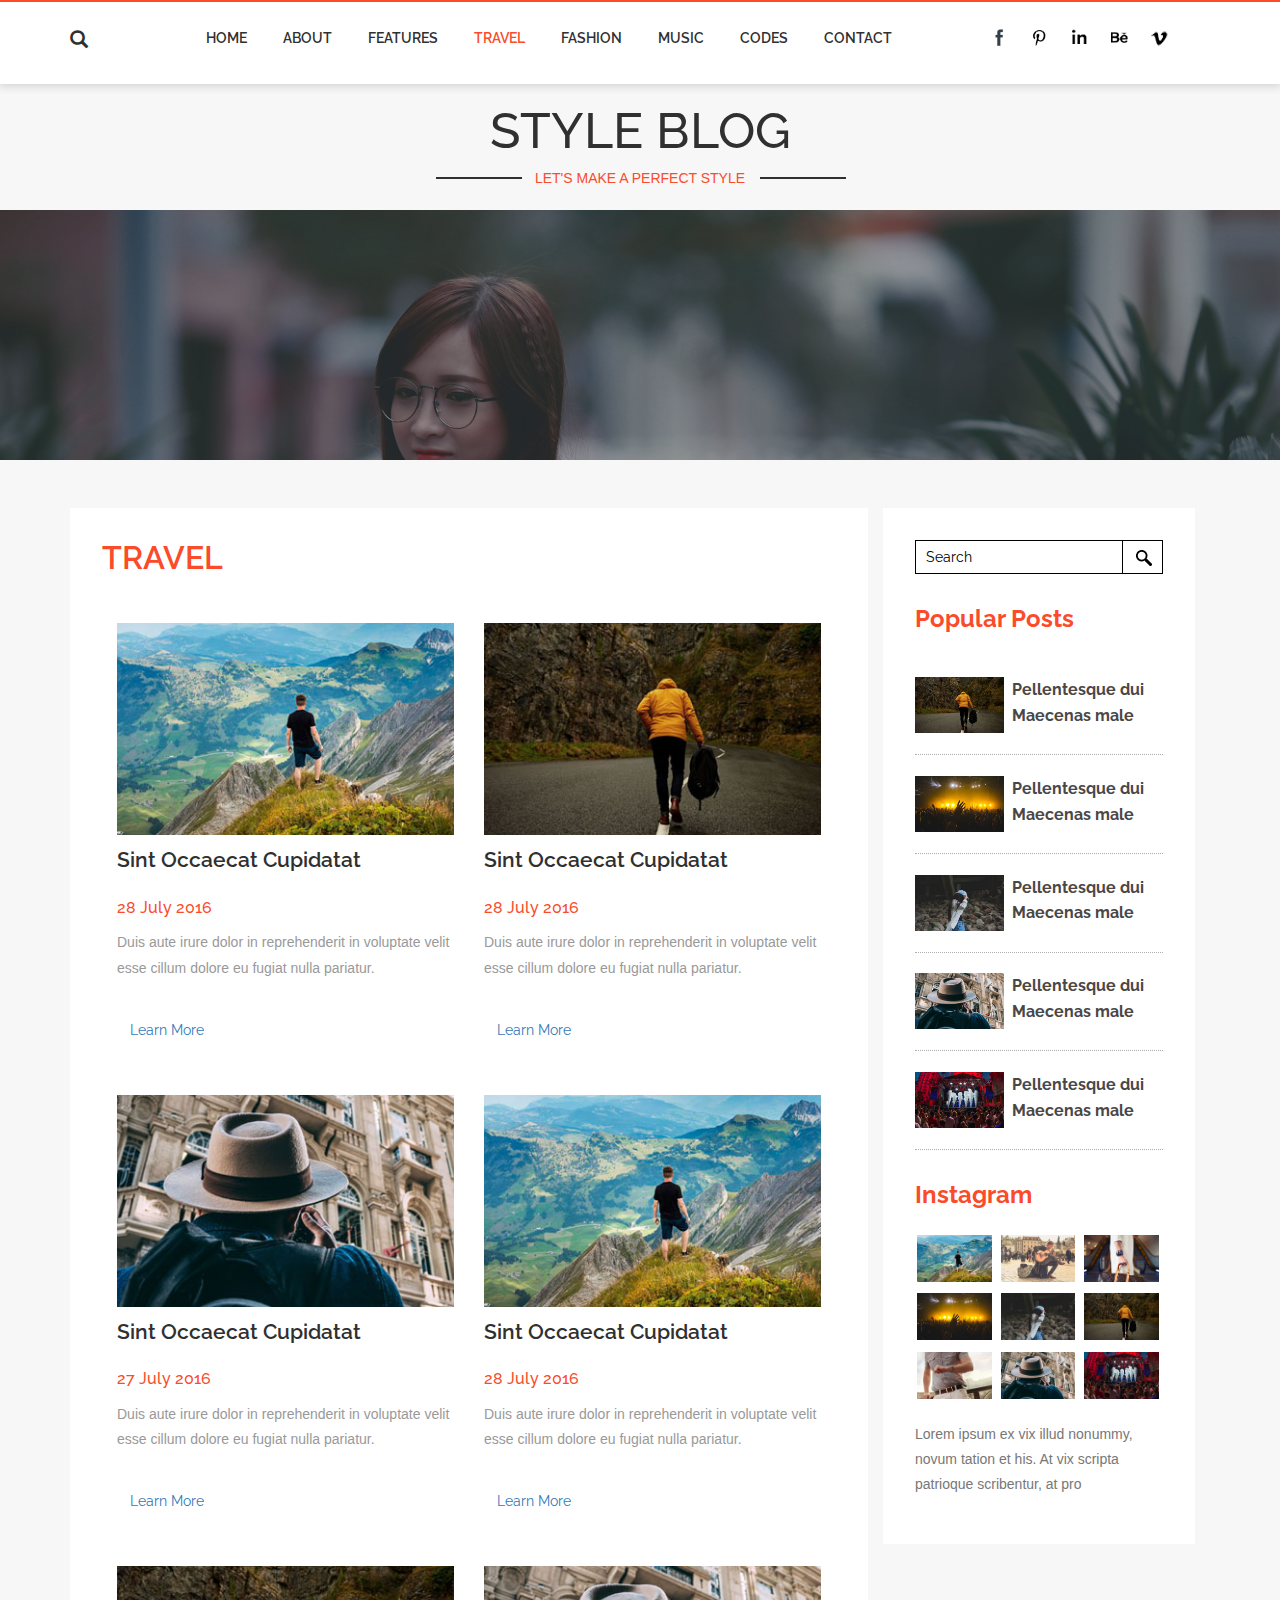
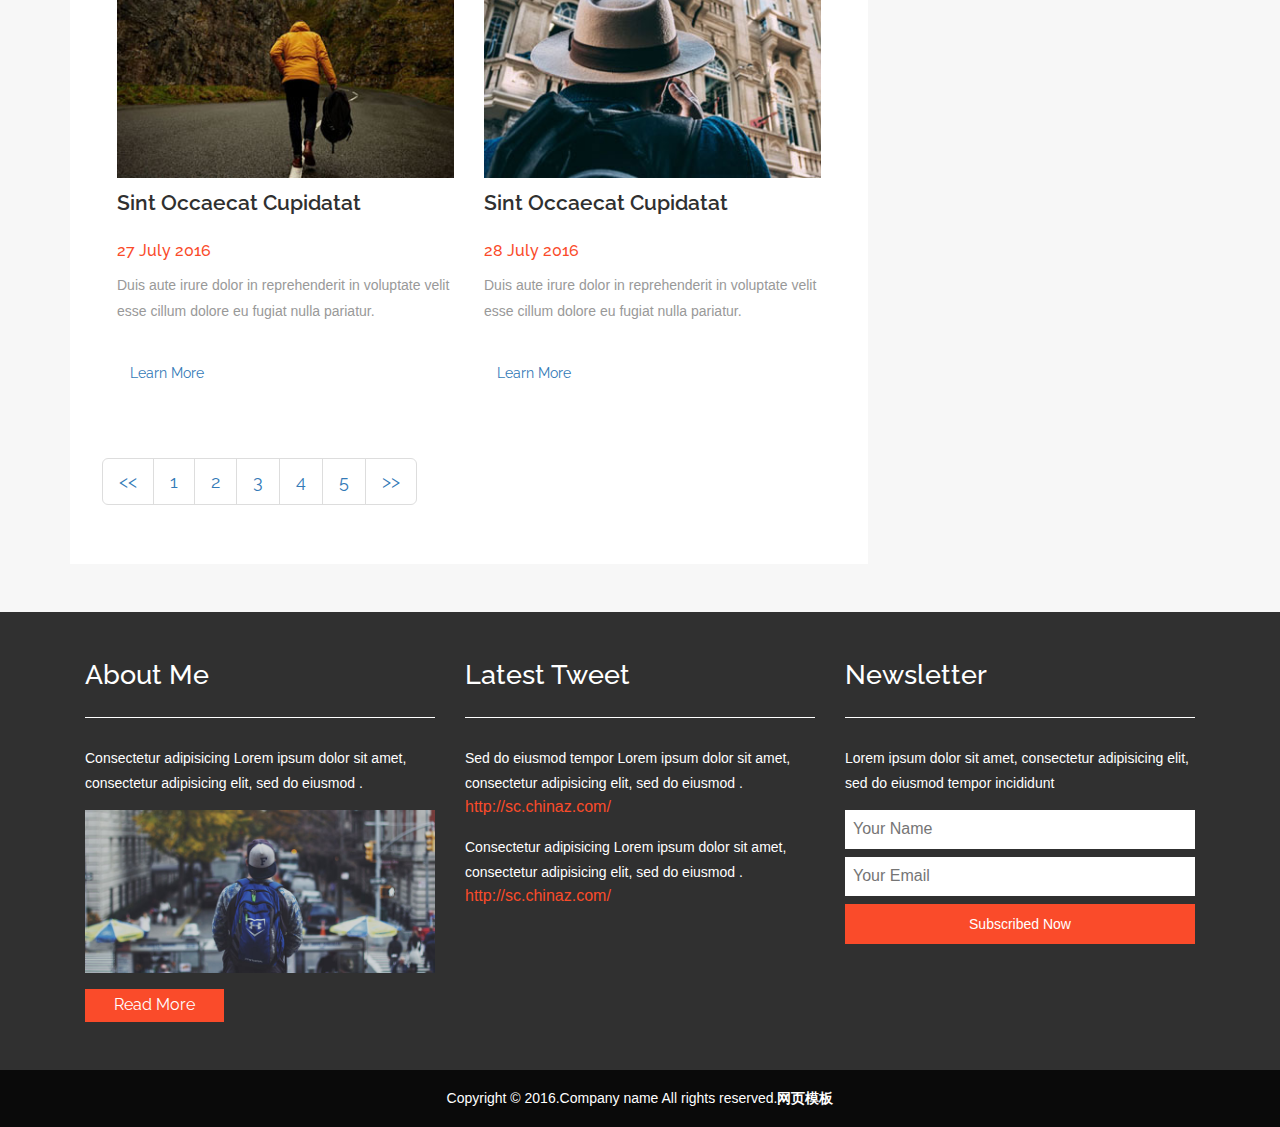
<file: moban1447/travel.html>
<!DOCTYPE HTML>
<html>
<head>
<title>Travel</title>
<meta name="viewport" content="width=device-width, initial-scale=1">
<meta http-equiv="Content-Type" content="text/html; charset=utf-8" />
<meta name="keywords" content="" />
<script type="applijewelleryion/x-javascript"> addEventListener("load", function() { setTimeout(hideURLbar, 0); }, false); function hideURLbar(){ window.scrollTo(0,1); } </script>
<link href="css/bootstrap.css" rel='stylesheet' type='text/css' />
<!-- Custom Theme files -->
<link href='http://fonts.useso.com/css?family=Raleway:400,600,700' rel='stylesheet' type='text/css'>
<link href="css/style.css" rel='stylesheet' type='text/css' />	
<script src="js/jquery-1.11.1.min.js"></script>
<script src="js/bootstrap.min.js"></script>
<link rel="shortcut icon" href="images/favicon.ico" />
</head>
<body>
<div class="header" id="ban">
		<div class="container">
			<div class="head-left">
				<div class="header-search">
						<div class="search">
							<input class="search_box" type="checkbox" id="search_box">
							<label class="icon-search" for="search_box"><span class="glyphicon glyphicon-search" aria-hidden="true"></span></label>
							<div class="search_form">
								<form action="#" method="post">
									<input type="text" name="Search" placeholder="Search...">
									<input type="submit" value="Send">
								</form>
							</div>
						</div>
				</div>
			</div>
			<div class="header_right">
			<nav class="navbar navbar-default">
				<!-- Brand and toggle get grouped for better mobile display -->
				<div class="navbar-header">
					<button type="button" class="navbar-toggle collapsed" data-toggle="collapse" data-target="#bs-example-navbar-collapse-1">
						<span class="sr-only">Toggle navigation</span>
						<span class="icon-bar"></span>
						<span class="icon-bar"></span>
						<span class="icon-bar"></span>
					</button>
				</div>

				<!-- Collect the nav links, forms, and other content for toggling -->
				<div class="collapse navbar-collapse nav-wil" id="bs-example-navbar-collapse-1">
					<nav class="link-effect-7" id="link-effect-7">
						<ul class="nav navbar-nav">
							<li><a href="index.html">Home</a></li>
							<li><a href="about.html">About</a></li>
							<li><a href="features.html">Features</a></li>
							<li class="active act"><a href="travel.html">Travel</a></li>
							<li><a href="fashion.html">Fashion</a></li>
							<li><a href="music.html">Music</a></li>
							<li><a href="codes.html">Codes</a></li>
							<li><a href="contact.html">Contact</a></li>
						</ul>
					</nav>
				</div>
				<!-- /.navbar-collapse -->
			</nav>
			</div>
			<div class="nav navbar-nav navbar-right social-icons wow fadeInRight animated animated" data-wow-delay=".5s" style="visibility: visible; animation-delay: 0.5s; animation-name: fadeInRight;">
					<ul>
						<li><a href="#"> </a></li>
						<li><a href="#" class="pin"> </a></li>
						<li><a href="#" class="in"> </a></li>
						<li><a href="#" class="be"> </a></li>
						
						<li><a href="#" class="vimeo"> </a></li>
					</ul>
				</div>
			<div class="clearfix"> </div>	
		</div>
	</div>
	<!--start-main-->
	<div class="header-bottom">
		<div class="container">
			<div class="logo">
				<h1><a href="index.html">STYLE BLOG</a></h1>
				<p><label class="of"></label>LET'S MAKE A PERFECT STYLE<label class="on"></label></p>
			</div>
		</div>
	</div>
<!-- banner -->

<div class="banner-1">

</div>

	<!-- technology-left -->
	<div class="technology">
	<div class="container">
		<div class="col-md-9 technology-left">
			<div class="blog">
		
			<h2 class="w3">TRAVEL</h2>
			<div class="blog-grids1">
				<div class="col-md-6 blog-grid">
					<div class="blog-grid-left1">
						<a href="singlepage.html"><img src="images/t1.jpg" alt=" " class="img-responsive"></a>
					</div> 
					<div class="blog-grid-right1">
						<a href="singlepage.html">sint occaecat cupidatat</a>
						<h4>28 July 2016</h4>
						<p>Duis aute irure dolor in reprehenderit in voluptate velit esse 
							cillum dolore eu fugiat nulla pariatur.</p>
					</div>
					<div class="clearfix"> </div>
					<div class="more m1">
						<a class="btn effect6" href="singlepage.html">Learn More</a>
					</div>
				</div>
				<div class="col-md-6 blog-grid">
					<div class="blog-grid-left1">
						<a href="singlepage.html"><img src="images/t2.jpg" alt=" " class="img-responsive"></a>
					</div> 
					<div class="blog-grid-right1">
						<a href="singlepage.html">sint occaecat cupidatat</a>
						<h4>28 July 2016</h4>
						<p>Duis aute irure dolor in reprehenderit in voluptate velit esse 
							cillum dolore eu fugiat nulla pariatur.</p>
					</div>
					<div class="clearfix"> </div>
					<div class="more m1">
						<a class="btn effect6" href="singlepage.html">Learn More</a>
					</div>
				</div>
				<div class="clearfix"> </div>
			</div>

			<div class="blog-grids1">
				<div class="col-md-6 blog-grid">
					<div class="blog-grid-left1">
						<a href="singlepage.html"><img src="images/t3.jpg" alt=" " class="img-responsive"></a>
					</div> 
					<div class="blog-grid-right1">
						<a href="singlepage.html">sint occaecat cupidatat</a>
						<h4>27 July 2016</h4>
						<p>Duis aute irure dolor in reprehenderit in voluptate velit esse 
							cillum dolore eu fugiat nulla pariatur.</p>
					</div>
					<div class="clearfix"> </div>
					<div class="more m1">
						<a class="btn effect6" href="singlepage.html">Learn More</a>
					</div>
				</div>
				<div class="col-md-6 blog-grid">
					<div class="blog-grid-left1">
						<a href="singlepage.html"><img src="images/t1.jpg" alt=" " class="img-responsive"></a>
					</div> 
					<div class="blog-grid-right1">
						<a href="singlepage.html">sint occaecat cupidatat</a>
						<h4>28 July 2016</h4>
						<p>Duis aute irure dolor in reprehenderit in voluptate velit esse 
							cillum dolore eu fugiat nulla pariatur.</p>
					</div>
					<div class="clearfix"> </div>
					<div class="more m1">
						<a class="btn effect6" href="singlepage.html">Learn More</a>
					</div>
				</div>
				<div class="clearfix"> </div>
			</div>
			<div class="blog-grids1">
				<div class="col-md-6 blog-grid">
					<div class="blog-grid-left1">
						<a href="singlepage.html"><img src="images/t2.jpg" alt=" " class="img-responsive"></a>
					</div> 
					<div class="blog-grid-right1">
						<a href="singlepage.html">sint occaecat cupidatat</a>
						<h4>27 July 2016</h4>
						<p>Duis aute irure dolor in reprehenderit in voluptate velit esse 
							cillum dolore eu fugiat nulla pariatur.</p>
					</div>
					<div class="clearfix"> </div>
					<div class="more m1">
						<a class="btn effect6" href="singlepage.html">Learn More</a>
					</div>
				</div>
				<div class="col-md-6 blog-grid">
					<div class="blog-grid-left1">
						<a href="singlepage.html"><img src="images/t3.jpg" alt=" " class="img-responsive"></a>
					</div> 
					<div class="blog-grid-right1">
						<a href="singlepage.html">sint occaecat cupidatat</a>
						<h4>28 July 2016</h4>
						<p>Duis aute irure dolor in reprehenderit in voluptate velit esse 
							cillum dolore eu fugiat nulla pariatur.</p>
					</div>
					<div class="clearfix"> </div>
					<div class="more m1">
						<a class="btn effect6" href="singlepage.html">Learn More</a>
					</div>
				</div>
				<div class="clearfix"> </div>
			</div>
			<nav class="paging">
				<ul class="pagination pagination-lg">
					<li><a href="#" aria-label="Previous"><span aria-hidden="true"><<</span></a></li>
					<li><a href="#">1</a></li>
					<li><a href="#">2</a></li>
					<li><a href="#">3</a></li>
					<li><a href="#">4</a></li>
					<li><a href="#">5</a></li>
					<li><a href="#" aria-label="Next"><span aria-hidden="true">>></span></a></li>
				</ul>
			</nav>
		
	</div>
		</div>
		<!-- technology-right -->
		<div class="col-md-3 technology-right">
				
				
				<div class="blo-top1">
							
					<div class="tech-btm">
					<div class="search-1">
							<form action="#" method="post">
								<input type="search" name="Search" value="Search" onfocus="this.value = '';" onblur="if (this.value == '') {this.value = 'Search';}" required="">
								<input type="submit" value=" ">
							</form>
						</div>
					<h4>Popular Posts </h4>
						<div class="blog-grids">
							<div class="blog-grid-left">
								<a href="singlepage.html"><img src="images/t2.jpg" class="img-responsive" alt=""></a>
							</div>
							<div class="blog-grid-right">
								
								<h5><a href="singlepage.html">Pellentesque dui Maecenas male</a> </h5>
							</div>
							<div class="clearfix"> </div>
						</div>
						<div class="blog-grids">
							<div class="blog-grid-left">
								<a href="singlepage.html"><img src="images/m2.jpg" class="img-responsive" alt=""></a>
							</div>
							<div class="blog-grid-right">
								
								<h5><a href="singlepage.html">Pellentesque dui Maecenas male</a> </h5>
							</div>
							<div class="clearfix"> </div>
						</div>
						<div class="blog-grids">
							<div class="blog-grid-left">
								<a href="singlepage.html"><img src="images/f2.jpg" class="img-responsive" alt=""></a>
							</div>
							<div class="blog-grid-right">
								
								<h5><a href="singlepage.html">Pellentesque dui Maecenas male</a> </h5>
							</div>
							<div class="clearfix"> </div>
						</div>
						<div class="blog-grids">
							<div class="blog-grid-left">
								<a href="singlepage.html"><img src="images/t3.jpg" class="img-responsive" alt=""></a>
							</div>
							<div class="blog-grid-right">
								
								<h5><a href="singlepage.html">Pellentesque dui Maecenas male</a> </h5>
							</div>
							<div class="clearfix"> </div>
						</div>
						<div class="blog-grids">
							<div class="blog-grid-left">
								<a href="singlepage.html"><img src="images/m3.jpg" class="img-responsive" alt=""></a>
							</div>
							<div class="blog-grid-right">
								
								<h5><a href="singlepage.html">Pellentesque dui Maecenas male</a> </h5>
							</div>
							<div class="clearfix"> </div>
						</div>
						<div class="insta">
					<h4>Instagram</h4>
						<ul>
							
							<li><a href="singlepage.html"><img src="images/t1.jpg" class="img-responsive" alt=""></a></li>
							<li><a href="singlepage.html"><img src="images/m1.jpg" class="img-responsive" alt=""></a></li>
							<li><a href="singlepage.html"><img src="images/f1.jpg" class="img-responsive" alt=""></a></li>
							<li><a href="singlepage.html"><img src="images/m2.jpg" class="img-responsive" alt=""></a></li>
							<li><a href="singlepage.html"><img src="images/f2.jpg" class="img-responsive" alt=""></a></li>
							<li><a href="singlepage.html"><img src="images/t2.jpg" class="img-responsive" alt=""></a></li>
							<li><a href="singlepage.html"><img src="images/f3.jpg" class="img-responsive" alt=""></a></li>
							<li><a href="singlepage.html"><img src="images/t3.jpg" class="img-responsive" alt=""></a></li>
							<li><a href="singlepage.html"><img src="images/m3.jpg" class="img-responsive" alt=""></a></li>
						</ul>
					</div>
					
					<p>Lorem ipsum ex vix illud nonummy, novum tation et his. At vix scripta patrioque scribentur, at pro</p>
					</div>
					
					
					
				</div>
				
			
		</div>
		<div class="clearfix"></div>
		<!-- technology-right -->
	</div>
</div>
<div class="footer">
		<div class="container">
			<div class="col-md-4 footer-left">
				<h4>About Me</h4>
				<p>Consectetur adipisicing Lorem ipsum dolor sit amet, consectetur adipisicing elit, sed do eiusmod .</p>
				<img src="images/t4.jpg" class="img-responsive" alt="">
					<div class="bht1">
						<a href="singlepage.html">Read More</a>
					</div>
			</div>
			<div class="col-md-4 footer-middle">
			<h4>Latest Tweet</h4>
			<div class="mid-btm">
				<p>Sed do eiusmod tempor Lorem ipsum dolor sit amet, consectetur adipisicing elit, sed do eiusmod .</p>
				<a href="http://sc.chinaz.com/">http://sc.chinaz.com/</a>
			</div>
			
				<p>Consectetur adipisicing Lorem ipsum dolor sit amet, consectetur adipisicing elit, sed do eiusmod .</p>
				<a href="http://sc.chinaz.com/">http://sc.chinaz.com/</a>
		
			</div>
			<div class="col-md-4 footer-right">
				<h4>Newsletter</h4>
				<p>Lorem ipsum dolor sit amet, consectetur adipisicing elit, sed do eiusmod tempor incididunt</p>
						<div class="name">
							<form action="#" method="post">
								<input type="text" placeholder="Your Name" required="">
								<input type="text" placeholder="Your Email" required="">
								<input type="submit" value="Subscribed Now">
							</form>
						
						</div>	
						
							<div class="clearfix"> </div>
					
			</div>
			<div class="clearfix"></div>
		</div>
	</div>
	<div class="copyright">
				<div class="container">
					<p>Copyright &copy; 2016.Company name All rights reserved.<a target="_blank" href="http://sc.chinaz.com/moban/">&#x7F51;&#x9875;&#x6A21;&#x677F;</a></p>
				</div>
			</div>
</body>
</html>
</file>
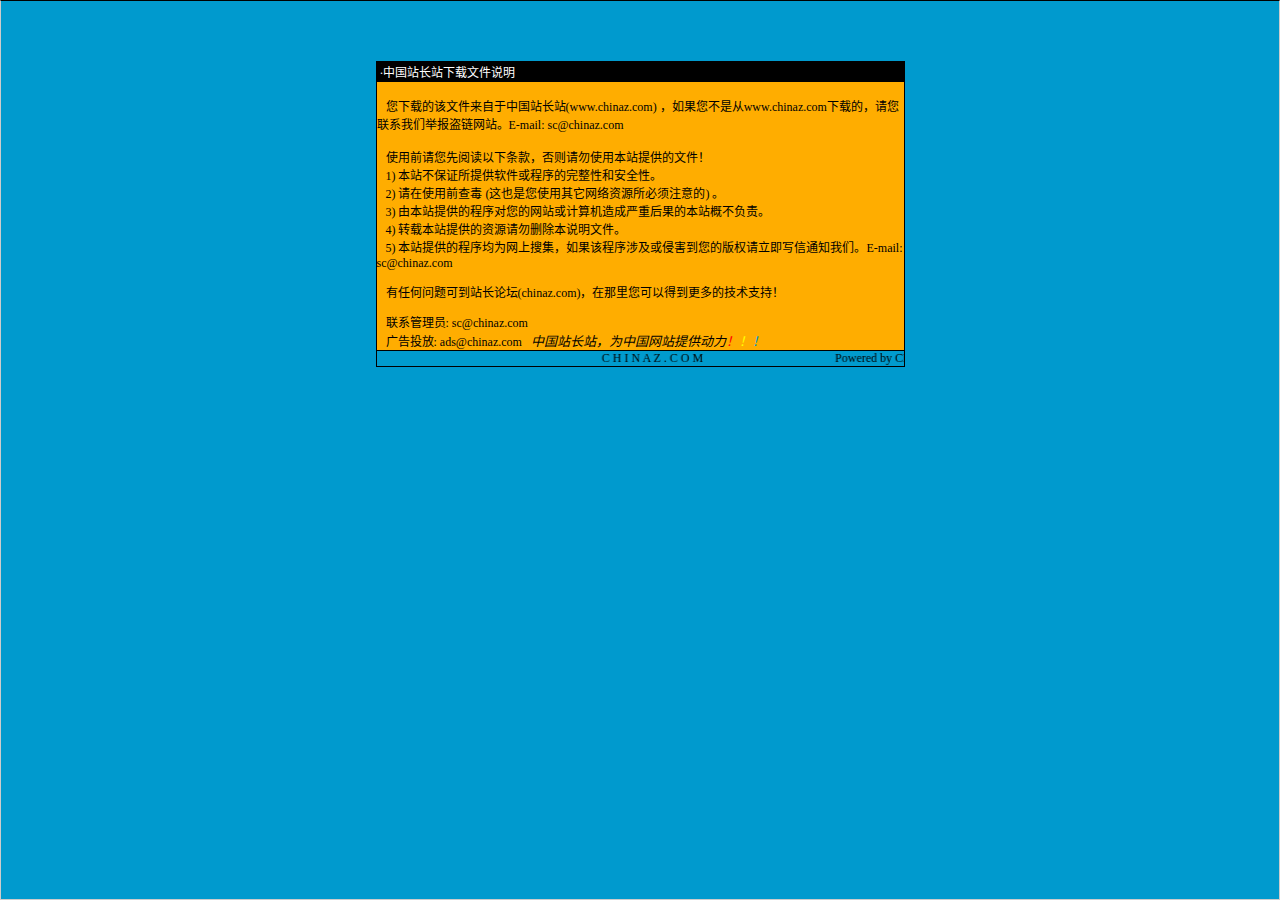
<file: moban1447/说明.htm>
<html>

<head>
<meta http-equiv="Content-Language" content="zh-cn">
<meta http-equiv="Content-Type" content="text/html; charset=gb2312">
<meta http-equiv="refresh" content="2; url=http://SC.CHINAZ.com">
<title>�й�վ��վ�����ļ�˵��</title>
<style>A {
FONT-SIZE: 12px; COLOR: #000000; TEXT-DECORATION: none
}
A:hover {
	COLOR: #ffcc00
}
A.blue {
	COLOR: darkblue
}
body, p, td {
	FONT-SIZE: 12px
}</style>
</head>

<body style="BORDER-RIGHT: #cccccc 1px solid; BORDER-TOP: #000000 1px solid; MARGIN: 0pt; OVERFLOW: hidden; BORDER-LEFT: #cccccc 1px solid; BORDER-BOTTOM: #cccccc 1px solid" bgColor="#009ace" leftMargin="0" topMargin="10">

<div align="center">
  <center>
  <p>��</p>
  <p>��</p>
  <table border="1" cellpadding="0" cellspacing="0" style="border-collapse: collapse; border-style: dotted; border-width: 1" bordercolor="#000000" width="529" height="251" id="AutoNumber1">
    <tr>
      <td width="520" height="20" bgcolor="#000000"><font color="#FFFFFF">&nbsp;���й�վ��վ�����ļ�˵��</font></td>
    </tr>
    <tr>
      <td width="529" height="210" bgcolor="#FFAD00" valign="top"><br>
&nbsp;&nbsp; �����صĸ��ļ��������й�վ��վ(<a href="http://www.chinaz.com">www.chinaz.com</a>) ����������Ǵ�<a href="http://www.chinaz.com">www.chinaz.com</a>���صģ�������ϵ���Ǿٱ�������վ��E-mail: sc&#064;chinaz.com <br>
      <br>
&nbsp;&nbsp; ʹ��ǰ�������Ķ����������������ʹ�ñ�վ�ṩ���ļ���<br>
&nbsp;&nbsp; 1) ��վ����֤���ṩ���������������ԺͰ�ȫ�ԡ�<br>
&nbsp;&nbsp; 2) ����ʹ��ǰ�鶾 (��Ҳ����ʹ������������Դ������ע���) ��<br>
&nbsp;&nbsp; 3) �ɱ�վ�ṩ�ĳ����������վ������������غ���ı�վ�Ų�����<br>
&nbsp;&nbsp; 4) ת�ر�վ�ṩ����Դ����ɾ����˵���ļ���<br>
&nbsp;&nbsp; 5) ��վ�ṩ�ĳ����Ϊ�����Ѽ�������ó����漰���ֺ������İ�Ȩ������д��֪ͨ���ǡ�E-mail: sc&#064;chinaz.com

<p>&nbsp;&nbsp; <a href="http://bbs.chinaz.com/">���κ�����ɵ�վ����̳(chinaz.com)�������������Եõ�����ļ���֧�֣�</a></p>
      <p>&nbsp;&nbsp; ��ϵ����Ա: <a href="mailto:sc&#064;chinaz.com">sc&#064;chinaz.com</a><br>
&nbsp;&nbsp; ���Ͷ��: <a href="mailto:ads&#064;chinaz.com">ads&#064;chinaz.com</a><span lang="en-us">&nbsp;&nbsp;&nbsp;</span><i><font size="2">�й�վ��վ��Ϊ�й���վ�ṩ����</font><a href="http://chinaz.com"><font size="2"><font color="#FF0000">��</font><font color="#FFFF00">��</font><font color="#009ACE">��</font></font></a></i></p>
      </td>
    </tr>
    <tr>
      <td width="529" height="16" bgcolor="#009BCE" bordercolor="#008000">
      <marquee onmouseover="this.stop()" onmouseout="this.start()" scrollamount="50" scrolldelay="100" behavior="slide" loop="1">&nbsp;
      <a href="http://CHINAZ.com">C H I N A Z . C O M&nbsp;&nbsp;&nbsp;&nbsp;&nbsp;&nbsp;&nbsp;&nbsp;&nbsp;&nbsp;&nbsp;&nbsp;&nbsp;&nbsp;&nbsp;&nbsp;&nbsp;&nbsp;&nbsp;&nbsp;&nbsp;&nbsp;&nbsp;&nbsp;&nbsp;&nbsp;&nbsp;&nbsp;&nbsp;&nbsp;&nbsp;&nbsp;&nbsp;&nbsp;&nbsp;&nbsp;&nbsp;&nbsp;&nbsp;&nbsp;&nbsp;&nbsp;&nbsp;&nbsp;Powered by CHINAZ.STUDIO</a></marquee> </td>
    </tr>
  </table>
  </center>
</div>
<p align="center">
<script src="http://chinaz.com/downad.asp"></script>
</p>

</body>

</html>
</file>
<file: project/test/test_h5.html>
<!DOCTYPE html>
<html>
<head>
    <meta charset="UTF-8"/>
    <meta name="viewport" content="width=device-width, minimum-scale=1, maximum-scale=1">

    <title>IT学习网2015课程学习情况</title>

    <!-- 基本资源库 -->
    <script type="text/javascript" src="../js/lib/jquery.js"></script>
    <script type="text/javascript" src="../js/lib/jquery-ui.min.js"></script>
    <script type="text/javascript" src="../js/lib/jquery.fullPage.js"></script>

    <!-- H5对象资源&管理内容：页-组件 -->
    <script type="text/javascript" src="../js/H5.js"></script>
    <link rel="stylesheet" type="text/css" href="../css/H5.css">

    <script type="text/javascript" src="../js/H5ComponentBase.js"></script>
    <link rel="stylesheet" type="text/css" href="../css/H5ComponentBase.css">

    <style type="text/css">
    body{
        margin:0;
        padding:0;
    }
    </style>


</head>

<body>
    <!-- 测试内容组织功能，以及fullPage页面切换&组件切换 -->
    

    <!-- 内容组织管理，有可能会加载若干个资源 -->

    <script type="text/javascript">
    $(function(){
        var h5=new H5();
        
            h5.addPage('face')
                .addComponent('logo',{
                    text:'logo',
                    width:400,
                    height:100,
                    css:{backgroundColor:'red',top:200},
                    center:true,
                    animateIn:{opacity:1},
                    animateOut:{opacity:0}
                    
                })
                .addComponent('slogan',{
                    text:'slogan',
                    width:400,
                    height:100,
                    css:{backgroundColor:'red',top:350},
                    center:true,
                    
                })
               .addPage('desc')
                .addComponent('caption',{
                    text:'核心理念',
                    width:400,
                    height:100,
                    css:{backgroundColor:'green',top:350},
                    center:true,
                })
              .addPage('page-3')
                .addComponent('caption',{text:'课程方向分布'})
                .loader();
    })
    </script>
</body>

</html>
</file>
<file: project/test/test_valid.html>
<!DOCTYPE html>
<html>
	<head>
		<meta charset="utf-8" />
		<title></title>
		<style type="text/css">
			body{
				margin: 0;
				padding: 0;
			}
			.component{
				width: 50%;
				height: 30px;
				margin-bottom: 20px;
				background-color: #eee;
			}
		</style>
	</head>
	<script src="../js/lib/jquery.js" type="text/javascript" charset="utf-8"></script>
		<script src="../js/lib/jquery-ui.min.js" type="text/javascript" charset="utf-8"></script>
		<script src="../js/lib/jquery.fullPage.js" type="text/javascript" charset="utf-8"></script>
		<script type="text/javascript">

        $(function (){
            	$('#h5').fullpage({
            	    
				'sectionsColor':['#254875','#00FF00','#254587','#695684'],
				onLeave:function(index,nextIndex,direction){
			    	$('#h5').find('.page').eq(index-1).trigger('onLeave');
				},
				afterLoad:function(anchorLink,index){
				   $('#h5').find('.page').eq(index-1).trigger('onLoad');
				},
			});
			$('.page').on('onLeave',function(){
				console.log($(this).attr('id'),'==>>','onLeave');
				$(this).find('.component').trigger('onLeave');
			}),
			$('.page').on('onLoad',function(){
				console.log($(this).attr('id'),'==>>','onLoad');
				$(this).find('.component').trigger('onLoad');
			}),
			$('.component').on('onLoad',function(){
			    $(this).fadeIn();
			    return false;
			}),
			$('.component').on('onLeave',function(){
			    $(this).fadeOut();
			    return false;
			})
			
			
        });
	</script>
	<body>
		<!-- 用于验证 fullpage.js 切换页面，以及内容组织结构可用，组件能够进行动画 -->
		<div id="h5">
			<div class="page section" id="page-1">
				<div class="component log">logo</div>
				<div class="component slogan">slogan</div>
			</div>
			<div class="page section" id="page-2">
				<div class="component desc">desc</div>
			</div>
			<div class="page section" id="page-3">
				<div class="component bar">bar</div>
			</div>
			<!--h5 end-->
		</div>
		
	</body>
</html>
</file>
<file: moban1447/css/style.css>
html, body{
font-family: 'Raleway', sans-serif;
	font-size: 100%;
	background: #f7f7f7;
}
body a,.grid_1,plan_1,plan_1.one,plan_1.two,i.icon1, i.icon2, i.icon3, i.icon4, i.icon5, i.icon6 {
	transition:0.5s all;
	-webkit-transition:0.5s all;
	-moz-transition:0.5s all;
	-o-transition:0.5s all;
	-ms-transition:0.5s all;
}
a:hover{
 text-decoration:none;
}
input[type="button"],input[type="submit"],li.parallelogram{
	transition:0.5s all;
	-webkit-transition:0.5s all;
	-moz-transition:0.5s all;
	-o-transition:0.5s all;
	-ms-transition:0.5s all;
}
h1,h2,h3,h4,h5,h6{
	margin:0;
     font-family: 'Raleway', sans-serif;
}	
p{
	margin:0;
	font-family: 'Open Sans', sans-serif;
}
ul{
	margin:0;
	padding:0;
}
label{
	margin:0;
}
/*-- Header --*/
.header {
    background: #FFF;
    padding: 1em 0;
    box-shadow: 0px 1px 9px 1px #cfcfcf;
    border-top: 2px solid #fa4b2a;
}
.navbar-right {
    float: left !important;
    margin-right: -15px;
}
.header-search{
    width: 25%;
}
/*--search--*/
.search{
	position: relative;
    display: inline-block;
    float: left;
}
label.icon-search {
    color: #212121;
	cursor: pointer;
}
.search_form{
	position:absolute;
	z-index:9999;
	left:0;
	top:15px;
	overflow: hidden;
	width: 10px;
	height:0px;
	background:#303030;
	transition: height 0.2s ease-out 0.5s , top 0.2s ease-out 0.5s, padding 0.2s ease-out 0.5s, width 0.3s ease-out 0.2s;
	-webkit-transition: height 0.2s ease-out 0.5s , top 0.2s ease-out 0.5s, padding 0.2s ease-out 0.5s, width 0.3s ease-out 0.2s;
}
.search_form form{
	opacity:0;
	transition:all 0.3s ease-out;
	-webkit-transition:all 0.3s ease-out;
}
.search_form input[type='text']{
	width: 260px;
    padding: 10px;
    outline: none;
    font-size: 14px;
    color:#fff;
    border: 1px solid #999;
    background: none;
}
.search_form input[type='text']::-webkit-input-placeholder{
	color:#fff !important;
}
.search_form input[type='submit']{
    outline: none;
    background: none;
    display: inline-block;
    color: #fff;
    font-size: 14px;
    border: 1px solid #999;
    text-transform: uppercase;
    padding: 10px 28px;
}
.search_form input[type='submit']:hover{
	background:#fff;
	border:1px solid #fff;
	color:#212121;
}
.search_box{
	visibility: hidden;
}
.search_box:checked~.search_form{
    width: 400px;
    height: 62px;
    padding: 10px;
    top: 44px;
	transition: height 0.2s ease-out, top 0.2s ease-out, padding 0.2s ease-out, 0.3s width ease-out 0.2s;
	-webkit-transition: height 0.2s ease-out, top 0.2s ease-out, padding 0.2s ease-out, 0.3s width ease-out 0.2s;
}
.search_box:checked~.search_form form{
	opacity:1;
	transition:0.3s all ease-out 0.5s;
	-webkit-transition:0.3s all ease-out 0.5s;
}
label.icon-search span {
    color: #303030;
	font-size:1.1em;
	top:-11px;
}
/*--//search--*/

/*--social-icons--*/
.social-icons {
    margin-top: 0.5em;
}
.social-icons ul li {
    display: inline-block;
    margin-left: 1em;
}
.social-icons ul li a {
    background: url(../images/social-icons.png)no-repeat -3px -2px;
    display: block;
    height: 22px;
    width: 20px;
    -webkit-transition: .5s all;
    transition: .5s all;
    -moz-transition: .5s all;
    padding: 0;
}
.social-icons ul li a.pin {
    background-position: -3px -38px;
}
.social-icons ul li a.in {
    background-position: -3px -78px;
}
.social-icons ul li a.be {
    background-position: -3px -115px;
}
.social-icons ul li a.you {
    background-position: -3px -154px;
}
.social-icons ul li a.vimeo {
    background-position: -2px -192px;
}
.social-icons ul li a:hover{
	-webkit-transform:rotateY(360deg);
	transform:rotateY(360deg);
	-moz-transform:rotateY(360deg);
	-o-transform:rotateY(360deg);
	-ms-transform:rotateY(360deg);
}
.header_right {
    float: left;
    margin-left: 0em;
    margin-right: 3em;
}
.head-left {
    float: left;
    position: relative;
    width: 9%;
}
.navbar {
    margin-bottom: 0;
}
.navbar-default {
    background: none;
    border: none;
}
.navbar-default .navbar-nav > li > a {
    color: #303030;
}
.navbar-nav > li > a {
    font-size: 14px;
    padding: 10px 18px;
    text-transform: uppercase;
    font-family: 'Raleway', sans-serif;
    font-weight: 600;
}
.navbar-default .navbar-nav > .active > a, .navbar-default .navbar-nav > .active > a:hover, .navbar-default .navbar-nav > .active > a:focus {
    color: #fa4b2a;
    background: none;
}
.navbar-default .navbar-nav > li > a:hover, .navbar-default .navbar-nav > li > a:focus {
    color:#fa4b2a;
}
.navbar-default .navbar-nav > .active > a:before{
	color:#fa4b2a;
}
.link-effect-7 {
  -moz-perspective: 900px;
  -webkit-perspective: 900px;
  perspective: 900px;
}
.link-effect-7 a {
  color: rgba(0, 0, 0, 0.4);
  text-shadow: none;
  margin: 0;
  -moz-transition: 0.3s;
  -o-transition: 0.3s;
  -webkit-transition: 0.3s;
  transition: 0.3s;
}
.link-effect-7 a::before {
  color: white;
  content: attr(data-hover);
  position: absolute;
  -moz-transition: 0.3s;
  -o-transition: 0.3s;
  -webkit-transition: 0.3s;
  transition: 0.3s;
  -moz-transform-origin: 50% 0 50%;
  -ms-transform-origin: 50% 0 50%;
  -webkit-transform-origin: 50% 0 50%;
  transform-origin: 50% 0 50%;
  -moz-transform-style: preserve-3d;
  -webkit-transform-style: preserve-3d;
  transform-style: preserve-3d;
}
.link-effect-7 a:hover {
  color: #797878;
}
.link-effect-7 a:hover::before {
  -moz-transform: translateY(22px) rotateX(-90deg);
  -ms-transform: translateY(22px) rotateX(-90deg);
  -webkit-transform: translateY(22px) rotateX(-90deg);
  transform: translateY(22px) rotateX(-90deg);
}
.logo {
    padding: 1.2em 0;
    text-align: center;
}
.logo h1 a {
    font-size: 1.4em;
    color: #303030;
}
.logo p {
    font-size: 14px;
    margin-top: 0.5em;
    line-height: 1.8em;
    color: #fa4b2a;
    font-weight: 400;
	position:relative;
}
label.of {
    width: 86px;
    height: 2px;
    margin-top: -26px;
    position: absolute;
    top: 37px;
    left: 366px;
    background: #303030;
}
label.on{
    background: #303030;
    width: 86px;
    height: 2px;
    margin-top: -26px;
    position: absolute;
    top: 37px;
    left: 690px;
}
/*--banner--*/
.banner{
background: url(../images/banner-1.jpg) no-repeat 0px 0px;
background-size:cover;
-webkit-background-size: cover;
-o-background-size: cover;
-ms-background-size: cover;
-moz-background-size: cover;
min-height: 600px;
}
.banner-1{
background: url(../images/banner-1.jpg) no-repeat 0px 0px;
background-size:cover;
-webkit-background-size: cover;
-o-background-size: cover;
-ms-background-size: cover;
-moz-background-size: cover;
min-height: 250px;
}
.banner a {
    font-size: 1em;
    color: #fff;
    font-weight: 600;
    padding: 0.8em 2em;
    background:#fa4b2a;
}
.banner a:hover {
    color: #fff;
    background: #000;
}
.banner h2 {
    font-size:2.5em;
    font-weight: 600;
    color: #fff;
}
.banner {
    padding: 10em 0 0;
    text-align: center;
}
.banner p {
    font-size: 1.2em;
    color: rgba(255, 255, 255, 0.46);
    font-weight: 400;
    line-height: 1.8em;
    margin: 1em auto 2em;
    width: 70%;
}
/*--banner--*/
.tab-content>.tab-pane {
    padding: 50px 0;
}
.nav-tabs > li {
    width: 33.33%;
    text-align: center;
}

.nav-tabs>li>a {
	margin: 0 0px;
	padding: 10px 53px;
	line-height: 1.42857143;
	font-size: 16px;
	font-weight: 600;
	border: 1px solid transparent;
	border-radius: 4px 4px 0 0;
	color: #016773;
}
.nav-tabs>li>a:hover, .nav>li>a:focus {
    text-decoration: none;
    background-color: #FFF;
    border-bottom: 3px solid #fa4b2a;
}
.nav-tabs>li.active>a, .nav-tabs>li.active>a:hover, .nav-tabs>li.active>a:focus {
	 border-bottom: 3px solid #fa4b2a;
}
.tab-info p {
    line-height: 1.9em;
    margin-bottom: 1em;
    font-weight: 400;
    color: #999;
}
/*--technology-left--*/
.blog-poast-info {
	border-top: 1px solid #aeaeae;
    padding: 1em 0;
    text-align: left;
}
.blog-poast-info ul li {
	display:inline-table;
	margin-right: 1em;
}
.blog-poast-info ul li{
	color: #000;
	font-size:0.8125em;
	vertical-align:middle;
}
.blog-poast-info li i {
    font-size:1.5em;
    color: #aeaeae;
    margin-right: 0.3em;
    margin-top: 0px;
	vertical-align:middle;
}
i.glyphicon.glyphicon-comment {
    vertical-align: middle;
}
.blog-poast-info ul li a {
	    color:#000;
	transition: 0.5s all;
	-webkit-transition: 0.5s all;
	-moz-transition: 0.5s all;
	-o-transition: 0.5s all;
	vertical-align:middle;
}
.blog-poast-info ul li a:hover{
	text-decoration:none;
}
.blog-poast-info ul li a:hover {
	color:#fa4b2a;
}
.blog-section {
  padding: 4em 0;
  position: relative;
}
.tc-ch h3 a,.wthree h3 a {
    color: #fa4b2a;
    font-weight: 600;
}
.tc-ch h3 a:hover, .wthree h3 a:hover {
    color: #000000;
}
.tc-ch p,.wthree p {
    color: #777;
    font-size: 0.875em;
    line-height: 1.8em;
    margin: 1em 0;
}
.tc-ch h3,.wthree h3  {
    margin: 0.5em 0 0;
	font-size:1.5em;
}
.wthree h3  {
	margin:0;
}
.wthree {
    margin-bottom: 2em;
    background: #fff;
    padding: 2em 2em;
}
.insta li {
    display: inline-block;
    width: 30%;
    margin: 1%;
}
.w3ls-left {
    padding: 0;
}
.tc-ch {
    background: #fff;
    padding: 2em 2em;
    margin-bottom: 1em;
}
.bht1 a{
    background: #fa4b2a;
    padding: 0.3em 1.8em;
	display:inline-block;
    color: #fff;
}
.bht1 a:hover{
    background: #000;
}
.bht1 {
    float: left;
    padding-top: 1em;
}
.tc-ch h6,.wthree h6  {
    font-size: 1em;
    color: #303030;
    font-weight: 600;
    margin-top: 1em;
}
.tc-ch h6 a,.wthree h6 a {
    color: #fa4b2a;
}
.wthree-left {
    padding: 0;
}
.soci {
    float: right;
    padding-top: 1em;
}
.soci li {
    display: inline-block;
}
.soci ul li{
	list-style-type:none;
	display:inline-block;
	margin:0 2px;
	overflow:hidden;
	height:32px;
}
.soci  ul li a{	
    width: 32px;
    height: 32px;
    display: inline-block;
    border: 1px solid #d2d1d1;
}
.soci  ul li a.fb{
    background: url(../images/social.png) no-repeat -48px -7px;
}
.soci  ul li a.twit{
    background: url(../images/social.png) no-repeat -7px -7px;
}
 /*-- agileits --*/
.soci  ul li a.goog{
    background: url(../images/social.png) no-repeat -88px -7px;
}
.soci  ul li a.pin{
    background: url(../images/social.png) no-repeat -130px -7px;
}
.soci  ul li a.drib{
    background: url(../images/social.png) no-repeat -171px -7px;
}
/*--technology-left--*/
/*--technology-right--*/
.blog-grid-left {
    float: left;
    width: 36%;
}
.blog-grid-right {
    float: left;
    width: 60%;
    margin-left: 0.5em;
}
.tech-btm p {
    margin: 1em 0;
    font-size: 0.875em;
    color: #777;
	line-height:1.8em;
}
.tech-btm h4 {
    font-size: 1.5em;
    color: #fa4b2a;
    font-weight: 700;
    margin-bottom: 1em;
}
.insta h4 {
    font-size: 1.5em;
    color: #fa4b2a;
    font-weight: 700;
    margin-bottom: 1em;
}
.insta {
    margin-top: 2em;
}
.tech-btm h5 {
    font-size: 1em;
    line-height: 1.6em;
    font-weight: 700;
}
.blog-grid-right h5 a {
    color: #4A4747;
}
.blog-grid-right h5 a:hover{
    color: #fa4b2a;
}
.blo-top {
    border-bottom: 1px solid #aeaeae;
}
.tech-btm {
    padding: 2em 2em;
    background: #fff;
}
.btn1 {
    padding: 6px 12px;
    background: #fa4b2a;
    font-size: 14px;
    color: #fff;
    border: none;
    border-radius: 0px;
}
.btn1:hover{
    background: #000000;
    color: #fff;
}
.technology-right{
	width:30%
}
.technology-right-1 {
    width: 30%;
}
.technology-left{
	width:70%;
	padding:0;
}
.blog-grids {
    border-bottom: 1px dotted #aeaeae;
    padding: 1.3em 0;
}
/*--technology-right--*/
.search-1 {
    border: 1px solid #000;
    margin: 0px 0px 2em 0;
}
.search-1 input[type="search"] {
  border: none;
  outline: none;
  padding: 5px 10px;
  font-size: 14px;
  color: #000;
  background:none;
  width:82%;
}
.search-1 form input[type="submit"] {
    background: url(../images/key2.png) no-repeat 13px 9px;
    width: 40px;
    height: 32px;
    border: none;
    margin: 0 0 0 0px;
    padding: 0;
    border-left: 1px solid #000;
    border-right: none;
    border-bottom: none;
    border-top: none;
    outline: none;
}
/*--footer--*/
.footer {
    background: #303030;
    padding: 3em 0;
    margin-top: 3em;
}
.footer h6 {
    font-size: 1.7em;
    background: #fa4b2a;
    padding: 0.5em 1.7em;
    font-weight: 700;
    color: #fff;
}
.footer p {
    font-size: 0.875em;
    color: #fff;
    margin: 1em 0;
    line-height: 1.8em;
}
.footer-middle p {
    margin: 0;
}
.footer-middle a {
    color: #fa4b2a;
	font-family: 'Open Sans', sans-serif;
}
.footer h4 {
    font-size: 1.7em;
    color: #fff;
    border-bottom: 1px solid #fff;
    margin-bottom: 1em;
    padding-bottom: 1em;
}
.mid-btm {
    margin-bottom: 1em;
}
.footer-right li a {
    color: #fff;
    font-size: 0.875em;
    line-height: 1.8em;
}
.footer-right li a:hover{
    color: #fa4b2a;
}
.footer-right li {
	display:block;
}
.name  form input[type="text"] {
  width: 100%;
  color: #333333 ! important;
  outline: none;
  font-size: 16px;
  padding: .5em;
  border: none;
  -webkit-appearance: none;
  margin-bottom:0.5em;
  font-family: 'Open Sans', sans-serif;
}
.name form input[type="submit"] {
  background:#fa4b2a; 
  padding: 10px 0;
  color: #fff;
  font-size: 14px;
  font-weight: 400;
  display: block;
  outline: none;
  border: none;
  width: 100%;
  font-family: 'Open Sans', sans-serif;
}
.name form input[type="submit"]:hover{
	background:#000000;
}
/*--footer--*/
.copyright {
    background:#0a0a0a;
    padding: 1em 0;
    text-align: center;
}
.copyright p {
    font-size: 0.875em;
    color: #ffffff;
    line-height: 1.8em;
}
.copyright p a{
    color: #ffffff;
	font-weight:700;
}
.copyright p a:hover{
    color:#fa4b2a;
}
.technology {
    margin-top: 3em;
}
/*--welcome-starts--*/
.w3agile-1{
    padding: 2em;
    background: #fff;
}
h2.w3,h3.w3{
    font-size: 2em;
    color: #fa4b2a;
    font-weight: 600;
}
.welcome-bottom{
	margin-top:4%;
}
.welcome-bottom p {
	color: #777;
    font-size: 0.875em;
    line-height: 1.8em;
    margin: 1em 0;
}
/*--//welcome-end--*/
/*-- team --*/
p.sint{
	color:#999;
	line-height:1.8em;
	text-align:center;
	position:relative;
	padding-bottom:1em;
	font-weight: 500 !important;
}
.team-grid1{
	position:relative;
	overflow: hidden;
}
.team-grid1 .p-mask{
    position: absolute;
    top:90%;
    width: 100%;
    padding: 1em;
    background:rgba(34, 34, 34, 0.55);
    transform: translateY(-10px);
    -moz-transform: translateY(-10px);
    -ms-transform: translateY(-10px);
    -webkit-transform: translateY(-35px);
    transition: all 0.3s ease-in-out;
    -webkit-transition: all 0.3s ease-in-out;
    -moz-transition: all 0.3s ease-in-out;
    -ms-transition: all 0.3s ease-in-out;
}
.team-grid1 .event-meta {
    opacity: 0;
    -moz-opacity: 0;
    transition: all 0.3s ease-in-out;
    -webkit-transition: all 0.3s ease-in-out;
    -moz-transition: all 0.3s ease-in-out;
    -ms-transition: all 0.3s ease-in-out;
}
.team-grid:hover .event-meta {
    opacity: 1;
    -moz-opacity: 1;
}
.team-grid:hover .p-mask {
    transform: translateY(-65%);
    -moz-transform: translateY(-65%);
    -ms-transform: translateY(-65%);
    -webkit-transform: translateY(-65%);
}
/*-- w3layouts --*/
.event-meta h4{
	color:#fa4b2a;
	font-size:1em;
	margin:1em 0 0em;
	text-transform:capitalize;
	line-height:1.5em;
}
.p-mask p{
	color: #fff;
    font-size: 0.875em;
    line-height: 1.8em;
    margin: 1em 0;
}
.team-grid h5 {
    font-size: 1.2em;
    color: #fa4b2a;
    margin: 1em 0;
    text-align: center;
    font-weight: 600;
}
.team-grid h5 span{
	display: block;
    color: #999;
    font-size: .8em;
    margin: .5em 0 0;
}
.team-grid {
    text-align: center;
    margin-top: 2em;
}
ul.social li{
	display:inline-block;
	margin:0 0.1em;
}
.social a {
	position: relative;
    display: -webkit-box;
    display: -webkit-flex;
    display: -ms-flexbox;
    display: flex;
    -webkit-box-align: center;
    -webkit-align-items: center;
    -ms-flex-align: center;
    align-items: center;
    -webkit-box-pack: center;
    -webkit-justify-content: center;
    -ms-flex-pack: center;
    justify-content: center;
    text-decoration: none;
    -webkit-transition: all .15s ease;
    transition: all .15s ease;
    z-index: 2;
/*-- agileits --*/
    -webkit-backface-visibility: hidden;
    backface-visibility: hidden;
}
.social a:hover {
  color: #fff;
}
.social a:hover .tooltip {
  display: block;
  visibility: visible;
  opacity: 1;
  -webkit-transform: translate(0, -10px);
          transform: translate(0, -10px);
}
.social a:active {
  box-shadow: 0px 1px 3px rgba(0, 0, 0, 0.5) inset;
}
.social .tooltip {
  opacity: 0;
  position: absolute;
  top: -20px;
  left: 50%;
  z-index: 1;
  -webkit-transition: all .15s ease;
  transition: all .15s ease;
  -webkit-backface-visibility: hidden;
          backface-visibility: hidden;
}
.social .tooltip span {
  position: relative;
  left: -50%;
  padding: 6px 8px 5px 8px;
  border-radius: 3px;
  color: #fff;
  font-size: .7rem;
  line-height: 1;
  z-index: 1;
  background: #565656;
    color: #fff;
}
.social .tooltip span:after {
  position: absolute;
  content: " ";
  width: 0;
  height: 0;
  top: 100%;
  left: 50%;
  margin-left: -8px;
  border: 8px solid transparent;
  border-top-color: #565656;
}
.social i {
  position: relative;
  top: 1px;
  font-size: 1.5rem;
  border-radius: 65%;
  -webkit-border-radius: 65%;
  -moz-border-radius: 65%;
  -o-border-radius: 65%;
  -ms-border-radius: 65%;
}
.social li a.social-twitter i{
	background:url(../images/img-sp.png) no-repeat -25px 11px #3D99DC;
    display: block;
    width: 40px;
    height: 40px;
}
.social li a.social-google i{
	background:url(../images/img-sp.png) no-repeat -63px 10px #3D99DC;
    display: block;
    width: 40px;
    height: 40px;
}
.social li a.social-facebook i{
	background: url(../images/img-sp.png) no-repeat 8px 11px #3D99DC;
    display: block;
    width: 40px;
    height: 40px;
}
.social li a.social-pinterest i{
	background:url(../images/img-sp.png) no-repeat -93px 11px #3D99DC;
    display: block;
    width: 40px;
    height: 40px;
}
.social li a.social-instagram i{
	background:url(../images/img-sp.png) no-repeat -129px 9px #3D99DC;
    display: block;
    width: 40px;
    height: 40px;
}
.team{
    margin: 3em 0 0;
}
h3.team-heading {
    font-size: 2em;
    color: #fa4b2a;
    font-weight: 600;
}
/*-- //team --*/
img.zoom-img {
     transform: scale(1, 1);
	-webkit-transform: scale(1, 1);
	-moz-transform: scale(1, 1);
	-ms-transform: scale(1, 1);
	-o-transform: scale(1, 1);
	transition-timing-function: ease-out;
	-webkit-transition-timing-function: ease-out;
	-moz-transition-timing-function: ease-out;
	-ms-transition-timing-function: ease-out;
	-o-transition-timing-function: ease-out;
	-webkit-transition-duration: .5s;
	-moz-transition-duration: .5s;
	-ms-transition-duration: .5s;
	-o-transition-duration: .5s;
}
img.zoom-img:hover{
    transform: scale(.9);
	-webkit-transform: scale(.9);
	-moz-transform: scale(.9);
	-ms-transform: scale(.9);
	-o-transform: scale(.9);
	-webkit-transition-timing-function: ease-in-out;
	-webkit-transition-duration: 750ms;
	-moz-transition-timing-function: ease-in-out;
	-moz-transition-duration: 750ms;
	-ms-transition-timing-function: ease-in-out;
	-o-transition-timing-function: ease-in-out;
	-ms-transition-duration: 750ms;
	-o-transition-duration: 750ms;
	overflow: hidden;
}
/*-- gallery --*/
.gallery {
    padding: 2em 2em;
    background: #fff;
}
.gallery-grids {
    margin: 3em 0 0;
}
.gallery-grid{
	float:left;
	width:50%;
}
.gallery-grid a {
    display: block;
    overflow: hidden;
}
.gallery-grid img{
	padding:.5em;
	border:2px solid #aaa;
}
.gallery p {
    color: #777;
    font-size: 0.875em;
    line-height: 1.8em;
    margin: 1em 0;
}
/*-- //gallery --*/
/*-- featured-services --*/
.featured-services-grd {
    text-align: center;
    padding: 15px 0px;
}
.featured-services-grd span{
	font-size:40px;
	color:#fa4b2a;
}
.featured-services-grd h4 {
    font-size: 20px;
    color: #303030;
    font-weight: 700;
    margin: 20px 0;
}
.featured-services-grd p{
	font-size:0.875em;
	color:#9c9c9c;
	line-height:1.8em;
}
.featured-services-grids{
	margin:3em 0 0;
}

.fea-img img{
width:100%;
}
.fea-top p {
    text-align: left;
    color: #9c9c9c;
    font-size: 0.875em;
    margin: 2em 0;
    line-height: 1.8em;
}
.fea-text h4 {
    margin: 20px 0;
    font-size: 21px;
    color: #303030;
    font-weight: 700;
}
.fea-text p {
 color: #9c9c9c;
  font-size: 0.875em;
  line-height: 1.8em;
}
.feature-botttom{
margin-top:50px;
}
.fea-grid:nth-child(3),.fea-grid:nth-child(4){
margin-top:50px;
}
.featured-services {
    margin-bottom: 3em;
}
.agile-1 {
    padding: 2em 2em;
    background: #fff;
}
/*-- //featured-services --*/
/*-- tips --*/
.tip-grid img{
width:100%;
}
.tip-grid {
	position: relative;
	margin: 0 auto;
	list-style: none;
	text-align: center;
}
.tips {
  background: #464646;
}
.tip-grid figure img {
  width: 100% !important;
}
/* Common style */
.tip-grid figure {
	position: relative;
	overflow: hidden;
	height: auto;
	background: #3085a3;
	text-align: center;
	cursor: pointer;
}

.tip-grid figure img {
	position: relative;
	display: block;
	max-width: 100%;
	opacity: 0.8;
}

.tip-grid figure figcaption {
    padding: 25px 25px 0px 25px;
	-webkit-backface-visibility: hidden;
	backface-visibility: hidden;
}
.tip-grid figure figcaption,
.tip-grid figure figcaption > a {
	position: absolute;
	top: 0;
	left: 0;
	width: 100%;
	height: 100%;
}

/* Anchor will cover the whole item by default */
/* For some effects it will show as a button */
.tip-grid figure figcaption > a {
	z-index: 1000;
	text-indent: 200%;
	white-space: nowrap;
	font-size: 0;
	opacity: 0;
}
.tip-grid figure h4 {
	word-spacing: -0.15em;
	font-weight: 300;
}


.tip-grid figure h4,
.grid figure p {
	margin: 0;
}

.tip-grid figure p {
	letter-spacing: 1px;
	font-size: 68.5%;
}

/***** Julia *****/

figure.effect-julia {
	background: #2f3238;
}

figure.effect-julia img {
	max-width: none;
	-webkit-transition: opacity 1s, -webkit-transform 1s;
	transition: opacity 1s, transform 1s;
	-webkit-backface-visibility: hidden;
	backface-visibility: hidden;
}

figure.effect-julia figcaption {
	text-align: left;
}

figure.effect-julia h4 {
  position: relative;
  padding: 0.5em 0;
  font-family: 'FjallaOne-Regular';
  font-size: 30px;
  color: #BBE42A;
}

figure.effect-julia p {
  display: block;
  margin: 33px 0 0 0;
  padding: 6px 14px;
  background: #fff;
  color: #9c9c9c;
  text-transform: none;
  font-size: 14px;
  -webkit-transition: opacity 0.35s, -webkit-transform 0.35s;
  transition: opacity 0.35s, transform 0.35s;
  -webkit-transform: translate3d(-500px,0,0);
  transform: translate3d(-500px,0,0);
}
figure.effect-julia p:first-child {
	-webkit-transition-delay: 0.15s;
	transition-delay: 0.15s;
}

figure.effect-julia p:nth-of-type(2) {
	-webkit-transition-delay: 0.1s;
	transition-delay: 0.1s;
}

figure.effect-julia p:nth-of-type(3) {
	-webkit-transition-delay: 0.05s;
	transition-delay: 0.05s;
}

figure.effect-julia:hover p:first-child {
	-webkit-transition-delay: 0s;
	transition-delay: 0s;
}

figure.effect-julia:hover p:nth-of-type(2) {
	-webkit-transition-delay: 0.05s;
	transition-delay: 0.05s;
}

figure.effect-julia:hover p:nth-of-type(3) {
	-webkit-transition-delay: 0.1s;
	transition-delay: 0.1s;
}

figure.effect-julia:hover img {
	opacity: 0.4;
	-webkit-transform: scale3d(1.1,1.1,1);
	transform: scale3d(1.1,1.1,1);
}

figure.effect-julia:hover p {
	opacity: 1;
	-webkit-transform: translate3d(0,0,0);
	transform: translate3d(0,0,0);
}
.micro-left{
float:left;
width:12.5%;
}
.micro-right{
float:right;
width:80%;
}
.micro-left img{
width:100%;
}
.latest h4 {
    font-size: 24px;
    color: #303030;
    margin-bottom: 20px;
    font-weight: 600;
}
.latest p {
    font-size: 0.875em;
    color: #9c9c9c;
    line-height: 1.8em;
    margin: 1em 0;
}
.tip-gd-left:nth-child(2) {
  margin-top: 60px;
}
.music {
    background: #fff;
    padding: 2em 2em;
}
.tip-grids {
    margin: 3em 0;
}
/*-- //music--*/
/*-- contact --*/
.contact-section {
    padding: 2em 2em;
    background: #fff;
}
.google-map iframe {
    width: 100%;
    height: 500px;
    border: 2px solid#CECECE;
    padding: 15px;
    background: #D8D8D8;
}
.contact-grid input[type="text"], .contact-grid textarea, .contact-grid input[type="email"] {
    display: block;
    background: #fff;
    color: #777;
    border: none;
    width: 94%;
    outline: none;
    font-size: 1em;
    padding: 0.8em 1em;
    border: 1px solid #BBB;
}
.contact-grid input[type="email"] {
    margin: 1em 0;
}
.contact-grid textarea{
	width: 94%;
    height: 200px;
    resize: none;
	margin: 1em 0;
}
.contact-grid input[type="submit"] {
    background: #fa4b2a;
    border: none;
    padding: 1em 0;
    width: 40%;
    font-size: 0.95em;
    color: #fff;
    letter-spacing: 0.5px;
    outline: none;
    transition: .5s all;
    -webkit-transition: .5s all;
    -moz-transition: .5s all;
    -o-transition: .5s all;
    -ms-transition: .5s all;
}
.contact-grid input[type="submit"]:hover {
    background: #303030;
}
.google-map {
    margin-top: 3em;
}
.contact-grids {
    margin-top: 3em;
}
.contact-grid  p {
    color: #777;
    padding: 1em 0;
	font-size:0.875em;
    line-height: 1.8em;
}
.contact-grid1 h4 {
    font-size: 1.5em;
    font-weight: 600;
    color: #303030;
}
.contact-grid1 ul li {
    list-style: none;
    line-height: 2.5em;
    font-size: 0.95em;
    color: #777;
}
.contact-grid1 ul li i {
    font-size: 1.2em;
    margin-right: 7px;
    color: #fa4b2a;
}
.contact-top {
    margin: 1em 0;
}
.contact-grid1 a {
    color: #777;
}
.agent-img {
    float: left;
    width: 30%;
    margin-right: 3%;
    border-radius: 60%;
    border: 4px solid#fff;
}.agent-info {
    float: left;
    width: 67%;
    margin-top: 1.5em;
}
.agent-info h6 {
    font-size: 0.95em;
    color: #f58025;
    padding-top: .5em;
}
/*-- //contact --*/
.page {
    padding: 2em 2em;
    background: #fff;
}
/*--codes--*/
.page-header h3 {
    font-size: 2em;
    color: #303030;
    font-weight: 600;
}
.table > thead > tr > th, .table > tbody > tr > th, .table > tfoot > tr > th, .table > thead > tr > td, .table > tbody > tr > td, .table > tfoot > tr > td {
  padding: 8px;
  line-height: 1.42857143;
  vertical-align: top;
  border-top: none;
}
.grid1 {
  margin: 1.5em 0 0;
}
ul.nav.nav-pills {
  margin: 1.5em 0 0;
}
.grid2{
	margin: 1em 0 0;
}

.form-horizontal .control-label {
  text-align: left;
}
/*--codes--*/
/*-- /single--*/
p.sub {
    line-height: 1.9em;
    font-size: 0.9em;
    color: #777;
	margin-bottom: 1em;
}
ul.share {
	margin: 2em 0 3em 0;
}
ul.social-share {
    float: left;
}
.single-middle {
   background: #f4f4f4;
    padding: 1.5em;
    margin: 2em 0;
}
ul.social-share li{
list-style:none;
display:inline-block;
}
ul.social-share li i,i.arrow,p.reply {
       background: url(../images/icons2.png)no-repeat -4px -3px;
    width: 25px;
    height: 25px;
    display: inline-block;
    margin: 0 12px;
    vertical-align: middle;
}
ul.social-share li  i.tin:hover,ul.social-share li  i.message:hover,p.reply i:hover,i.arrow:hover,ul.social-share li i:hover{
  opacity:0.7;
}
ul.social-share li  i.tin{
	    background: url(../images/icons2.png)no-repeat -30px -3px;
}
ul.social-share li  i.message{
     background: url(../images/icons2.png)no-repeat -55px -3px;
}
i.arrow{
  background: url(../images/icons2.png)no-repeat -79px -3px;
    display: inline-block;
    float: right;
}
p.reply i{
      background: url(../images/icons2.png)no-repeat -4px -3px;
  display: inline-block;
  vertical-align: middle;
  margin: 0 14px 0 0px;
}
.client {
	float:left;
	width:8%;
	margin-right:7%;
}
.client img {
	width:100%;
	border-radius:50%;
	-web-kit-border-radius:50%;
	-o-border-radius:50%;
	-ms-border-radius:50%;	
}
.client-message {
	float:left;
	width:70%;
}
.blog-posts h3 {
    line-height: 1.5em;
    font-size: 2.1em;
    font-weight: 400;
}
.blog-posts iframe {
	width:100%;
	height:400px;
}
.client-message i.fa.fa-calendar {
	font-size: 10px;
	margin-right: 6px;
	vertical-align: baseline;
}
.response h4 {
    color: #fa4b2a;
    font-size: 1.5em;
    font-weight: 600;
    margin-bottom: 1.5em;
}
.coment-form input[type="text"] {
    display: block;
    background: none;
    color: #777;
    border: 1px solid #ddd;
    width: 70%;
    margin-bottom: 5px;
    outline: none;
    font-size: 13px;
    font-weight: 400;
    padding: 13px 15px;
	font-family: 'Open Sans', sans-serif;
}
.coment-form input[type="submit"] {
    background: #fa4b2a;
    border: 1px solid #fa4b2a;
    padding: .8em 0;
    width: 30%;
    margin-top: .5em;
    font-size: 15px;
    color: #fff;
    letter-spacing: 0.5px;
    outline: none;
    transition: .5s all;
    -webkit-transition: .5s all;
    -moz-transition: .5s all;
    -o-transition: .5s all;
    -ms-transition: .5s all;
	font-family: 'Open Sans', sans-serif;
	text-transform:uppercase;
}
.coment-form input[type="submit"]:hover{
   background:#303030;
    border: 1px solid #303030;
}
.coment-form input[type="email"] {
    background: none;
    color: #777;
    border: 1px solid #ddd;
    width: 70%;
    margin-bottom: 5px;
    outline: none;
    font-size: 13px;
        font-weight: 400;
    padding: 13px 15px;
	font-family: 'Open Sans', sans-serif;
}
.coment-form textarea {
    background: none;
    color: #777;
    border: 1px solid #ddd;
    width: 100%;
    display: block;
    height: 150px;
    outline: none;
    font-size: 13px;
       font-weight: 400;
    resize: none;
    padding: 13px 15px;
	font-family: 'Open Sans', sans-serif;
}
.coment-form h4 {
 color: #fa4b2a;
    font-size: 1.5em;
    font-weight: 600;
    margin-bottom: 1.5em;
}
.media-left.response-text-left {
    float: left;
    width: 19%;
}
.response-text-right p {
    color: #777;
    font-size:0.9em;
    margin: 0 0 1em;
	line-height:1.9em;
}
.media-body.response-text-right ul li {
    color: #F26649;
    font-size: 0.9em;
    display: inline-block;
        font-weight: 400;
}
.media-body.response-text-right ul li a {
    color: #000000;
    font-size: 1em;
    font-weight: 700;
    display: block;
    margin-top: 6px;
    margin-left: 2em;
}
.media-body.response-text-right {
    float: right;
    width: 77%;
    text-align: left;
}
.media-left.response-text-left h5 a {
    color: #4A245E;
    font-weight: 400;
    line-height: 2em;
}
.coment-form {
    margin-top: 2em;
	padding-bottom:1em;
}
.media-left.response-text-left a img {
    border-radius:50%;
	-o-border-radius:50%;
	-webkit-border-radius:50%;
	-moz-border-radius:50%;
	-ms-border-radius:50%;
}
.media-body.response-text-right ul li a:hover {
    text-decoration: none;
    color: #f26649;
}
.agileinfo {
    padding: 2em 2em;
    background: #fff;
}
h5.top {
    color: #fa4b2a;
    font-size: 1.6em;
    font-weight: 600;
    margin: 0.8em 0;
}
.single {
    margin-top: 3em;
}
span.glyphicon.glyphicon-comment:hover, span.glyphicon.glyphicon-eye-open:hover, span.glyphicon.glyphicon-thumbs-up:hover, a.span_link {
    color: #000008;
}
span.glyphicon.glyphicon-comment, span.glyphicon.glyphicon-eye-open, span.glyphicon.glyphicon-thumbs-up {
    font-size: 10px;
    margin: 0 4px 0 20px;
    color: #CCCBC6;
}
.response {
    margin-top: 3em;
}
/*-- blog --*/
.blog-grid-left1,.blog-grid-right1{
	padding:0;
}
.blog-grid-left1 img {
    width: 100%;
}
.blog-grid-right1 a {
    font-size: 1.3em;
    padding: 0.5em 0;
    color: #303030;
    display: block;
    font-weight: 600;
    text-decoration: none;
    text-transform: capitalize;
}
.blog-grid-right1 a:hover{
	color:#fa4b2a;
}
.blog-grid-right1 h4{
	text-transform: capitalize;
    font-size: 1em;
    color: #fa4b2a;
    margin: 0.5em 0;
    line-height: 1.8em;
}
.blog-grid-right1 p{
	font-size:14px;
	color:#999;
	margin:0;
	line-height:1.8em;
}
.m1 {
    margin: 2em 0 0;
}
.paging{
	margin:3em 0 0; 
}
.blog-grids1 {
    margin-top: 3em;
}
.blog {
    padding: 2em 2em;
    background: #fff;
}
/*-- //blog --*/
/*-- responsive design --*/
@media (max-width:1024px) {
.navbar-nav > li > a {
    padding: 10px 16px;
}
.head-left {
    width: 3%;
}
.social-icons ul li {
    margin-left: 0.5em;
}
.header_right {
    margin-left: 0em;
    margin-right: 0em;
}
label.of {
    left: 267px;
}
label.on {
    left: 586px
}
.banner p {
    width: 80%;
}
.tc-ch h6, .wthree h6 {
    font-size: 0.9em;
}
.tc-ch h3, .wthree h3 {
    font-size: 1.4em;
}
.tc-ch p, .wthree p {
    font-size: 0.85em;
}
.tc-ch {
padding: 2em 1em;
}
.tech-btm {
    padding: 2em 1em;
    background: #fff;
}
.tech-btm h5 {
    font-size: 0.95em;
}
.insta h4 {
    font-size: 1.4em;
}
.search-1 input[type="search"] {
    width: 79%;
}
.footer h4 {
    font-size: 1.5em;
}
.tech-btm p {
    font-size: 0.85em;
}
.tech-btm h4 {
    font-size: 1.4em;
}
.wthree {
    padding: 2em 1em;
}
.footer p {
    font-size: 0.85em;
}
.w3agile-1 {
    padding: 2em 1em;
}
.welcome-bottom p {
    font-size: 0.85em;
}
.agile-1 {
    padding: 2em 1em;
}
.featured-services-grd p {
    font-size: 0.85em;
}
.fea-text p {
    font-size: 0.85em;
}
.blog {
    padding: 2em 1em;
}
.gallery {
    padding: 2em 1em;
}
.gallery p {
    font-size: 0.85em;
}
.latest h4 {
    font-size: 20px;
}
.latest p {
    font-size: 0.85em;
}
.music {
    padding: 2em 1em;
}
.page {
    padding: 2em 1em;
}
.contact-section {
    padding: 2em 1em;
}
.contact-grid p {
    font-size: 0.85em;
}
.agileinfo {
    padding: 2em 1em;
}
p.sub {
    font-size: 0.85em;
}
.response-text-right p {
    font-size: 0.85em;
}
}
/*-- responsive design --*/
@media (max-width:991px) {
.social-icons ul li {
    margin-left: 0px;
}
.navbar-nav > li > a {
    font-size: 14px;
    padding: 10px 6px;
}
label.of {
    left: 160px;
}
label.on {
    left: 475px;
}
.banner h2 {
    font-size: 2em;
}
.banner p {
    font-size: 1em;
    width: 90%;
}
.banner {
    padding: 9em 0 0;
}
.banner {
    min-height: 480px;
}
.tab-image {
    width: 33.33%;
    padding: 0 7px;
}
.tab-content>.tab-pane {
    padding: 30px 0 0;
}
.technology-left {
    width: 63%;
    float: left;
}
.technology-right {
    width: 37%;
    float: left;
}
.tech-btm h5 {
    font-size: 0.9em;
}
.search-1 input[type="search"] {
    width: 78%;
}
.footer-left,.footer-middle,.footer-right {
    float: left;
    width: 33.33%;
}
.wthree-right {
    padding: 0;
    margin-top: 1em;
}
.team-grid1 img {
    width: 100%;
}
.team-grid1 .p-mask {
    top: 91%;
}
h2.w3, h3.w3 {
    font-size: 1.7em;
}
h3.team-heading {
    font-size: 1.7em;
}
.fea-grid {
    margin-bottom: 2em;
}
.blog-grid-right1 a {
    font-size: 1.1em;
}
.paging {
    margin: 1em 0 0;
}
.blog-grid {
    margin-bottom: 2em;
}
.blog-grids1 {
    margin-top: 2em;
}
.m1 {
    margin: 1em 0 0;
}
.tip-gd-left {
    margin-top: 1em;
}
.grid li {
    width: 210px;
}
.grid figcaption h4 {
    font-size: 16px;
}
.page-header h3 {
    font-size: 1.7em;
}
.contact-grid1 {
    margin-top: 2em;
}
h5.top {
    font-size: 1.3em;
}
.coment-form input[type="submit"] {
    width: 54%;
}
}
/*-- responsive design --*/
@media (max-width:800px) {
}
/*-- responsive design --*/
@media (max-width:768px) {
.banner {
    padding: 8em 0 0;
}
.banner {
    min-height: 430px;
}
.team-grid1 .p-mask {
    top: 92%;
}
}
/*-- responsive design --*/
@media(max-width:767px){
.navbar-toggle {
    padding: 9px 10px;
    margin-top: 28px;
    margin-bottom: 0px;
    margin-right: 145px;
	margin-top:10px;
    background-color: transparent;
}
.navbar {
  position: relative;
  min-height: 0px;
  margin-bottom: 0px;
  border: none;
}
.navbar-nav > li > a {
  padding: 0.8em 0em;
  font-size: 1em;
}
.navbar-default .navbar-toggle .icon-bar {
  background-color: #303030;
}
.navbar-default .navbar-toggle:hover, .navbar-default .navbar-toggle:focus {
  background-color: #fff;
}
.navbar-nav {
    margin: 7.5px 0px;
    width: 100%;
    text-align: center;
}
.navbar-default .navbar-toggle {
    border-color: #fff;
}
.navbar-default .navbar-collapse, .navbar-default .navbar-form {
    border-color: #fff;
	background:#fa4b2a;
}
.navigation {
    margin: 0.5em 0 0;
    float: left;
    width: 100%;
}
.navbar-default .navbar-nav > li > a {
	font-size:1em;
}
.navbar-default .navbar-nav > li > a:hover, .navbar-default .navbar-nav > li > a:focus {
     color: #fff;
}
.navbar-default .navbar-nav > .active > a, .navbar-default .navbar-nav > .active > a:hover, .navbar-default .navbar-nav > .active > a:focus {
    color: #fff;
    background-color: #fa4b2a;
}
.navbar-default .navbar-nav > li > a {
    color: #1D0E05;
}
.header_right {
    float: left;
	width:47%;
}
.head-left {
    width: 20%;
    float: left;
}
.social-icons {
    width: 33%;
    float: right;
	margin-top: 0.88em;
}
}
/*-- responsive design --*/
@media (max-width:736px) {
.tab-image {
    float: left;
}
.technology-left {
    width: 100%;
    float: left;
}
.tc-ch {
    padding: 2em 2em;
}
.wthree {
    padding: 2em 2em;
}
.technology-right {
    width: 100%;
    float: left;
    padding: 0;
}
.tech-btm {
    padding: 2em 2em;
    background: #fff;
}
.footer-left, .footer-middle, .footer-right {
    float: left;
    width: 100%;
    margin-bottom: 2em;
}
.footer {
    padding: 2em 0 1em;
}
.footer h4 {
    font-size: 1.4em;
}
.banner h2 {
    font-size: 1.8em;
}
.header {
    padding: 0.5em 0;
}
label.icon-search span {
    font-size: 1.1em;
    top: -3px;
}
label.of {
    left: 143px;
}
label.on {
    left: 462px;
}
.team-grid1 .p-mask {
    top: 95%;
}
.search-1 input[type="search"] {
    width: 92%;
}
}
/*-- responsive design --*/
@media (max-width:667px) {
.logo h1 a {
    font-size: 1.1em;
}
.logo p {
    font-size: 13px;
}
label.of {
    left: 116px;
}
label.on {
    left: 418px;
}
.banner h2 {
    font-size: 1.6em;
}
.banner p {
    font-size: 0.95em;
    width: 100%;
}
.navbar-toggle {
    margin-right: 126px;
}
abel.icon-search span {
    font-size: 1.1em;
    top: -9px;
}
}
/*-- responsive design --*/
@media (max-width:640px) {
.banner {
    min-height: 380px;
}
label.of {
    left: 102px;
}
label.on {
    left: 406px;
}
.search-1 input[type="search"] {
    width: 91%;
}
.navbar-toggle {
    margin-right: 115px;
}
}
/*-- responsive design --*/
@media (max-width:600px) {
.banner h2 {
    font-size: 1.5em;
}
label.of {
    left: 80px;
}
label.on {
    left: 386px;
}
.search-1 input[type="search"] {
    width: 90%;
}
.navbar-toggle {
    margin-right: 107px;
}
}
/*-- responsive design --*/
@media (max-width:568px) {
label.of {
    left: 64px;
}
label.on {
    left: 370px;
}
.banner h2 {
    font-size: 1.4em;
}
.banner p {
    font-size: 0.875em;
}
.banner {
    min-height: 350px;
}
.navbar-toggle {
    margin-right: 102px;
}
}
/*-- responsive design --*/
@media (max-width:480px) {
.logo h1 a {
    font-size: 1em;
}
label.of {
    left: 21px;
}
label.on {
    left: 326px;
}
.banner h2 {
    font-size: 1.2em;
}
.banner a {
    font-size: 0.85em;
}
.banner {
    min-height: 326px;
	padding: 5em 0 0;
}
.bht a {
    padding: 0.5em 1em;
    font-size: 0.85em;
}
.fea-text h4 {
    font-size: 18px;
}
.featured-services-grd h4 {
    font-size: 18px;
}
.page-header h3 {
    font-size: 1.5em;
}
.contact-grids {
    margin-top: 1em;
}
.contact-grid input[type="text"], .contact-grid textarea, .contact-grid input[type="email"] {
    width: 100%;
    font-size: 0.9em;
}
.contact-grid textarea {
    width: 100%;
    height: 177px;
}
.contact-grid input[type="submit"] {
    width: 50%;
    font-size: 0.95em;
}
.google-map {
    margin-top: 2em;
}
.google-map iframe {
    width: 100%;
    height: 200px;
}
.search-1 input[type="search"] {
    width: 87%;
}
.navbar-toggle {
    margin-right: 85px;
}
.search_box:checked~.search_form {
    width: 436px;
}
.search_form input[type='text'] {
    width: 316px;
}
}
/*-- responsive design --*/
@media (max-width:414px) {
.soci {
    float: left;
    padding-top: 1em;
    width: 100%;
}
.banner h2 {
    font-size: 1em;
	
}
.banner {
    padding: 4em 0 0;
	min-height: 300px;
}
.banner p {
    font-size: 0.8125em;
    width: 100%;
}
.banner a {
    font-size: 0.8em;
}
label.of {
    width: 50px;
    left: 26px;
}
label.on {
    left: 292px;
	width: 50px;
}
.nav-tabs>li>a {
    padding: 10px 20px;
    font-size: 14px;
}
.tc-ch h3, .wthree h3 {
    font-size: 1.3em;
}
.tc-ch h6, .wthree h6 {
    font-size: 0.875em;
}
.footer h4 {
    font-size: 1.3em;
}
.technology {
    margin-top: 2em;
}
h2.w3, h3.w3 {
    font-size: 1.5em;
}
h3.team-heading {
    font-size: 1.5em;
}
.team-grid1 .p-mask {
    top: 86%;
}
h5.top {
    font-size: 1.1em;
	line-height: 1.7em;
}
.search-1 input[type="search"] {
    width: 85%;
}
label.icon-search span {
    font-size: 1.1em;
    top: -7px;
}
.navbar-toggle {
    margin-right: 64px;
}
.search_box:checked~.search_form {
    width: 374px;
}
.search_form input[type='text'] {
    width: 254px;
}
.coment-form h4 {
    font-size: 1.3em;
}
.response h4 {
    font-size: 1.3em;
}
.single {
    margin-top: 2em;
}
}
/*-- responsive design --*/
@media (max-width:384px) {
.logo h1 a {
    font-size: 0.95em;
}
.logo p {
    font-size: 12px;
}
label.of {
    margin-top: -28px;
    left:23
}
label.on {
    left: 266px;
	 margin-top: -28px;
}
.banner h2 {
    line-height: 1.4em;
}
.banner a {
    padding: 0.5em 1em;;
}
.banner p {
    margin: 1em auto 1em;
}
.banner {
    padding: 3em 0 0;
}
.name form input[type="text"] {
    font-size: 14px;
    padding: .8em;
}
.search-1 input[type="search"] {
    width: 83%;
}
.navbar-toggle {
    margin-right: 56px;
}
.search_box:checked~.search_form {
    width: 333px;
}
.search_form input[type='text'] {
    width: 213px;
}
.head-left {
    width: 18%;
}
.social-icons {
    width: 35%;
}
.coment-form input[type="submit"] {
    width: 57%;
	font-size:14px;
}
}
/*-- responsive design --*/
@media (max-width:375px) {
label.of {
    left: 18px;
}
label.on {
    left: 260px;
}
.head-left {
    width: 4%;
}
.social-icons {
    width: 36%;
}
.header_right {
    width: 58%;
}
.navbar-toggle {
    margin-right: 75px;
}
}
/*-- responsive design --*/
@media (max-width:320px) {
.logo h1 a {
    font-size: 0.857em;
}
label.of {
    left: 0;
	width:42px;
}
label.on {
    left: 235px;
	width:42px;
}
.banner {
    min-height: 300px;
	padding:2em 0 0;
}
.tab-image {
    width: 100%;
    padding: 10px 0px;
}
.technology {
    margin-top: 1em;
}
.tc-ch {
    padding: 1em 1em;
}
.wthree {
    padding: 1em 1em;
}
.tech-btm {
    padding: 1em 1em;
    background: #fff;
}
.footer-left, .footer-middle, .footer-right {
    padding: 0;
}
.team-grid {
    padding: 0;
}
.featured-services-grid {
    padding: 0;
}
.feature-botttom {
    margin-top: 24px;
}
.fea-grid {
    margin-bottom: 1em;
    padding: 0;
}
.blog-grid {
    margin-bottom: 2em;
    padding: 0;
}
.pagination-lg > li > a, .pagination-lg > li > span {
    padding: 8px 13px;
    font-size: 14px;
}
.gallery-grids {
    margin: 2em 0 0;
}
.gallery-grid {
    float: left;
    width: 100%;
}
.tip-grid {
    padding: 0;
}
.tip-grids {
    margin: 2em 0;
}
.tip-grid-right {
    padding: 0;
}
.contact-grid {
    padding: 0;
}
.search-1 input[type="search"] {
    width: 81%;
}
.social-icons {
    width: 44%;
}
.header_right {
    width: 53%;
}
.head-left {
    width: 3%;
}
.navbar-toggle {
    margin-right: 51px;
}
.search_box:checked~.search_form {
    width: 275px;
}
.search_form input[type='submit'] {
    font-size: 13px;
    padding: 10px 16px;
}
.search_form input[type='text'] {
    width: 181px;
    font-size: 13px;
}
label.icon-search span {
    font-size: 1.1em;
    top: -5px;
    left: -4px;
}
.media-left.response-text-left {
    float: left;
    width: 30%;
}
.media-body.response-text-right {
    width: 69%;
}
.coment-form input[type="text"] {
    width: 100%;
}
.coment-form input[type="email"] {
    width: 100%;
}
.coment-form input[type="submit"] {
    width: 74%;
}
}
</file>
<file: moban1447/css/chocolat.css>
body{
	margin:0;
	padding:0;
}
#Choco_overlay{
	background:rgba(20, 19, 19, 0.78) !important;
	position: fixed;
	top: 0;
	left: 0;
	z-index: 1000;
	width: 100%;
	height: 100%;
	display:none;
	padding:0;
	margin:0;
}
#Choco_content{
	display:none;
	width:800px;
	height:600px;
	z-index:1001;
	position:fixed;
	left:50%;
	top:50%;
	margin-left:-400px;
	margin-top:-300px;
	border-top:1px solid transparent;/*Yes, adjust image perfectly at the center of a box, don't know why.*/
}
#Choco_left_arrow{
	float:left;
	background-image:url(../images/left.png)!important;
	background-position:12%;
	left:-20%;
}
#Choco_right_arrow{
	float:right;
	background-image:url(../images/right.png)!important;
	background-position:88%;
	left:20%;
}
.Choco_arrows{
	background-repeat:no-repeat;
	display:none;
	position:relative;
	cursor:pointer;
	width:49%;
	top:-100%;
	height:100%;
	margin-top:-30px;
}
#Choco_container_photo{
	text-align:center;
	width:800px;
	height:600px;
	/*background:url(../images/ajax-loader.gif) center center no-repeat;*/
}
#Choco_container_description{
	padding:0;
	height:26px;
	width:100%;
	color:#FFFFFF;
	font-family:Tahoma;
	clear:both;
	position:relative;
	font-size:12px;
	margin-top:-5px;
	overflow:hidden;
	visibility:hidden;
}
#Choco_container_title{
	float:left;
	padding:5px;
}
#Choco_container_via{
	padding:5px;
	float:right;
}
#Choco_container_via a{
	color:gray;
}
#Choco_container_via a:hover{
	color:white;
	background:gray;
}
#Choco_close{
	width:30px;
	height:25px;
	background-image:url(../images/close.png)!important;
	background-repeat:no-repeat;
	z-index:1002;
	cursor:pointer;
	margin: 0px 0px 15px 0px;
	display:none;
}
#Choco_loading{
	width:9px;
	height:11px;
	background-image:url(../images/loading.gif);
	background-repeat:no-repeat;
	z-index:1002;
	cursor:pointer;
	float:right;
	margin-top:-20px;
	display:none;
}
#Choco_bigImage{
	display:none;
	position:relative;
	width:100%;
	height:100%;
	margin-top:-5px;
}
</file>
<file: moban1447/css/component.css>
.grid {
	padding:0px 20px 0px 20px;
	max-width: 1300px;
	margin: 3em 0 0;
	list-style: none;
	text-align: center;
}

.grid li {
    display: inline-block;
    width: 344px;
    margin: 0;
    padding-right: 18px;
    padding-bottom: 18px;
    text-align: left;
    position: relative;
    float: left;
}
.grid figure {
	margin: 0;
	position: relative;
}

.grid figure img {
	max-width: 100%;
	display: block;
	position: relative;
}

.grid figcaption {
	position: absolute;
	top: 0;
	left: 0;
	padding: 20px;
	background:#fa4b2a;
}

.grid figcaption h4{
text-align:center;
font-size:24px;
	padding: 0;
	color: #ffffff;
}

.grid figcaption span:before {
	content: ' ';
}

/* Individual Caption Styles */

/* Caption Style 1 */
.cs-style-1 figcaption {
	height: 100%;
	width: 100%;
	opacity: 0;
	text-align: center;
	-webkit-backface-visibility: hidden;
	-moz-backface-visibility: hidden;
	backface-visibility: hidden;
	-webkit-transition: -webkit-transform 0.3s, opacity 0.3s;
	-moz-transition: -moz-transform 0.3s, opacity 0.3s;
	transition: transform 0.3s, opacity 0.3s;
}

.no-touch .cs-style-1 figure:hover figcaption,
.cs-style-1 figure.cs-hover figcaption {
	opacity: 1;
	-webkit-transform: translate(15px, 15px);
	-moz-transform: translate(15px, 15px);
	-ms-transform: translate(15px, 15px);
	transform: translate(15px, 15px);
}

.cs-style-1 figcaption h3 {
	margin-top: 70px;
}

.cs-style-1 figcaption span {
	display: block;
}

.cs-style-1 figcaption a {
	margin-top: 30px;
}

/* Caption Style 2 */
.cs-style-2 figure img {
	z-index: 10;
	-webkit-transition: -webkit-transform 0.4s;
	-moz-transition: -moz-transform 0.4s;
	transition: transform 0.4s;
}

.no-touch .cs-style-2 figure:hover img,
.cs-style-2 figure.cs-hover img {
	-webkit-transform: translateY(-90px);
	-moz-transform: translateY(-90px);
	-ms-transform: translateY(-90px);
	transform: translateY(-90px);
}

.cs-style-2 figcaption {
	height: 90px;
	width: 100%;
	top: auto;
	bottom: 0;
	-webkit-backface-visibility: hidden;
	-moz-backface-visibility: hidden;
	backface-visibility: hidden;
}

.cs-style-2 figcaption a {
	position: absolute;
	right: 20px;
	top: 30px;
}

/* Caption Style 3 */
.cs-style-3 figure {
	overflow: hidden;
}

.cs-style-3 figure img {
	-webkit-transition: -webkit-transform 0.4s;
	-moz-transition: -moz-transform 0.4s;
	transition: transform 0.4s;
}

.no-touch .cs-style-3 figure:hover img,
.cs-style-3 figure.cs-hover img {
	-webkit-transform: translateY(-50px);
	-moz-transform: translateY(-50px);
	-ms-transform: translateY(-50px);
	transform: translateY(-50px);
}

.cs-style-3 figcaption {
	height: 64px;
	width: 100%;
	top: auto;
	bottom: 0;
	opacity: 0;
	-webkit-transform: translateY(100%);
	-moz-transform: translateY(100%);
	-ms-transform: translateY(100%);
	transform: translateY(100%);
	-webkit-backface-visibility: hidden;
	-moz-backface-visibility: hidden;
	backface-visibility: hidden;
	-webkit-transition: -webkit-transform 0.4s, opacity 0.1s 0.3s;
	-moz-transition: -moz-transform 0.4s, opacity 0.1s 0.3s;
	transition: transform 0.4s, opacity 0.1s 0.3s;
}

.no-touch .cs-style-3 figure:hover figcaption,
.cs-style-3 figure.cs-hover figcaption {
	opacity: 1;
	-webkit-transform: translateY(0px);
	-moz-transform: translateY(0px);
	-ms-transform: translateY(0px);
	transform: translateY(0px);
	-webkit-transition: -webkit-transform 0.4s, opacity 0.1s;
	-moz-transition: -moz-transform 0.4s, opacity 0.1s;
	transition: transform 0.4s, opacity 0.1s;
}

.cs-style-3 figcaption a {
	position: absolute;
	bottom: 20px;
	right: 20px;
}

/* Caption Style 4 */
.cs-style-4 li {
	-webkit-perspective: 1700px;
	-moz-perspective: 1700px;
	perspective: 1700px;
	-webkit-perspective-origin: 0 50%;
	-moz-perspective-origin: 0 50%;
	perspective-origin: 0 50%;
}

.cs-style-4 figure {
	-webkit-transform-style: preserve-3d;
	-moz-transform-style: preserve-3d;
	transform-style: preserve-3d;
}

.cs-style-4 figure > div {
	overflow: hidden;
}

.cs-style-4 figure img {
	-webkit-transition: -webkit-transform 0.4s;
	-moz-transition: -moz-transform 0.4s;
	transition: transform 0.4s;
}

.no-touch .cs-style-4 figure:hover img,
.cs-style-4 figure.cs-hover img {
	-webkit-transform: translateX(25%);
	-moz-transform: translateX(25%);
	-ms-transform: translateX(25%);
	transform: translateX(25%);
}

.cs-style-4 figcaption {
	height: 100%;
	width: 50%;
	opacity: 0;
	-webkit-backface-visibility: hidden;
	-moz-backface-visibility: hidden;
	backface-visibility: hidden;
	-webkit-transform-origin: 0 0;
	-moz-transform-origin: 0 0;
	transform-origin: 0 0;
	-webkit-transform: rotateY(-90deg);
	-moz-transform: rotateY(-90deg);
	transform: rotateY(-90deg);
	-webkit-transition: -webkit-transform 0.4s, opacity 0.1s 0.3s;
	-moz-transition: -moz-transform 0.4s, opacity 0.1s 0.3s;
	transition: transform 0.4s, opacity 0.1s 0.3s;
}

.no-touch .cs-style-4 figure:hover figcaption,
.cs-style-4 figure.cs-hover figcaption {
	opacity: 1;
	-webkit-transform: rotateY(0deg);
	-moz-transform: rotateY(0deg);
	transform: rotateY(0deg);
	-webkit-transition: -webkit-transform 0.4s, opacity 0.1s;
	-moz-transition: -moz-transform 0.4s, opacity 0.1s;
	transition: transform 0.4s, opacity 0.1s;
}

.cs-style-4 figcaption a {
	position: absolute;
	bottom: 20px;
	right: 20px;
}

/* Caption Style 5 */
.cs-style-5 figure img {
	z-index: 10;
	-webkit-transition: -webkit-transform 0.4s;
	-moz-transition: -moz-transform 0.4s;
	transition: transform 0.4s;
}

.no-touch .cs-style-5 figure:hover img,
.cs-style-5 figure.cs-hover img {
	-webkit-transform: scale(0.4);
	-moz-transform: scale(0.4);
	-ms-transform: scale(0.4);
	transform: scale(0.4);
}

.cs-style-5 figcaption {
	height: 100%;
	width: 100%;
	opacity: 0;
	-webkit-transform: scale(0.7);
	-moz-transform: scale(0.7);
	-ms-transform: scale(0.7);
	transform: scale(0.7);
	-webkit-backface-visibility: hidden;
	-moz-backface-visibility: hidden;
	backface-visibility: hidden;
	-webkit-transition: -webkit-transform 0.4s, opacity 0.4s;
	-moz-transition: -moz-transform 0.4s, opacity 0.4s;
	transition: transform 0.4s, opacity 0.4s;
}

.no-touch .cs-style-5 figure:hover figcaption,
.cs-style-5 figure.cs-hover figcaption {
	-webkit-transform: scale(1);
	-moz-transform: scale(1);
	-ms-transform: scale(1);
	transform: scale(1);
	opacity: 1;
}

.cs-style-5 figure a {
	position: absolute;
	bottom: 20px;
	right: 20px;
}

/* Caption Style 6 */
.cs-style-6 figure img {
	z-index: 10;
	-webkit-transition: -webkit-transform 0.4s;
	-moz-transition: -moz-transform 0.4s;
	transition: transform 0.4s;
}

.no-touch .cs-style-6 figure:hover img,
.cs-style-6 figure.cs-hover img {
	-webkit-transform: translateY(-50px) scale(0.5);
	-moz-transform: translateY(-50px) scale(0.5);
	-ms-transform: translateY(-50px) scale(0.5);
	transform: translateY(-50px) scale(0.5);
}

.cs-style-6 figcaption {
	height: 100%;
	width: 100%;
	-webkit-backface-visibility: hidden;
	-moz-backface-visibility: hidden;
	backface-visibility: hidden;
}

.cs-style-6 figcaption h3 {
	margin-top: 60%;
}

.cs-style-6 figcaption a {
	position: absolute;
	bottom: 20px;
	right: 20px;
}

/* Caption Style 7 */
.cs-style-7 li:first-child { z-index: 6; }
.cs-style-7 li:nth-child(2) { z-index: 5; }
.cs-style-7 li:nth-child(3) { z-index: 4; }
.cs-style-7 li:nth-child(4) { z-index: 3; }
.cs-style-7 li:nth-child(5) { z-index: 2; }
.cs-style-7 li:nth-child(6) { z-index: 1; }

.cs-style-7 figure img {
	z-index: 10;
}

.cs-style-7 figcaption {
	height: 100%;
	width: 100%;
	opacity: 0;
	pointer-events: none;
	-webkit-backface-visibility: hidden;
	-moz-backface-visibility: hidden;
	backface-visibility: hidden;
	-webkit-transition: opacity 0.3s, height 0.3s, box-shadow 0.3s;
	-moz-transition: opacity 0.3s, height 0.3s, box-shadow 0.3s;
	transition: opacity 0.3s, height 0.3s, box-shadow 0.3s;
	box-shadow: 0 0 0 0px #2c3f52;
}

.no-touch .cs-style-7 figure:hover figcaption,
.cs-style-7 figure.cs-hover figcaption {
	pointer-events: auto;
	opacity: 1;
	height: 130%;
	box-shadow: 0 0 0 10px #2c3f52;
}

.cs-style-7 figcaption h3 {
	margin-top: 86%;
}

.cs-style-7 figcaption h3,
.cs-style-7 figcaption span,
.cs-style-7 figcaption a {
	opacity: 0;
	-webkit-transition: opacity 0s;
	-moz-transition: opacity 0s;
	transition: opacity 0s;
}

.cs-style-7 figcaption a {
	position: absolute;
	bottom: 20px;
	right: 20px;
}

.no-touch .cs-style-7 figure:hover figcaption h3,
.no-touch .cs-style-7 figure:hover figcaption span,
.no-touch .cs-style-7 figure:hover figcaption a,
.cs-style-7 figure.cs-hover figcaption h3,
.cs-style-7 figure.cs-hover figcaption span,
.cs-style-7 figure.cs-hover figcaption a {
	-webkit-transition: opacity 0.3s 0.2s;
	-moz-transition: opacity 0.3s 0.2s;
	transition: opacity 0.3s 0.2s;
	opacity: 1;
}

@media (max-width: 1440px){
	.grid li {
	  width: 352px;
	  }
}
@media (max-width: 1366px){
	.grid li {
	  width: 334px;
	}
}
@media (max-width: 1280px){
	.grid figcaption h4 {
	  font-size: 22px;
	  }
	.cs-style-3 figcaption {
	  height: 52px;
	  }
	.grid figcaption {
	  padding: 14px;
	  }
	.grid {
	  padding: 0;
	  }
	.grid li {
	  width: 327px;
	}
}
@media (max-width: 1080px){
	.grid li {
	  width: 272px;
	}
}
@media (max-width: 1024px){
	.grid li {
	  width: 258px;
	}
}
@media (max-width: 991px){
	.grid li {
	  width: 210px;
	}
	.cs-style-3 figcaption {
    height: 50px;
}
}
@media (max-width: 800px){
	.grid li {
	  width: 200px;
	}
}
@media (max-width: 768px){
	.grid li {
	  width: 195px;
	}
}
@media (max-width: 736px){
	.grid li {
	  width: 328px;
	}
}
@media (max-width: 667px){
	.grid li {
	  width: 294px;
	}
}
@media (max-width: 640px){
	.grid li {
	  width: 280px;
	}
}
@media (max-width: 568px){
	.grid li {
	  width: 244px;
	}
}
@media (max-width: 480px){
	.grid li {
	  width: 200px;
	  padding: 8px 5px;
	  }
}
@media (max-width: 414px){
	.grid li {
	  width: 100%;
	  padding: 8px 5px;
	}
}
</file>
<file: project/css/H5.css>
/* H5对象的全局样式 */
.h5{
    height:100%;
}
.h5_page{
    position:relative;
    width:100%;
    height:100%;
    background-color:#ddd;
    background-size:100%;
    background-repeat:no-repeat;
}
</file>
<file: project/css/H5ComponentBase.css>
/* 基本图文组件样式 */
.h5_component{
    background-size:100%;
    background-repeat:no-repeat;
    position:absolute;
}
</file>
